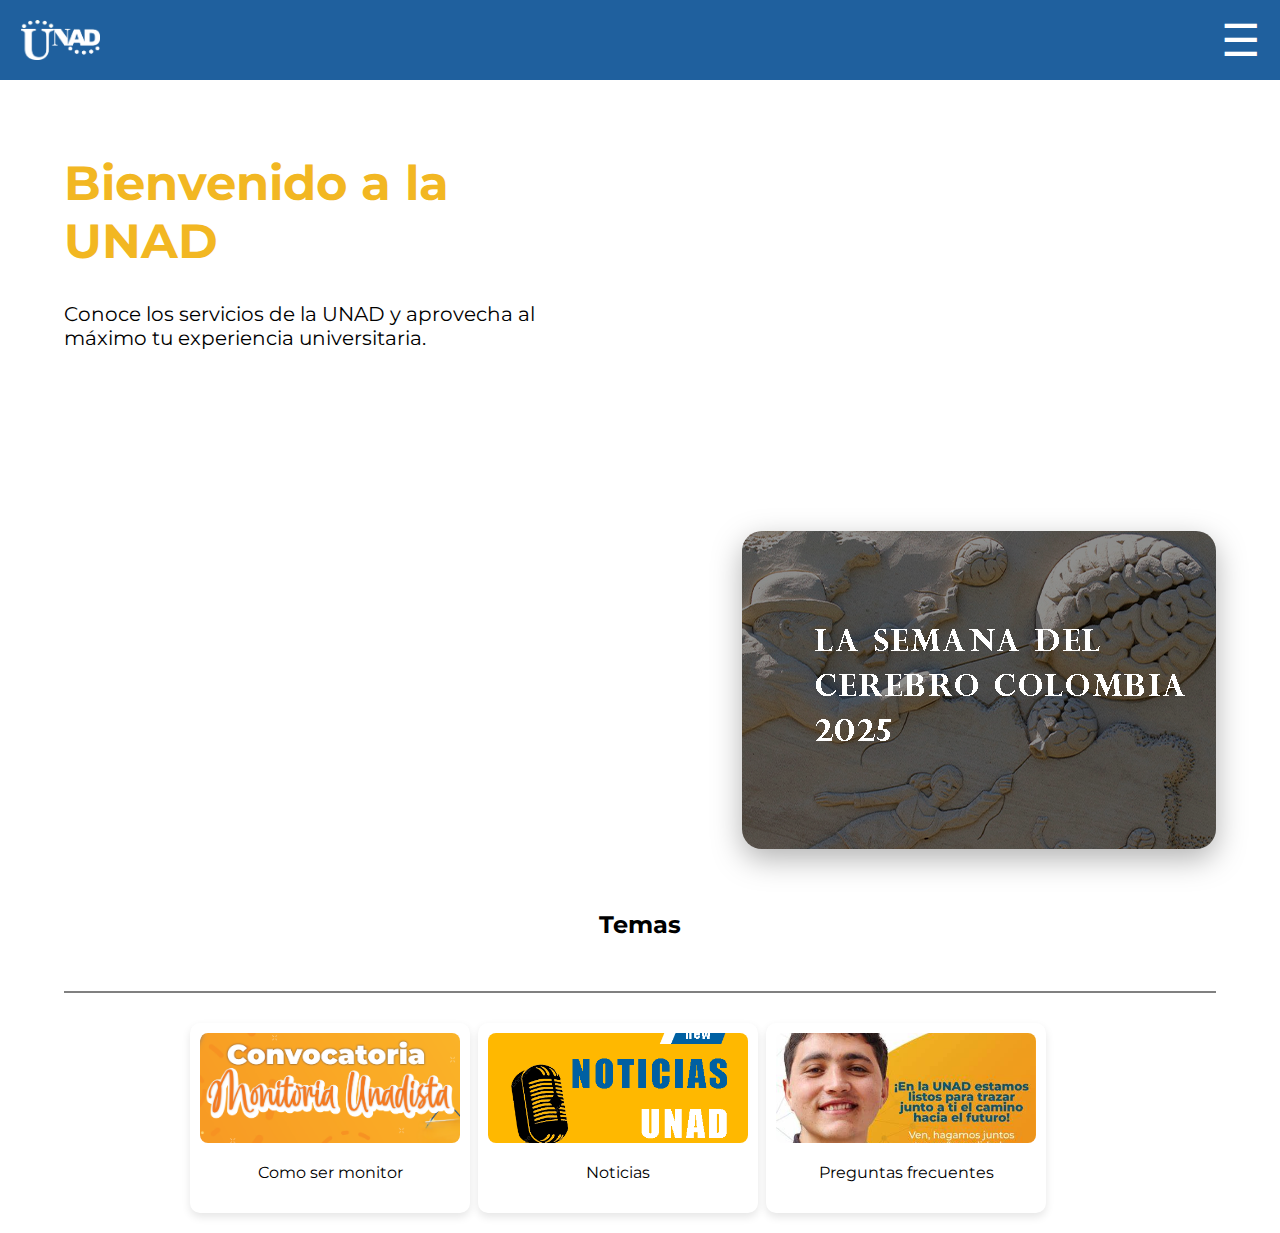
<file: Index.html>
<!DOCTYPE html>
<html lang="es">
<head>
    <meta charset="UTF-8">
    <meta name="viewport" content="width=device-width, initial-scale=1.0">
    <title>UNAD-inicio</title>
    <link rel="stylesheet" href="styles.css">
    <link href="https://fonts.googleapis.com/css2?family=Montserrat:wght@300;400;700&display=swap" rel="stylesheet">
    <link rel="icon" type="image/png" href="multimedia/U.png">

</head>
<body>
    <header class="barra-superior">
        <img src="multimedia/UNAD.png" alt="Logo UNAD" class="logo">
        <div class="menu-icon" onclick="toggleMenu()">&#9776;</div>
    </header>

    <!-- Barra lateral -->
    <div class="sidebar" id="sidebar">
        <header>
            <div class="header-container">
                <img src="multimedia/UNAD.png" alt="Logo de la página" class="logo">
            </div>
        </header>
        <div class="close-btn" onclick="toggleMenu()">✖</div>
        <ul>
            <li><img src="multimedia/inicio.svg" class="icon"> <a href="index.html">Inicio</a></li>
            <li><img src="multimedia/noticia.svg" class="icon"> <a href="Noticia.html">Noticias</a></li>
            <li>
                <img src="multimedia/contacto.svg" class="icon">
                <a href="https://api.whatsapp.com/send/?phone=5713759500&text&type=phone_number&app_absent=0" target="_blank" rel="noopener noreferrer">
                  Contacto
                </a>
              </li>
            <li><img src="multimedia/frec.svg" class="icon"> <a href="preguntas.html">Preguntas Frecuentes</a></li>
        </ul>
        <img src="multimedia/imagenes/decoracion.png" alt="Decoración" class="bottom-image">
    </div>

    <main class="contenido">
        <div class="bienvenida">
            <h1 style="color: #F2B722;">Bienvenido a la UNAD</h1>
            <p>Conoce los servicios de la UNAD y aprovecha al máximo tu experiencia universitaria.</p>
        </div>

        <!-- Imagen grande después del texto -->
        <div class="imagen-principal">
            <a href="encabezado.html">
            <img src="multimedia/imagenes/banner.png" alt="Imagen destacada">
        </a>
        </div>

        <!-- Separador con el título "Temas" -->
        <div class="seccion-temas">
            <h3>Temas</h3>
        </div>
        <div class="linea-divisoria"></div>
        <!-- Carrusel de tarjetas -->
        <div class="carousel">
            <div class="tarjeta">
                <a href="monitor.html">
                    <img src="multimedia/imagenes/monitor.png" alt="Como ser monitor">
                    <p>Como ser monitor</p>
                </a>
            </div>

            <div class="tarjeta">
                <a href="Noticia.html">
                    <img src="multimedia/imagenes/NoticiasU.png" alt="Noticias">
                    <p>Noticias</p>
                </a>
            </div>

            <div class="tarjeta">
                <a href="preguntas.html">
                    <img src="multimedia/imagenes/OIP (1).jpg" alt="Preguntas frecuentes">
                    <p>Preguntas frecuentes</p>
                </a>
            </div>
        </div>
    </main>

    <script src="script.js"></script>
</body>
</html>
</file>
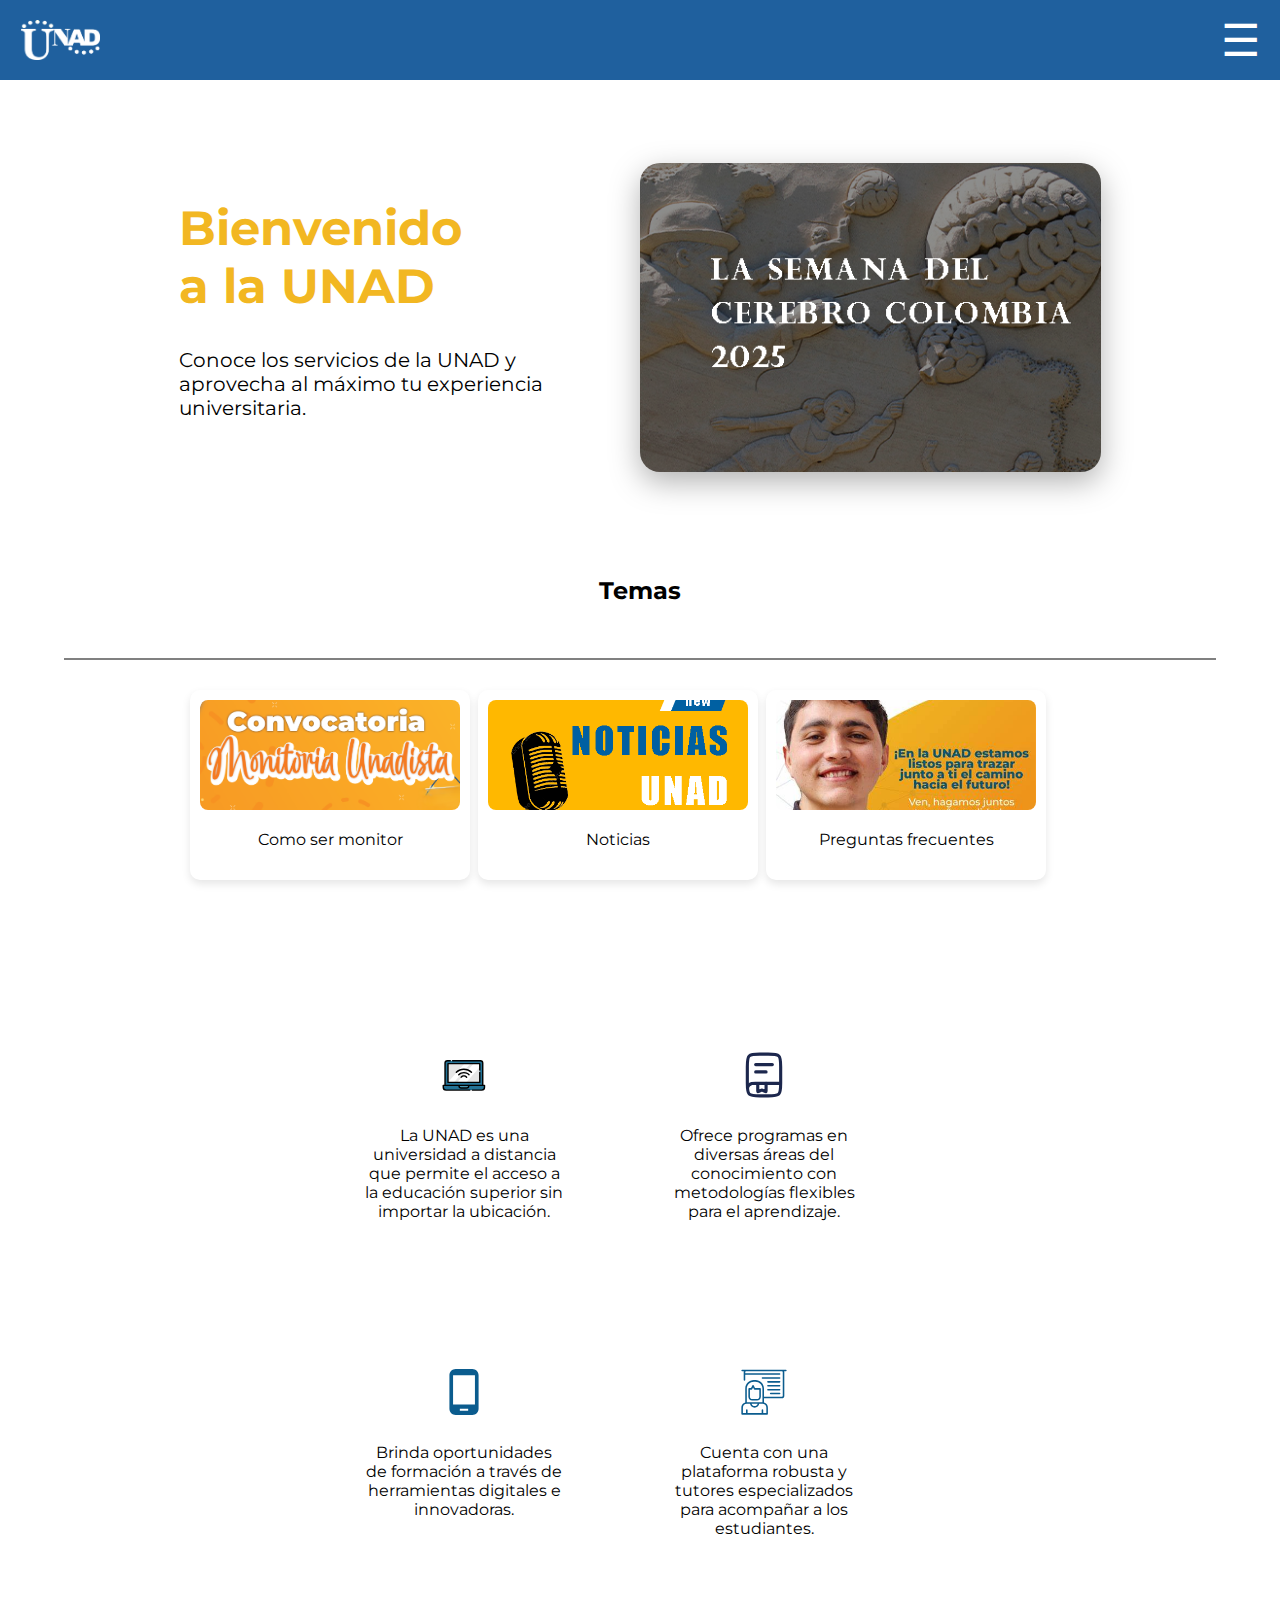
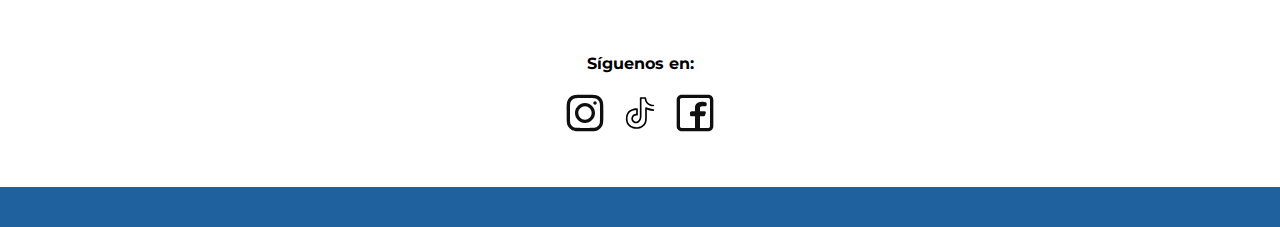
<file: index.html>
<!DOCTYPE html>
<html lang="es">
  <head>
    <meta charset="UTF-8" />
    <meta name="viewport" content="width=device-width, initial-scale=1.0" />
    <title>UNAD-inicio</title>
    <link rel="stylesheet" href="styles.css" />
    <link
      href="https://fonts.googleapis.com/css2?family=Montserrat:wght@300;400;700&display=swap"
      rel="stylesheet"
    />
    <link rel="icon" type="image/png" href="multimedia/U.png" />
  </head>
  <body>
    <header class="barra-superior">
      <img src="multimedia/UNAD.png" alt="Logo UNAD" class="logo" />
      <div class="menu-icon" onclick="toggleMenu()">&#9776;</div>
    </header>

    <!-- Barra lateral -->
    <div class="sidebar" id="sidebar">
      <header>
        <div class="header-container">
          <img src="multimedia/UNAD.png" alt="Logo de la página" class="logo" />
        </div>
      </header>
      <div class="close-btn" onclick="toggleMenu()">✖</div>
      <ul>
        
        <li>
          <img src="multimedia/inicio.svg" class="icon" />
          <a href="index.html">Inicio</a>
        </li>
        <li><img src="multimedia/tools.svg" class="icon"> <a href="seccion5.html">Servicios</a></li>
        <li>
          <img src="multimedia/noticia.svg" class="icon" />
          <a href="Noticia.html">Noticias</a>
        </li>
        <li>
          <img src="multimedia/contacto.svg" class="icon" />
          <a
            href="https://api.whatsapp.com/send/?phone=5713759500&text&type=phone_number&app_absent=0"
            target="_blank"
            rel="noopener noreferrer"
          >
            Contacto
          </a>
        </li>
        <li>
          <img src="multimedia/frec.svg" class="icon" />
          <a href="preguntas.html">Preguntas Frecuentes</a>
        </li>
      </ul>
      <img
        src="multimedia/imagenes/decoracion.png"
        alt="Decoración"
        class="bottom-image"
      />
    </div>

    <main class="contenido">
        <main class="io">
      <div class="bienvenida">
        <h1 style="color: #f2b722">Bienvenido a la UNAD</h1>
        <p>
          Conoce los servicios de la UNAD y aprovecha al máximo tu experiencia
          universitaria.
        </p>
      </div>

      <!-- Imagen grande después del texto -->
      <div class="imagen-principal">
        <a href="encabezado.html">
          <img src="multimedia/imagenes/banner.png" alt="Imagen destacada" />
        </a>
      </div>
    </main>
      <!-- Separador con el título "Temas" -->
      <div class="seccion-temas">
        <h3>Temas</h3>
      </div>
      <div class="linea-divisoria"></div>
      <!-- Carrusel de tarjetas -->
      <div class="carousel">
        <div class="tarjeta">
          <a href="monitor.html">
            <img src="multimedia/imagenes/monitor.png" alt="Como ser monitor" />
            <p>Como ser monitor</p>
          </a>
        </div>

        <div class="tarjeta">
          <a href="Noticia.html">
            <img src="multimedia/imagenes/NoticiasU.png" alt="Noticias" />
            <p>Noticias</p>
          </a>
        </div>

        <div class="tarjeta">
          <a href="preguntas.html">
            <img
              src="multimedia/imagenes/OIP (1).jpg"
              alt="Preguntas frecuentes"
            />
            <p>Preguntas frecuentes</p>
          </a>
        </div>
      </div>
    </main>
    <div class="info-container">
      <div class="info-item">
        <img src="multimedia/wifi.svg" alt="Imagen 1" />
        <p>
          La UNAD es una universidad a distancia que permite el acceso a la
          educación superior sin importar la ubicación.
        </p>
      </div>
      <div class="info-item">
        <img src="multimedia/book.svg" alt="Imagen 2" />
        <p>
          Ofrece programas en diversas áreas del conocimiento con metodologías
          flexibles para el aprendizaje.
        </p>
      </div>
      <div class="info-item">
        <img src="multimedia/mobile.svg" alt="Imagen 3" />
        <p>
          Brinda oportunidades de formación a través de herramientas digitales e
          innovadoras.
        </p>
      </div>
      <div class="info-item">
        <img src="multimedia/teacher.svg" alt="Imagen 4" />
        <p>
          Cuenta con una plataforma robusta y tutores especializados para
          acompañar a los estudiantes.
        </p>
      </div>
    </div>
    <footer>
      <p class="red">Síguenos en:</p>
      <div class="redes-sociales">
        <a
          href="https://www.instagram.com/universidadunad/"
          class="btn-red social-ig"
          target="_blank"
        >
          <img src="multimedia/insta.svg" alt="Instagram" />
        </a>
        <a
          href="https://www.tiktok.com/@universidadunad"
          class="btn-red social-tiktok"
          target="_blank"
        >
          <img src="multimedia/tiktok.svg" alt="TikTok" />
        </a>
        <a
          href="https://www.facebook.com/UniversidadUNAD/"
          class="btn-red social-fb"
          target="_blank"
        >
          <img src="multimedia/facebook.svg" alt="Facebook" />
        </a>
      </div>
      <div class="barra-inferior"></div>
    </footer>
    <script src="script.js"></script>
  </body>
</html>
</file>
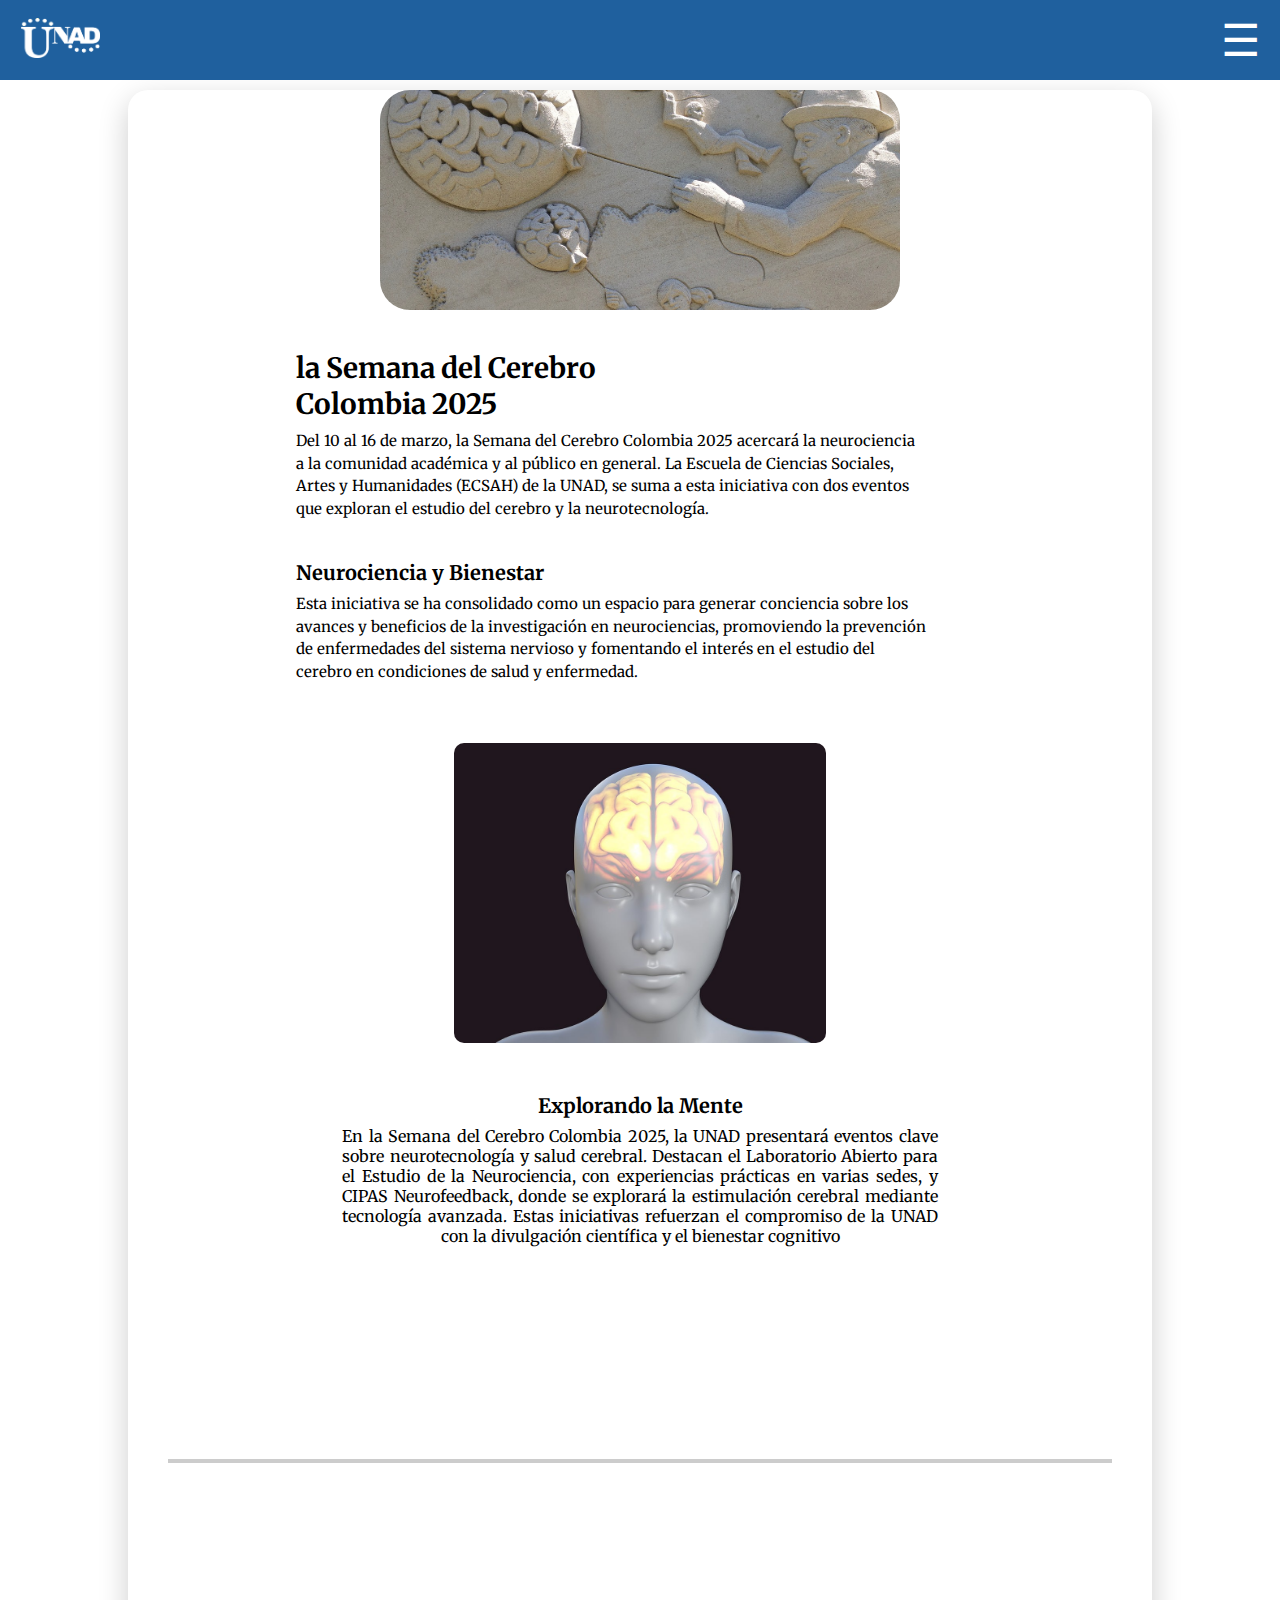
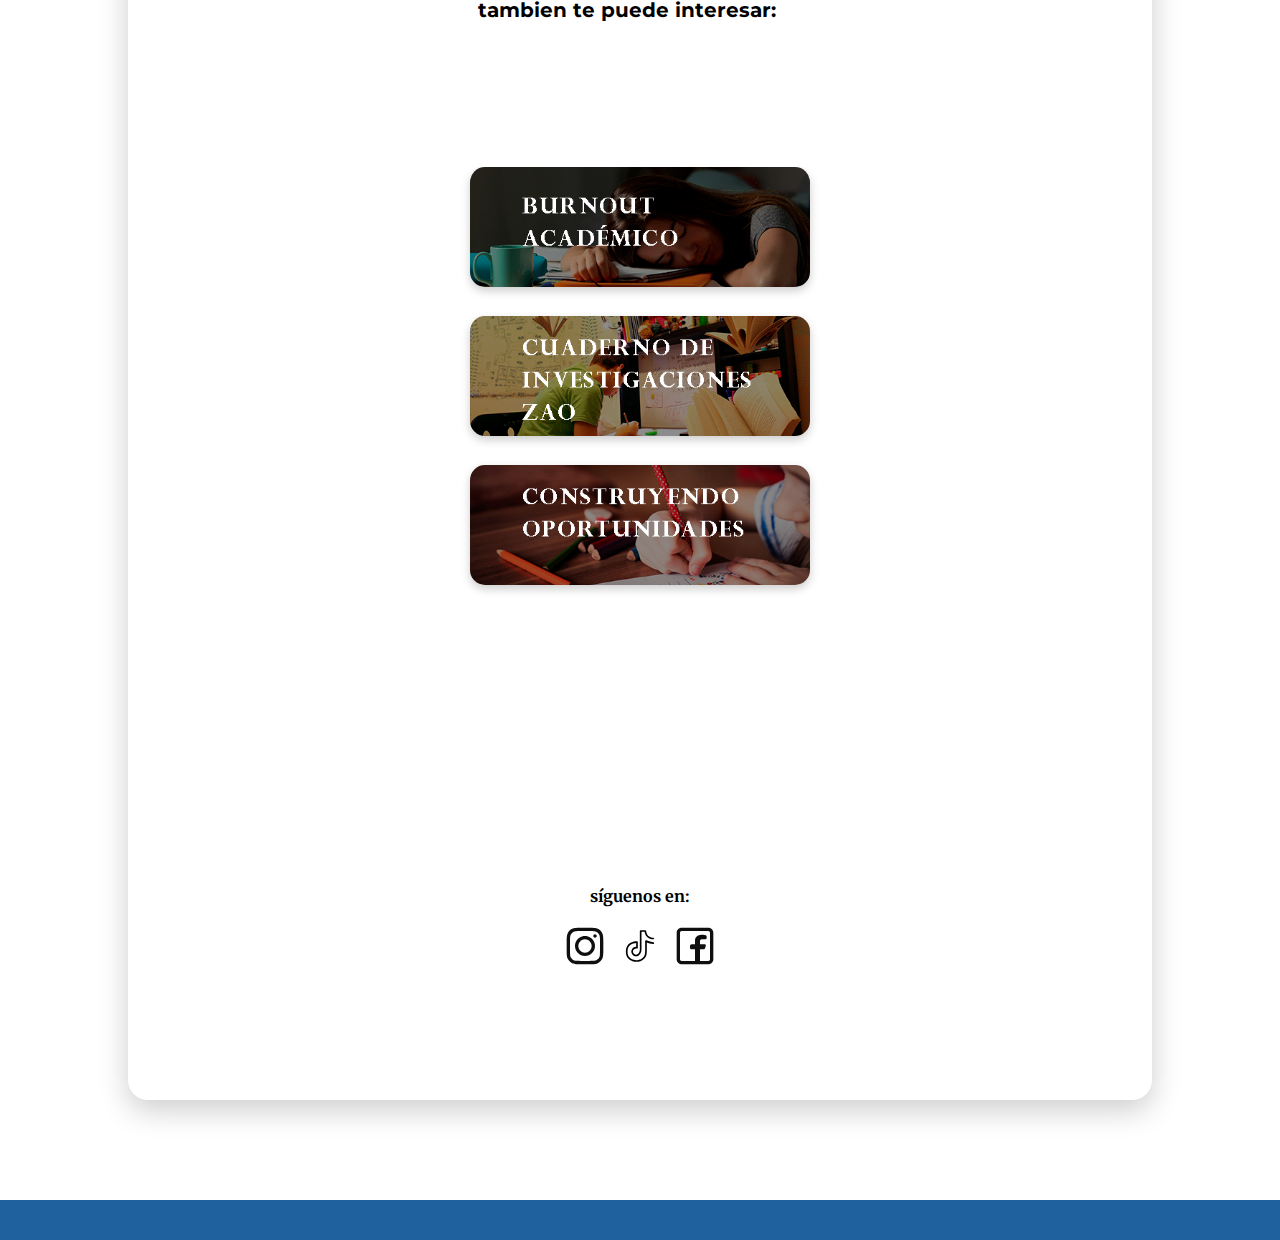
<file: encabezado.html>
<!DOCTYPE html>
<html lang="es">
<head>
    <meta charset="UTF-8">
    <meta name="viewport" content="width=device-width, initial-scale=1.0">
    <title>UNAD-NOTICIA1</title>
    <link rel="stylesheet" href="respuesta.css">
    <link href="https://fonts.googleapis.com/css2?family=Merriweather:wght@300;400;700&display=swap" rel="stylesheet">
    <link href="https://fonts.googleapis.com/css2?family=Montserrat:wght@300;400;700&display=swap" rel="stylesheet">
    <link rel="icon" type="image/png" href="multimedia/U.png">
</head>
<body>

     <!-- Encabezado -->
     <header class="barra-superior">
        <a href="index.html">
            <img src="multimedia/UNAD.png" alt="Logo UNAD" class="logo">
        </a>
        <div class="menu-icon" onclick="toggleMenu()">&#9776;</div>
        
        <!-- Barra lateral -->  
    <div class="sidebar" id="sidebar">
          <!-- Encabezado con logo y separación -->
    <header>
       <div class="header-container">
           <img src="multimedia/UNAD.png" alt="Logo de la página" class="logo">
       </div>
    </header> 
       <div class="close-btn" onclick="toggleMenu()">✖</div>
       <ul>
           <li><img src="multimedia/inicio.svg" class="icon"> <a href="index.html">Inicio</a></li>
           <li><img src="multimedia/tools.svg" class="icon"> <a href="seccion5.html">Servicios</a></li>
           <li><img src="multimedia/noticia.svg" class="icon"> <a href="Noticia.html">Noticias</a></li>
           <li>
            <img src="multimedia/contacto.svg" class="icon">
            <a href="https://api.whatsapp.com/send/?phone=5713759500&text&type=phone_number&app_absent=0" target="_blank" rel="noopener noreferrer">
              Contacto
            </a>
          </li>
           <li><img src="multimedia/frec.svg" class="icon"> <a href="preguntas.html">Preguntas Frecuentes</a></li>
       </ul>
       <img src="multimedia/imagenes/decoracion.png" alt="Decoración" class="bottom-image">
    </div>
    
       <script src="script.js"></script>
    </header>
<main class="to">
    <main class="contenidos">
        <!-- Imagen principal -->
        <section class="imagen-principal"></section>
        <div class="imagen-principal" style="background-image: url('multimedia/imagenes/mente.jpg');"></div>
        <!-- Sección de información -->
        <section class="contenido">
            <h2>la Semana del Cerebro<br> Colombia 2025</h2>
            <p class="texto">
                Del 10 al 16 de marzo, la Semana del Cerebro Colombia 2025 acercará la neurociencia a la comunidad académica y al público en general. La Escuela de Ciencias Sociales, Artes y Humanidades (ECSAH) de la UNAD, se suma a esta iniciativa con dos eventos que exploran el estudio del cerebro y la neurotecnología.
            </p>
        </section>
<br>
<br>
        <!-- Sección de temas -->
        <section class="contenido">
            <h3> Neurociencia y Bienestar</h3>
            <p class="texto">
                Esta iniciativa se ha consolidado como un espacio para generar conciencia sobre los avances y beneficios de la investigación en neurociencias, promoviendo la prevención de enfermedades del sistema nervioso y fomentando el interés en el estudio del cerebro en condiciones de salud y enfermedad.
            </p>
        </section>

        <!-- Caja gris -->
        <div class="caja-gri"></div>
        <div class="caja-gris" style="background-image: url('multimedia/imagenes/crebro.jpg');"></div>
        <!-- Sección de temas (segunda aparición) -->
        <section class="ultimo">
            <h4>Explorando la Mente</h4>
            <p class="text">
                En la Semana del Cerebro Colombia 2025, la UNAD presentará eventos clave sobre neurotecnología y salud cerebral. Destacan el Laboratorio Abierto para el Estudio de la Neurociencia, con experiencias prácticas en varias sedes, y CIPAS Neurofeedback, donde se explorará la estimulación cerebral mediante tecnología avanzada. Estas iniciativas refuerzan el compromiso de la UNAD con la divulgación científica y el bienestar cognitivo
            </p>
        </section>
    
    </main>
    
    <main class="abajo">
        <div class="divider"></div> <!-- Línea divisoria -->
<h4 class="tito">tambien te puede interesar:</h4>
    <div class="image-container">
        
        <a href="encabezado2.html">
            <img src="multimedia/imagenes/banners/Burnout.png" alt="Imagen 1" class="hover-image">
        </a>
        <a href="encabezado3.html">
            <img src="multimedia/imagenes/banners/ZAO.png" alt="Imagen 2" class="hover-image">
        </a>
        <a href="encabezado4.html">
            <img src="multimedia/imagenes/banners/oportunidades.png" alt="Imagen 3" class="hover-image">
        </a>
        
    </div>
</main>

    <!-- Footer -->
    <footer>
        <p class="siguenos">síguenos en:</p>
        <div class="redes">
            <a href="https://www.instagram.com/universidadunad/" class="btn-red social-ig" target="_blank">
                <img src="multimedia/insta.svg" alt="Instagram">
            </a>
            <a href="https://www.tiktok.com/@universidadunad" class="btn-red social-tiktok" target="_blank">
                <img src="multimedia/tiktok.svg" alt="TikTok">
            </a>
            <a href="https://www.facebook.com/UniversidadUNAD/" class="btn-red social-fb" target="_blank">
                <img src="multimedia/facebook.svg" alt="Facebook">
            </a>
            
        </div>
       
    </footer>
</main>
    <div class="barra-inferior"></div>
</body>
</html>
</file>
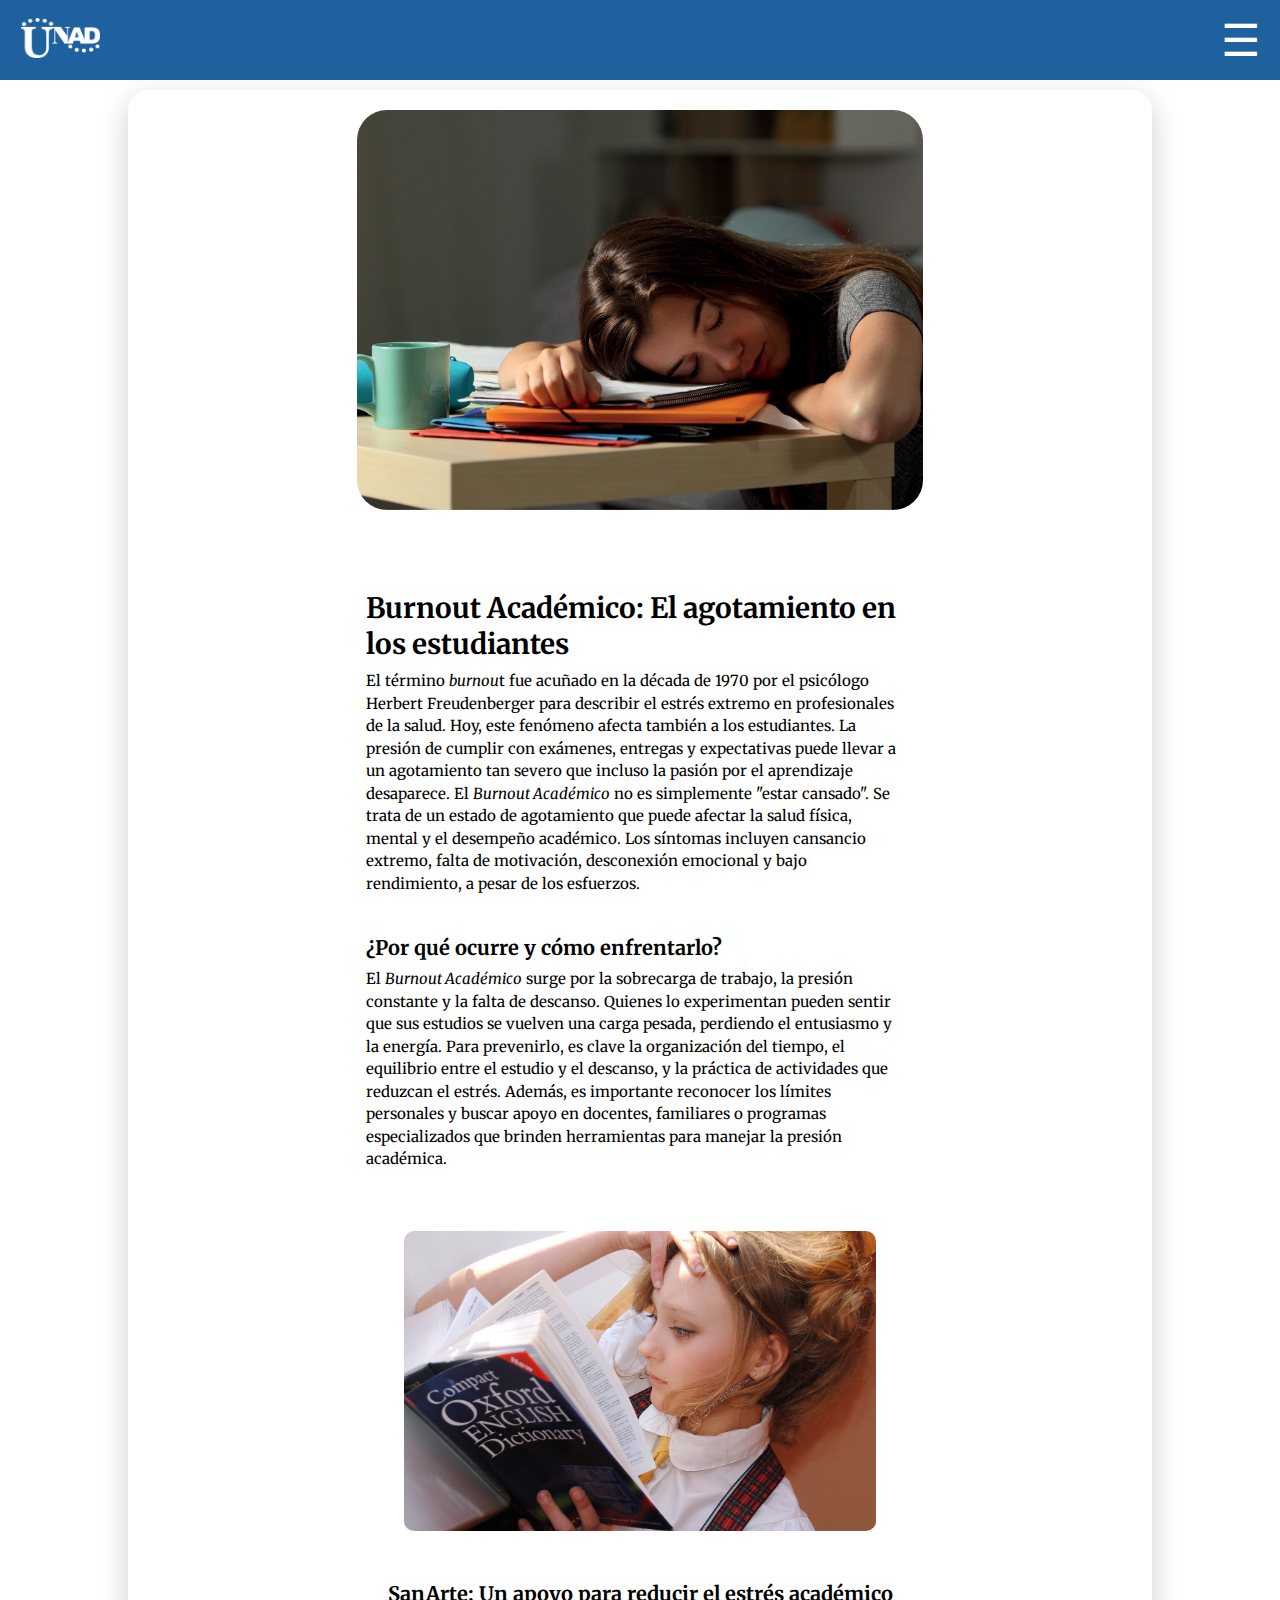
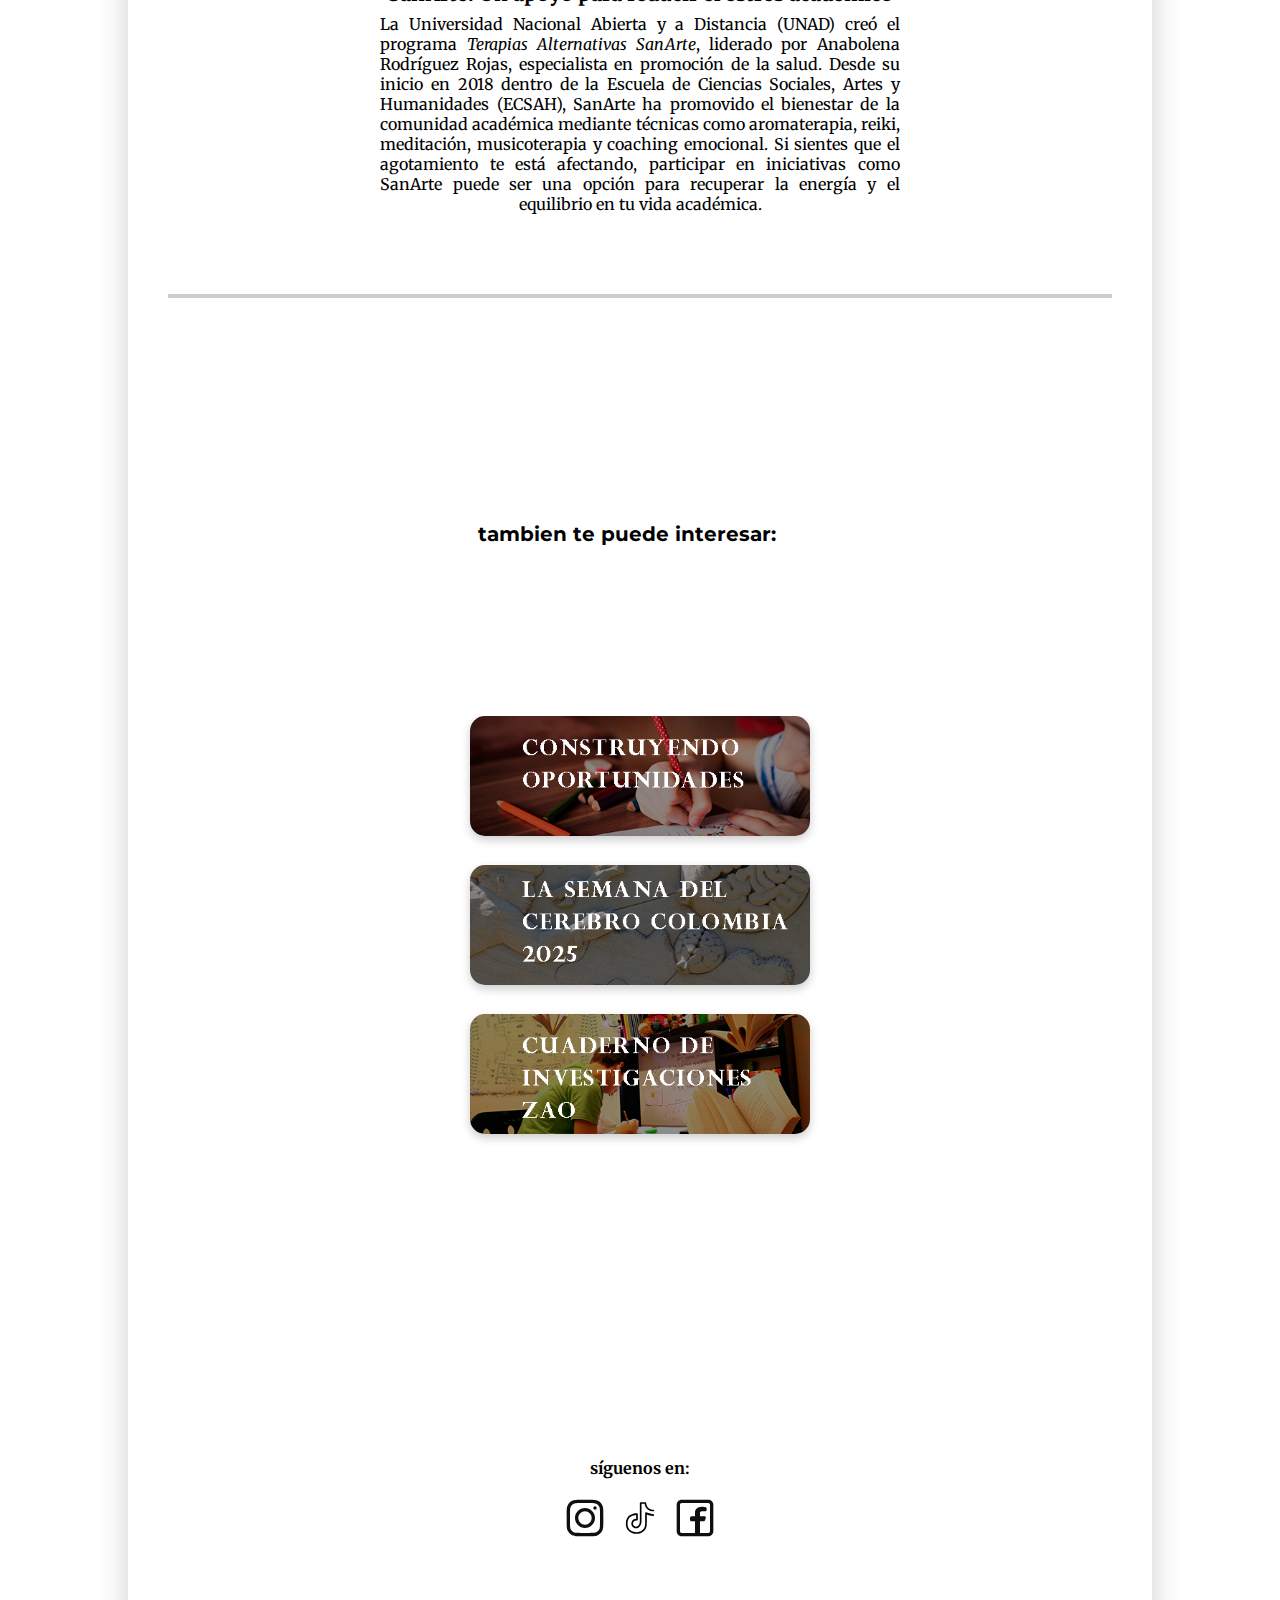
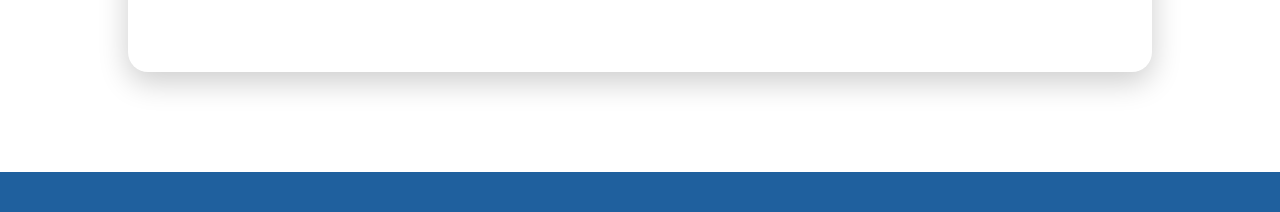
<file: encabezado2.html>
<!DOCTYPE html>
<html lang="es">
<head>
    <meta charset="UTF-8">
    <meta name="viewport" content="width=device-width, initial-scale=1.0">
    <title>UNAD-NOTICIA2</title>
    <link rel="stylesheet" href="encabezado2.css">
    <link href="https://fonts.googleapis.com/css2?family=Merriweather:wght@300;400;700&display=swap" rel="stylesheet">
    <link href="https://fonts.googleapis.com/css2?family=Montserrat:wght@300;400;700&display=swap" rel="stylesheet">
    <link rel="icon" type="image/png" href="multimedia/U.png">
</head>
<body>

     <!-- Encabezado -->
     <header class="barra-superior">
        <a href="index.html">
            <img src="multimedia/UNAD.png" alt="Logo UNAD" class="logo">
        </a>
        <div class="menu-icon" onclick="toggleMenu()">&#9776;</div>
        
        <!-- Barra lateral -->  
    <div class="sidebar" id="sidebar">
          <!-- Encabezado con logo y separación -->
    <header>
       <div class="header-container">
           <img src="multimedia/UNAD.png" alt="Logo de la página" class="logo">
       </div>
    </header>
       <div class="close-btn" onclick="toggleMenu()">✖</div>
       <ul>
           <li><img src="multimedia/inicio.svg" class="icon"> <a href="index.html">Inicio</a></li>
           <li><img src="multimedia/tools.svg" class="icon"> <a href="seccion5.html">Servicios</a></li>
           <li><img src="multimedia/noticia.svg" class="icon"> <a href="Noticia.html">Noticias</a></li>
           <li>
            <img src="multimedia/contacto.svg" class="icon">
            <a href="https://api.whatsapp.com/send/?phone=5713759500&text&type=phone_number&app_absent=0" target="_blank" rel="noopener noreferrer">
              Contacto
            </a>
          </li>
           <li><img src="multimedia/frec.svg" class="icon"> <a href="preguntas.html">Preguntas Frecuentes</a></li>
       </ul>
       <img src="multimedia/imagenes/decoracion.png" alt="Decoración" class="bottom-image">
    </div>
    
       <script src="script.js"></script>
    </header>
<main class="to">
    <main>
        <!-- Imagen principal -->
        <section class="imagen-principal"></section>
        <div class="imagen-principal" style="background-image: url('multimedia/imagenes/cansansio1.jpg');"></div>
        <!-- Sección de información -->
        <section class="contenido">
            <h2>Burnout Académico: El agotamiento en los estudiantes</h2>
            <p class="texto">
                El término <i>burnou</i>t fue acuñado en la década de 1970 por el psicólogo Herbert Freudenberger para describir el estrés extremo en profesionales de la salud. Hoy, este fenómeno afecta también a los estudiantes. La presión de cumplir con exámenes, entregas y expectativas puede llevar a un agotamiento tan severo que incluso la pasión por el aprendizaje desaparece.

                El <i>Burnout Académico</i>  no es simplemente "estar cansado". Se trata de un estado de agotamiento que puede afectar la salud física, mental y el desempeño académico. Los síntomas incluyen cansancio extremo, falta de motivación, desconexión emocional y bajo rendimiento, a pesar de los esfuerzos.
            </p>
        </section>
<br>
<br>
        <!-- Sección de temas -->
        <section class="contenido">
            <h3> ¿Por qué ocurre y cómo enfrentarlo?</h3>
            <p class="texto">
                El <i>Burnout Académico</i>  surge por la sobrecarga de trabajo, la presión constante y la falta de descanso. Quienes lo experimentan pueden sentir que sus estudios se vuelven una carga pesada, perdiendo el entusiasmo y la energía. Para prevenirlo, es clave la organización del tiempo, el equilibrio entre el estudio y el descanso, y la práctica de actividades que reduzcan el estrés.

                Además, es importante reconocer los límites personales y buscar apoyo en docentes, familiares o programas especializados que brinden herramientas para manejar la presión académica.
            </p>
        </section>

        <!-- Caja gris -->
        <div class="caja-gri"></div>
        <div class="caja-gris" style="background-image: url('multimedia/imagenes/cansado2.jpg');"></div>
        <!-- Sección de temas (segunda aparición) -->
        <section class="ultimo">
            <h4>SanArte: Un apoyo para reducir el estrés académico</h4>
            <p class="text">
                La Universidad Nacional Abierta y a Distancia (UNAD) creó el programa <i>Terapias Alternativas SanArte</i>, liderado por Anabolena Rodríguez Rojas, especialista en promoción de la salud. Desde su inicio en 2018 dentro de la Escuela de Ciencias Sociales, Artes y Humanidades (ECSAH), SanArte ha promovido el bienestar de la comunidad académica mediante técnicas como aromaterapia, reiki, meditación, musicoterapia y coaching emocional.

                Si sientes que el agotamiento te está afectando, participar en iniciativas como SanArte puede ser una opción para recuperar la energía y el equilibrio en tu vida académica.
            </p>
        </section>
    
    </main>
    <div class="divider"></div> <!-- Línea divisoria -->
    <main class="abajo">
<h4 class="tito">tambien te puede interesar:</h4>
    <div class="image-container">
        <a href="encabezado4.html">
            <img src="multimedia/imagenes/banners/oportunidades.png" alt="Imagen 1" class="hover-image">
        </a>
        <a href="encabezado.html">
            <img src="multimedia/imagenes/banner.png" alt="Imagen 2" class="hover-image">
        </a>
        <a href="encabezado3.html">
            <img src="multimedia/imagenes/banners/ZAO.png" alt="Imagen 3" class="hover-image">
        </a>
    </div>
</main>
    
    <!-- Footer -->
    <footer>
        <p class="siguenos">síguenos en:</p>
        <div class="redes">
            <a href="https://www.instagram.com/universidadunad/" class="btn-red social-ig" target="_blank">
                <img src="multimedia/insta.svg" alt="Instagram">
            </a>
            <a href="https://www.tiktok.com/@universidadunad" class="btn-red social-tiktok" target="_blank">
                <img src="multimedia/tiktok.svg" alt="TikTok">
            </a>
            <a href="https://www.facebook.com/UniversidadUNAD/" class="btn-red social-fb" target="_blank">
                <img src="multimedia/facebook.svg" alt="Facebook">
            </a>
        </div>
    </footer>
</main>
    <div class="barra-inferior"></div>
</body>
</html>
</file>
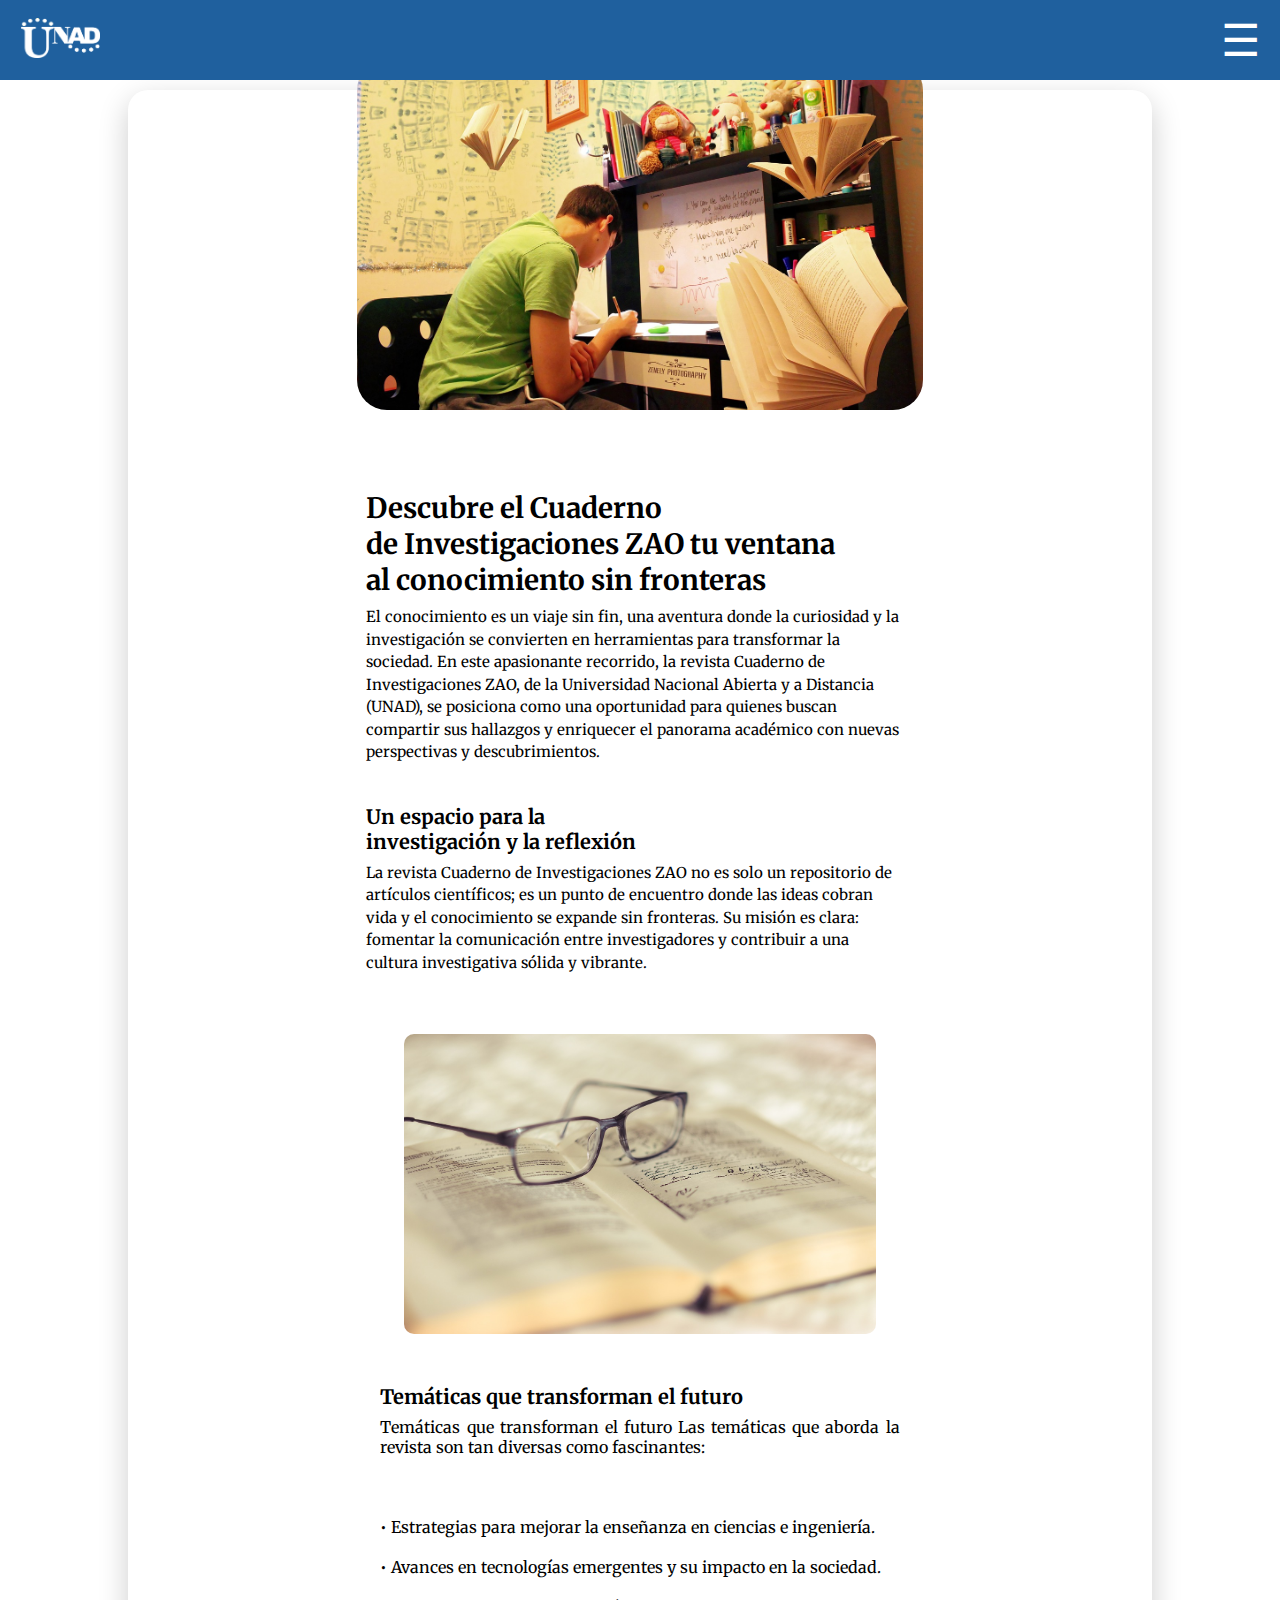
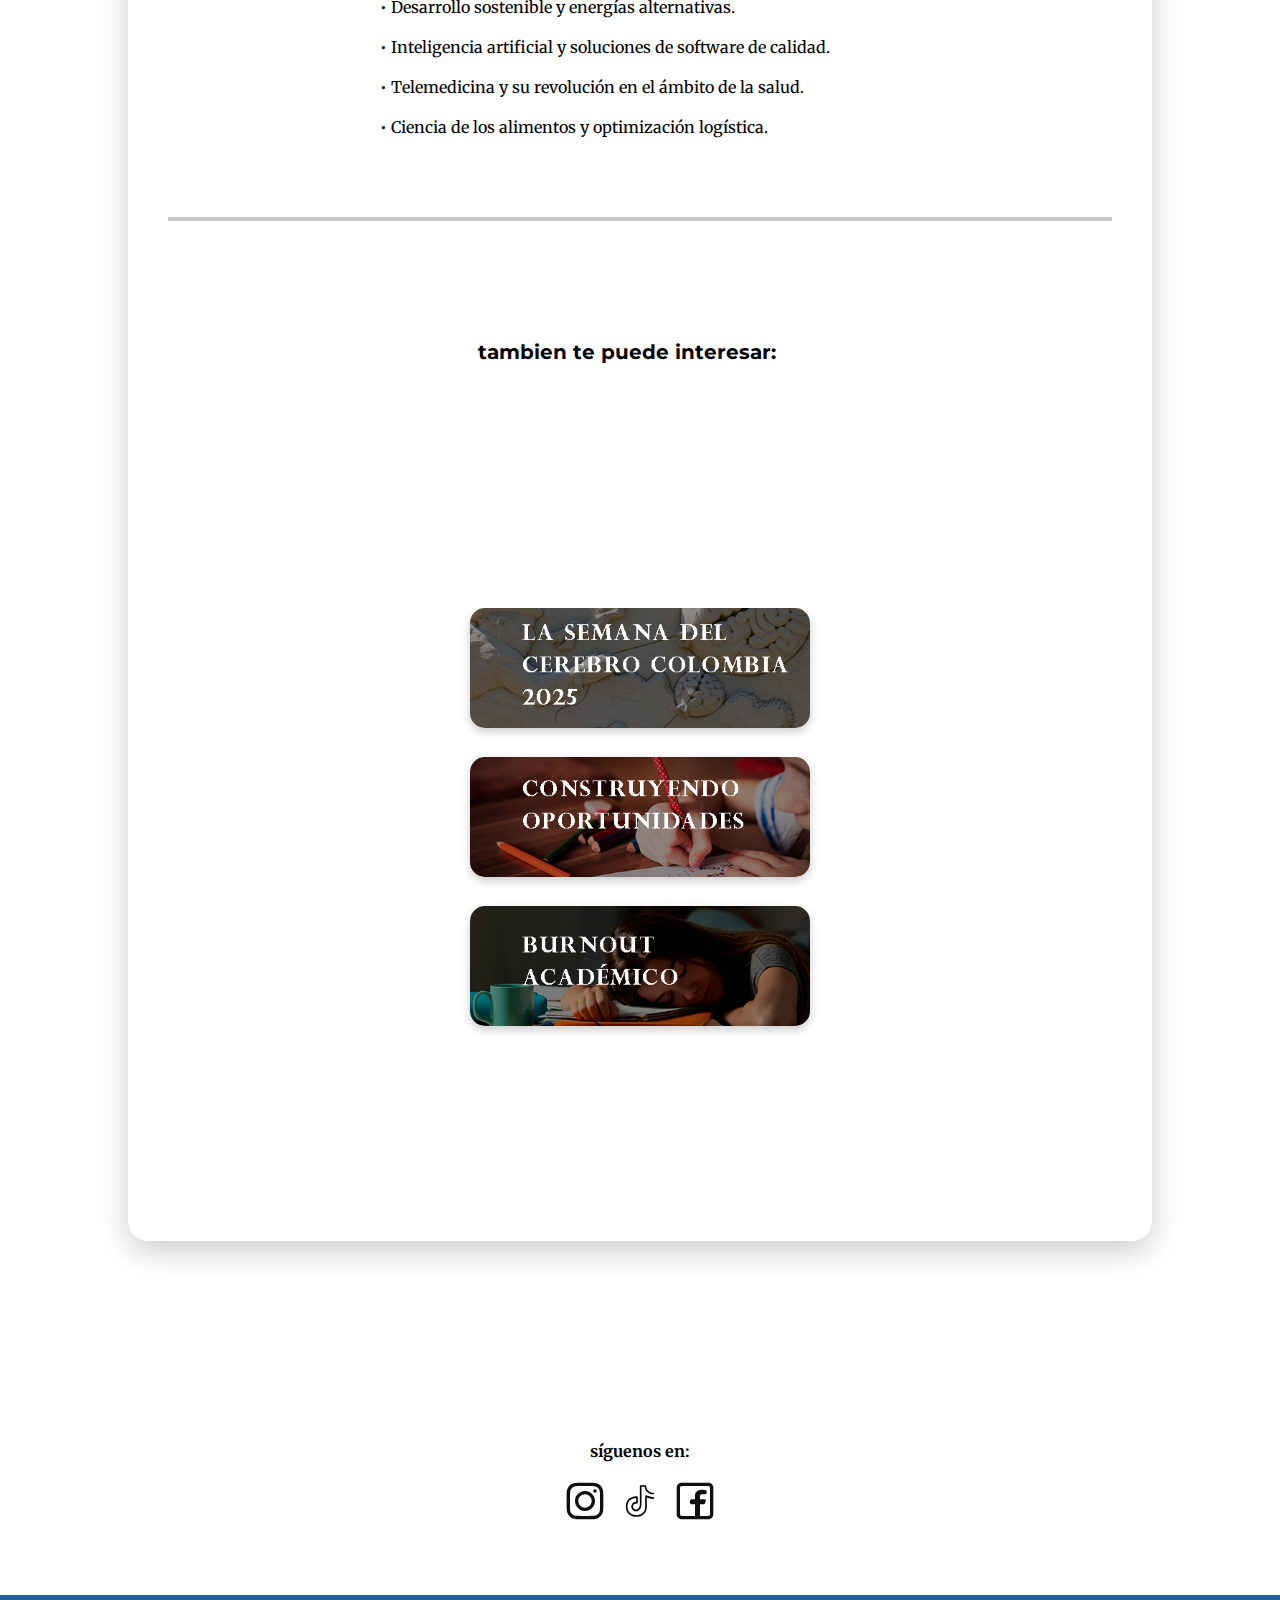
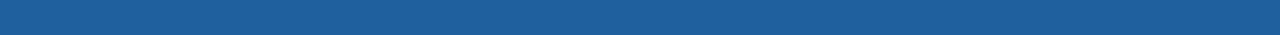
<file: encabezado3.html>
<!DOCTYPE html>
<html lang="es">
<head>
    <meta charset="UTF-8">
    <meta name="viewport" content="width=device-width, initial-scale=1.0">
    <title>UNAD-NOTICIA3</title>
    <link rel="stylesheet" href="encabezado3.css">
    <link href="https://fonts.googleapis.com/css2?family=Merriweather:wght@300;400;700&display=swap" rel="stylesheet">
    <link href="https://fonts.googleapis.com/css2?family=Montserrat:wght@300;400;700&display=swap" rel="stylesheet">
    <link rel="icon" type="image/png" href="multimedia/U.png">
</head>
<body>

     <!-- Encabezado -->
     <header class="barra-superior">
        <a href="Index.html">
            <img src="multimedia/UNAD.png" alt="Logo UNAD" class="logo">
        </a>
        <div class="menu-icon" onclick="toggleMenu()">&#9776;</div>
        
        <!-- Barra lateral -->  
    <div class="sidebar" id="sidebar">
          <!-- Encabezado con logo y separación -->
    <header>
       <div class="header-container">
           <img src="multimedia/UNAD.png" alt="Logo de la página" class="logo">
       </div>
    </header>
       <div class="close-btn" onclick="toggleMenu()">✖</div>
       <ul>
           <li><img src="multimedia/inicio.svg" class="icon"> <a href="index.html">Inicio</a></li>
           <li><img src="multimedia/tools.svg" class="icon"> <a href="seccion5.html">Servicios</a></li>
           <li><img src="multimedia/noticia.svg" class="icon"> <a href="Noticia.html">Noticias</a></li>
           <li>
            <img src="multimedia/contacto.svg" class="icon">
            <a href="https://api.whatsapp.com/send/?phone=5713759500&text&type=phone_number&app_absent=0" target="_blank" rel="noopener noreferrer">
              Contacto
            </a>
          </li>
           <li><img src="multimedia/frec.svg" class="icon"> <a href="preguntas.html">Preguntas Frecuentes</a></li>
       </ul>
       <img src="multimedia/imagenes/decoracion.png" alt="Decoración" class="bottom-image">
    </div>
    
       <script src="script.js"></script>
    </header>
<main class="to">
    <main>
        <!-- Imagen principal -->
        <section class="imagen-principal"></section>
        <div class="imagen-principal" style="background-image: url('multimedia/imagenes/libro2.jpg');"></div>
        <!-- Sección de información -->
        <section class="contenido">
            <h2>Descubre el Cuaderno <br>de Investigaciones ZAO
                tu ventana<br> al conocimiento sin fronteras</h2>
            <p class="texto">
                El conocimiento es un viaje sin fin, una aventura donde la curiosidad y la investigación se convierten en herramientas para transformar la sociedad. En este apasionante recorrido, la revista Cuaderno de Investigaciones ZAO, de la Universidad Nacional Abierta y a Distancia (UNAD), se posiciona como una oportunidad para quienes buscan compartir sus hallazgos y enriquecer el panorama académico con nuevas perspectivas y descubrimientos.
            </p>
        </section>
<br>
<br>
        <!-- Sección de temas -->
        <section class="contenido">
            <h3> Un espacio para la<br> investigación y la reflexión</h3>
            <p class="texto">
                La revista Cuaderno de Investigaciones ZAO no es solo un repositorio de artículos científicos; es un punto de encuentro donde las ideas cobran vida y el conocimiento se expande sin fronteras. Su misión es clara: fomentar la comunicación entre investigadores y contribuir a una cultura investigativa sólida y vibrante.
            </p>
        </section>

        <!-- Caja gris -->
        <div class="caja-gri"></div>
        <div class="caja-gris" style="background-image: url('multimedia/imagenes/libro.jpg');"></div>
        <!-- Sección de temas (segunda aparición) -->
        <section class="ultimo">
            <h4>Temáticas que transforman el futuro</h4>
            <p class="text">
                
                Temáticas que transforman el futuro
                Las temáticas que aborda la revista son tan diversas como fascinantes:<br><br><br>
                <br>
                &bull;
                Estrategias para mejorar la enseñanza en ciencias e ingeniería.<br><br>
                &bull;
                Avances en tecnologías emergentes y su impacto en la sociedad.<br><br>
                &bull;
                Desarrollo sostenible y energías alternativas.<br><br>
                &bull;
                Inteligencia artificial y soluciones de software de calidad.<br><br>
                &bull;
Telemedicina y su revolución en el ámbito de la salud.<br><br>
&bull;
Ciencia de los alimentos y optimización logística.
                
            </p>
        </section>
    
    </main>
    <div class="divider"></div> <!-- Línea divisoria -->
    <main class="abajo">
<h4 class="tito">tambien te puede interesar:</h4>
    <div class="image-container">
        <a href="encabezado.html">
            <img src="multimedia/imagenes/banner.png" alt="Imagen 1" class="hover-image">
        </a>
        <a href="encabezado4.html">
            <img src="multimedia/imagenes/banners/oportunidades.png" alt="Imagen 2" class="hover-image">
        </a>
        <a href="encabezado2.html">
            <img src="multimedia/imagenes/banners/Burnout.png" alt="Imagen 3" class="hover-image">
        </a>
    </div>
</main>
    
    <!-- Footer -->
    <footer>
    </main>
        <p class="siguenos">síguenos en:</p>
        <div class="redes">
            <a href="https://www.instagram.com/universidadunad/" class="btn-red social-ig" target="_blank">
                <img src="multimedia/insta.svg" alt="Instagram">
            </a>
            <a href="https://www.tiktok.com/@universidadunad" class="btn-red social-tiktok" target="_blank">
                <img src="multimedia/tiktok.svg" alt="TikTok">
            </a>
            <a href="https://www.facebook.com/UniversidadUNAD/" class="btn-red social-fb" target="_blank">
                <img src="multimedia/facebook.svg" alt="Facebook">
            </a>
        </div>
    </footer>
    <div class="barra-inferior"></div>
</body>
</html>
</file>
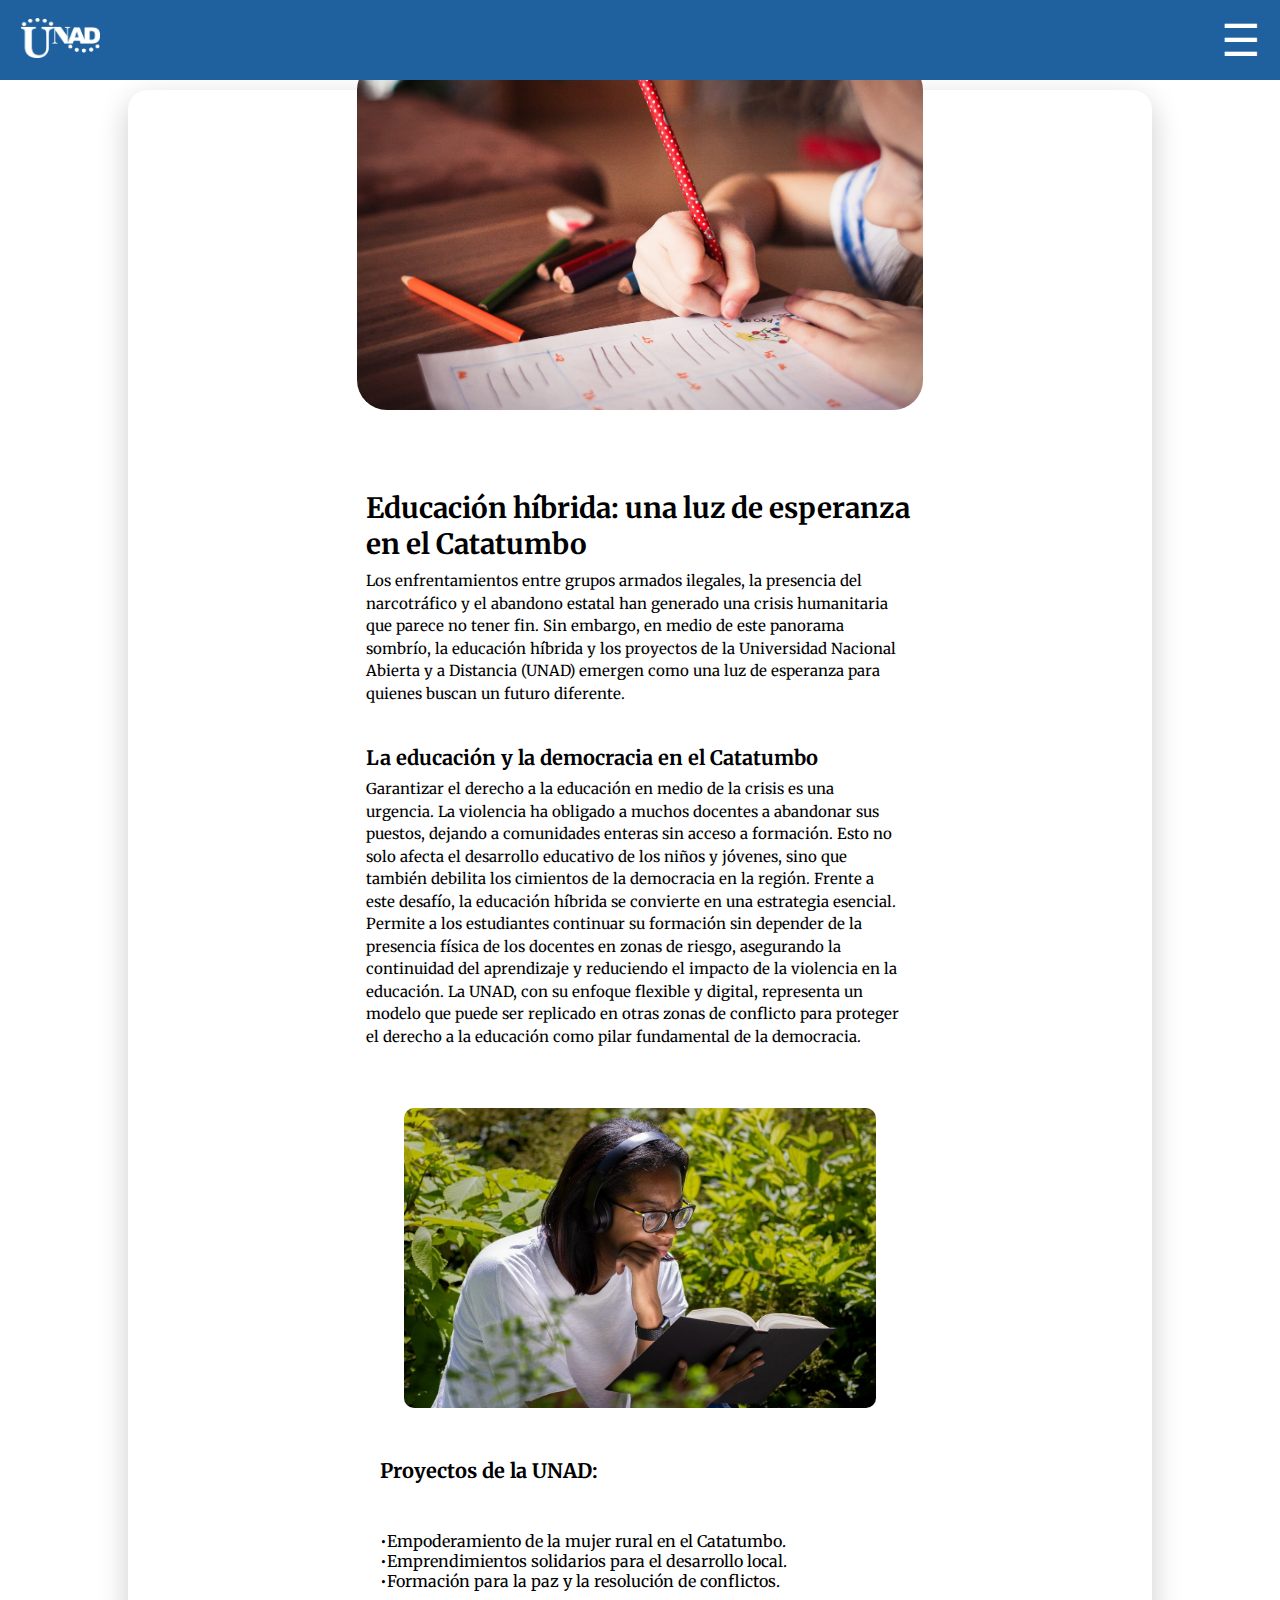
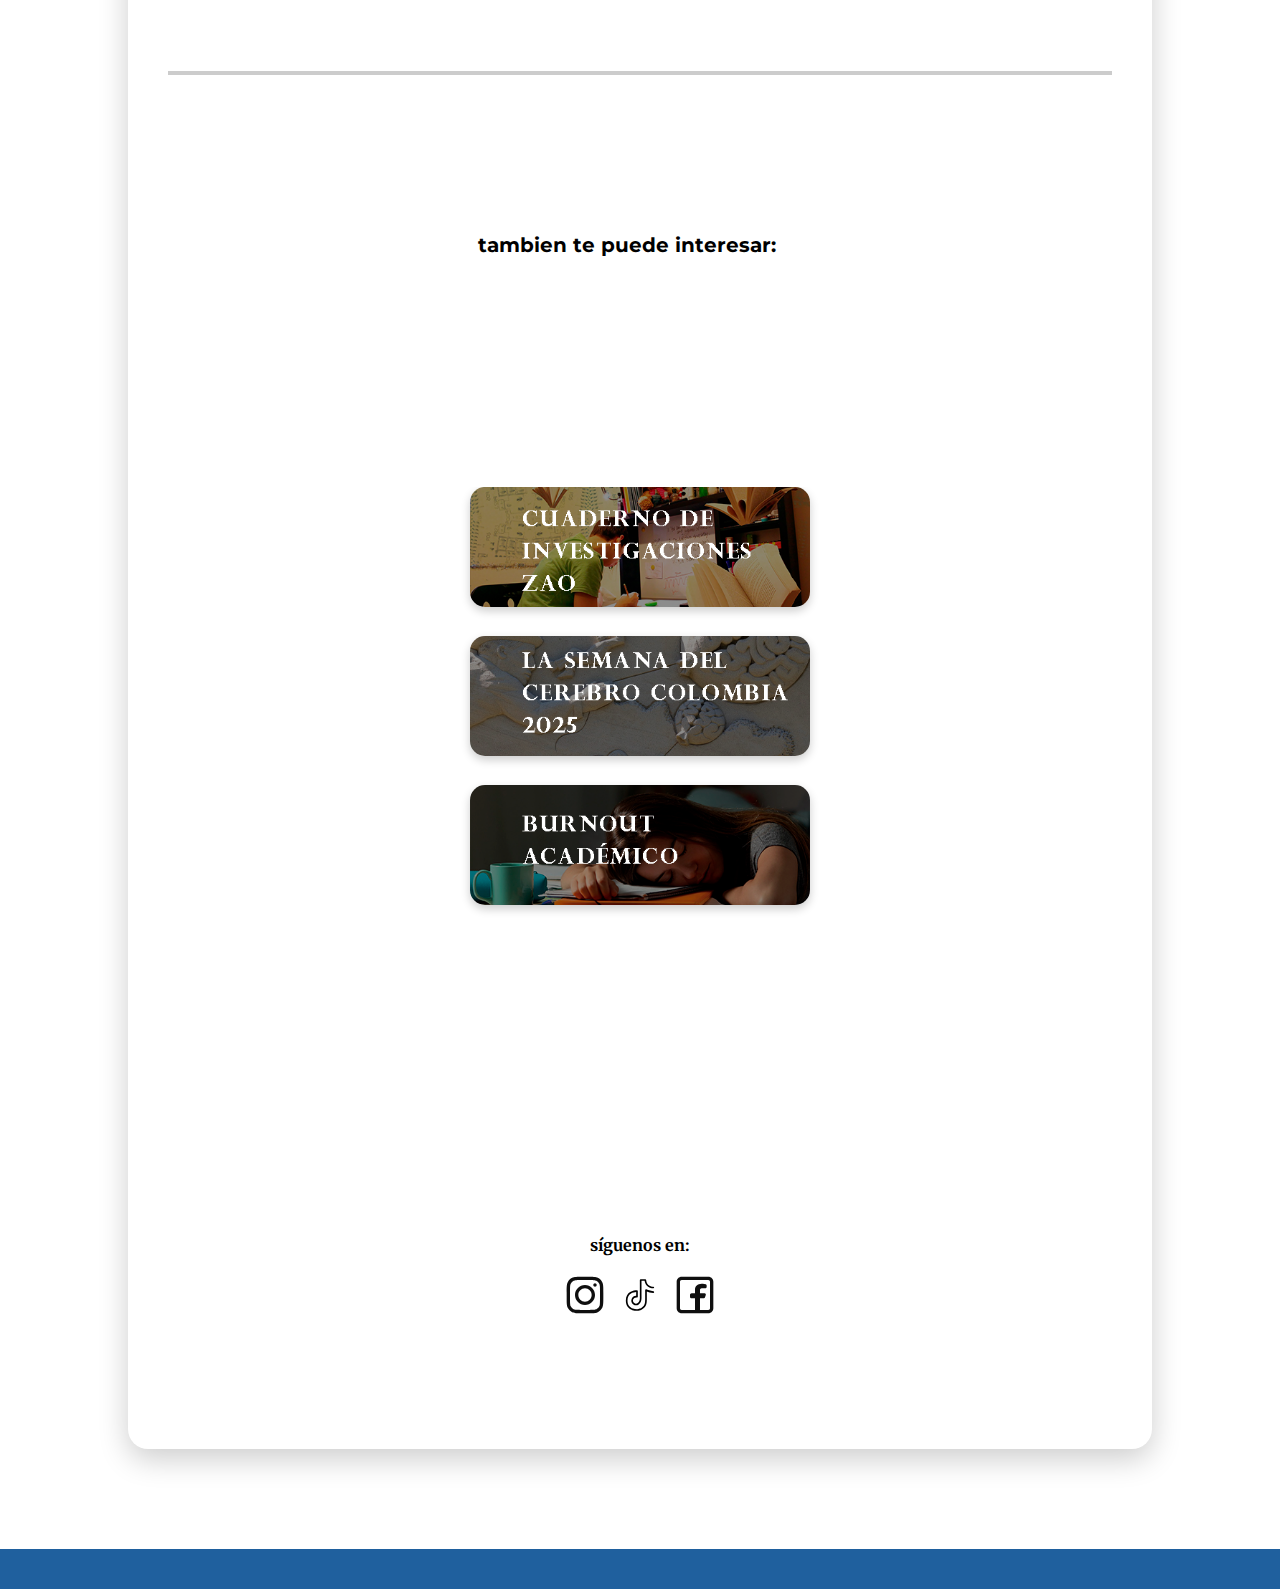
<file: encabezado4.html>
<!DOCTYPE html>
<html lang="es">
<head>
    <meta charset="UTF-8">
    <meta name="viewport" content="width=device-width, initial-scale=1.0">
    <title>UNAD-NOTICIA4</title>
    <link rel="stylesheet" href="encabezado4.css">
    <link href="https://fonts.googleapis.com/css2?family=Merriweather:wght@300;400;700&display=swap" rel="stylesheet">
    <link href="https://fonts.googleapis.com/css2?family=Montserrat:wght@300;400;700&display=swap" rel="stylesheet">
    <link rel="icon" type="image/png" href="multimedia/U.png">
</head>
<body>

     <!-- Encabezado -->
     <header class="barra-superior">
        <a href="index.html">
            <img src="multimedia/UNAD.png" alt="Logo UNAD" class="logo">
        </a>
        <div class="menu-icon" onclick="toggleMenu()">&#9776;</div>
        
        <!-- Barra lateral -->  
    <div class="sidebar" id="sidebar">
          <!-- Encabezado con logo y separación -->
    <header>
       <div class="header-container">
           <img src="multimedia/UNAD.png" alt="Logo de la página" class="logo">
       </div>
    </header>
       <div class="close-btn" onclick="toggleMenu()">✖</div>
       <ul>
           <li><img src="multimedia/inicio.svg" class="icon"> <a href="index.html">Inicio</a></li>
           <li><img src="multimedia/tools.svg" class="icon"> <a href="seccion5.html">Servicios</a></li>
           <li><img src="multimedia/noticia.svg" class="icon"> <a href="Noticia.html">Noticias</a></li>
           <li>
            <img src="multimedia/contacto.svg" class="icon">
            <a href="https://api.whatsapp.com/send/?phone=5713759500&text&type=phone_number&app_absent=0" target="_blank" rel="noopener noreferrer">
              Contacto
            </a>
          </li>
           <li><img src="multimedia/frec.svg" class="icon"> <a href="preguntas.html">Preguntas Frecuentes</a></li>
       </ul>
       <img src="multimedia/imagenes/decoracion.png" alt="Decoración" class="bottom-image">
    </div>
    
       <script src="script.js"></script>
    </header>
<main class="to">
    <main>
        <!-- Imagen principal -->
        <section class="imagen-principal"></section>
        <div class="imagen-principal" style="background-image: url('multimedia/imagenes/investiga2.jpg');"></div>
        <!-- Sección de información -->
        <section class="contenido">
            <h2>Educación híbrida: una luz de esperanza en el Catatumbo</h2>
            <p class="texto">
                Los enfrentamientos entre grupos armados ilegales, la presencia del narcotráfico y el abandono estatal han generado una crisis humanitaria que parece no tener fin. Sin embargo, en medio de este panorama sombrío, la educación híbrida y los proyectos de la Universidad Nacional Abierta y a Distancia (UNAD) emergen como una luz de esperanza para quienes buscan un futuro diferente.
            </p>
        </section>
<br>
<br>
        <!-- Sección de temas -->
        <section class="contenido">
            <h3>La educación y la democracia en el Catatumbo</h3>
            <p class="texto">
                Garantizar el derecho a la educación en medio de la crisis es una urgencia. La violencia ha obligado a muchos docentes a abandonar sus puestos, dejando a comunidades enteras sin acceso a formación. Esto no solo afecta el desarrollo educativo de los niños y jóvenes, sino que también debilita los cimientos de la democracia en la región.

                Frente a este desafío, la educación híbrida se convierte en una estrategia esencial. Permite a los estudiantes continuar su formación sin depender de la presencia física de los docentes en zonas de riesgo, asegurando la continuidad del aprendizaje y reduciendo el impacto de la violencia en la educación. La UNAD, con su enfoque flexible y digital, representa un modelo que puede ser replicado en otras zonas de conflicto para proteger el derecho a la educación como pilar fundamental de la democracia.
            </p>
        </section>

        <!-- Caja gris -->
        <div class="caja-gri"></div>
        <div class="caja-gris" style="background-image: url('multimedia/imagenes/investiga.png');"></div>
        <!-- Sección de temas (segunda aparición) -->
        <section class="ultimo">
            <h4>Proyectos de la UNAD:</h4>
            <p class="text">
               <br>
               <br>
               &bull;Empoderamiento de la mujer rural en el Catatumbo.<br>
                 &bull;Emprendimientos solidarios para el desarrollo local.<br>
                 &bull;Formación para la paz y la resolución de conflictos.<br>
            </p>
        </section>
    
    </main>
    <div class="divider"></div> <!-- Línea divisoria -->
    <main class="abajo">
<h4 class="tito">tambien te puede interesar:</h4>
    <div class="image-container">
        <a href="encabezado3.html">
            <img src="multimedia/imagenes/banners/ZAO.png" alt="Imagen 1" class="hover-image">
        </a>
        <a href="encabezado.html">
            <img src="multimedia/imagenes/banner.png" alt="Imagen 2" class="hover-image">
        </a>
        <a href="encabezado2.html">
            <img src="multimedia/imagenes/banners/Burnout.png" alt="Imagen 3" class="hover-image">
        </a>
    </div>
</main>
    
    <!-- Footer -->
    <footer>
        <p class="siguenos">síguenos en:</p>
        <div class="redes">
            <a href="https://www.instagram.com/universidadunad/" class="btn-red social-ig" target="_blank">
                <img src="multimedia/insta.svg" alt="Instagram">
            </a>
            <a href="https://www.tiktok.com/@universidadunad" class="btn-red social-tiktok" target="_blank">
                <img src="multimedia/tiktok.svg" alt="TikTok">
            </a>
            <a href="https://www.facebook.com/UniversidadUNAD/" class="btn-red social-fb" target="_blank">
                <img src="multimedia/facebook.svg" alt="Facebook">
            </a>
        </div>
    </footer>
</main>
    <div class="barra-inferior"></div>
</body>
</html>
</file>
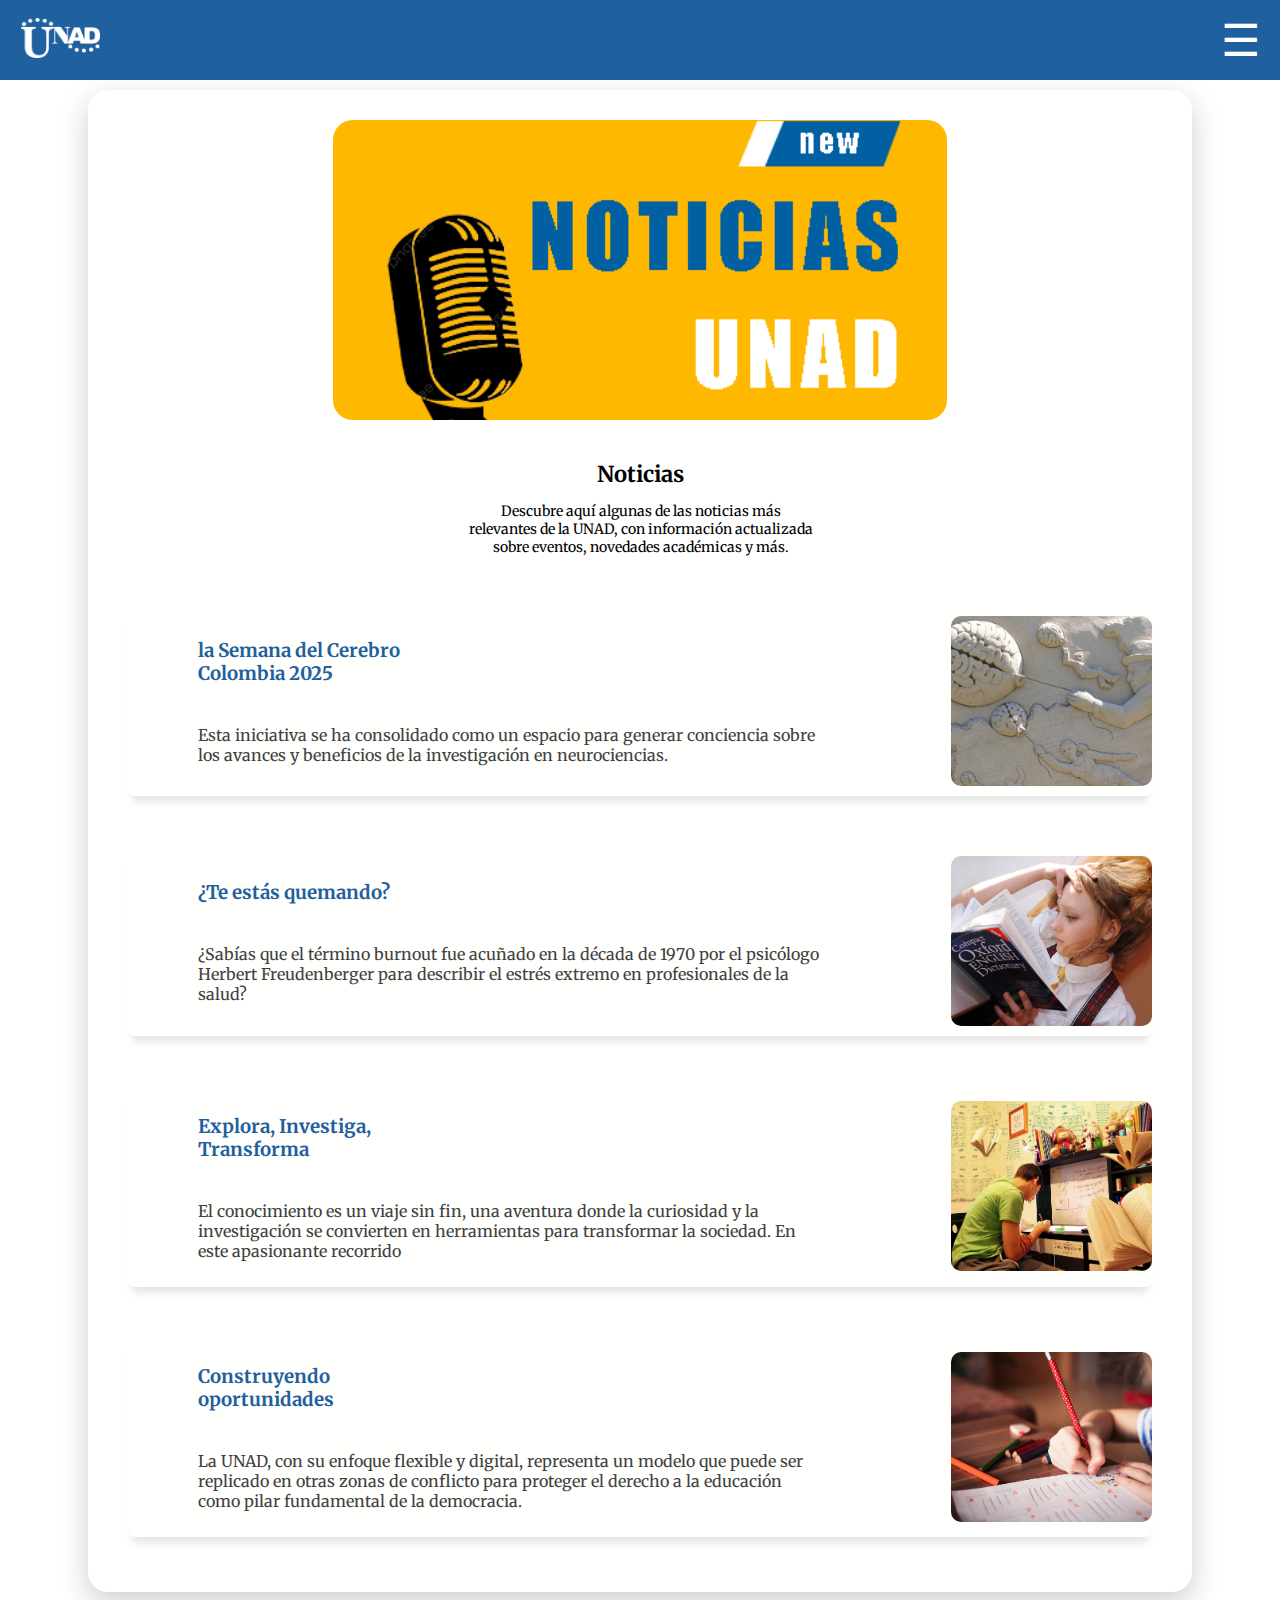
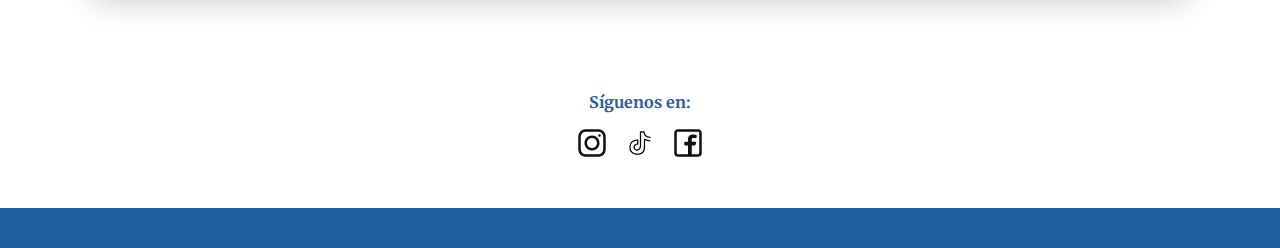
<file: Noticia.html>
<!DOCTYPE html>
<html lang="es">
<head>
    <meta charset="UTF-8">
    <meta name="viewport" content="width=device-width, initial-scale=1.0">
    <title>UNAD preguntas</title>
    <link rel="stylesheet" href="encabezado.css">
    <link href="https://fonts.googleapis.com/css2?family=Montserrat:wght@300;400;700&display=swap" rel="stylesheet">
    <link href="https://fonts.googleapis.com/css2?family=Merriweather:wght@300;400;700&display=swap" rel="stylesheet">
    <link rel="icon" type="image/png" href="multimedia/U.png">
</head>
<body>

    <!-- Barra Superior -->
    <header class="barra-superior">
        <a href="index.html">
        <img src="multimedia/UNAD.png" alt="Logo UNAD" class="logo" style="width: 80px; height: 40px;">
    </a>
    <div class="menu-icon" onclick="toggleMenu()">&#9776;</div>
        
    <!-- Barra lateral -->
<div class="sidebar" id="sidebar">
      <!-- Encabezado con logo y separación -->
<header>
   <div class="header-container">
       <img src="multimedia/UNAD.png" alt="Logo de la página" class="logo">
   </div>
</header>
   <div class="close-btn" onclick="toggleMenu()">✖</div>
   <ul>
       <li><img src="multimedia/inicio.svg" class="icon"> <a href="index.html">Inicio</a></li>
       <li><img src="multimedia/tools.svg" class="icon"> <a href="seccion5.html">Servicios</a></li>
       <li><img src="multimedia/noticia.svg" class="icon"> <a href="Noticia.html">Noticias</a></li>
       <li>
        <img src="multimedia/contacto.svg" class="icon">
        <a href="https://api.whatsapp.com/send/?phone=5713759500&text&type=phone_number&app_absent=0" target="_blank" rel="noopener noreferrer">
          Contacto
        </a>
      </li>
       <li><img src="multimedia/frec.svg" class="icon"> <a href="preguntas.html">Preguntas Frecuentes</a></li>
   </ul>
   <img src="multimedia/imagenes/decoracion.png" alt="Decoración" class="bottom-image">
</div>

   <script src="script.js"></script>
</header>
    <!-- Contenedor Principal -->
    <main class="contenedor">
        <div class="imagen-principal" style="background-image: url('multimedia/imagenes/NoticiasU.png');"></div>
        

        <h2 class="titulo">Noticias</h2>
        <p class="info">  Descubre aquí algunas de las noticias más relevantes de la UNAD, con información actualizada sobre eventos, novedades académicas y más. </p>

        <!-- Noticias (Cada noticia es un enlace) -->
        <div class="noticia" onclick="location.href='encabezado.html'">
            <div class="texto-lado">
                <h3 class="subtitulo"> la Semana del Cerebro<br> Colombia 2025</h3>
                <p class="texto">Esta iniciativa se ha consolidado como un espacio para generar conciencia sobre los avances y beneficios de la investigación en neurociencias.</p>
            </div>
            <div class="imagen-lateral"></div>
            <img class="imag" src="multimedia/imagenes/mente.jpg" alt="Imagen 1">
        </div>

        <div class="noticia" onclick="location.href='encabezado2.html'">
            <div class="texto-lado">
                <h3 class="subtitulo">¿Te estás quemando?</h3>
                <p class="texto">¿Sabías que el término burnout fue acuñado en la década de 1970 por el psicólogo Herbert Freudenberger para describir el estrés extremo en profesionales de la salud?</p>
            </div>
            <div class="imagen-lateral"></div>
            <img class="imag" src="multimedia/imagenes/cansado2.jpg" alt="Imagen 2">
        </div>

        <div class="noticia" onclick="location.href='encabezado3.html'">
            <div class="texto-lado">
                <h3 class="subtitulo">Explora, Investiga,<br> Transforma</h3>
                <p class="texto">El conocimiento es un viaje sin fin, una aventura donde la curiosidad y la investigación se convierten en herramientas para transformar la sociedad. En este apasionante recorrido</p>
            </div>
            <div class="imagen-lateral"></div>
            <img class="imag" src="multimedia/imagenes/libro2.jpg" alt="Imagen 3">
        </div>

        <div class="noticia" onclick="location.href='encabezado4.html'">
            <div class="texto-lado">
                <h3 class="subtitulo">Construyendo<br> oportunidades</h3>
                <p class="texto">La UNAD, con su enfoque flexible y digital, representa un modelo que puede ser replicado en otras zonas de conflicto para proteger el derecho a la educación como pilar fundamental de la democracia.</p>
            </div>
            <div class="imagen-lateral"></div>
            <img class="imag" src="multimedia/imagenes/investiga2.jpg" alt="Imagen 4">
        </div>

    </main>
    <script src="script.js"></script>
    <!-- Barra Inferior -->
    
        <p class="siguenos">Síguenos en:</p>
        <div class="redes">
            <a href="https://www.instagram.com/universidadunad/" class="btn-red social-ig" target="_blank">
                <img src="multimedia/insta.svg" alt="Instagram">
            </a>
            <a href="https://www.tiktok.com/@universidadunad" class="btn-red social-tiktok" target="_blank">
                <img src="multimedia/tiktok.svg" alt="TikTok">
            </a>
            <a href="https://www.facebook.com/UniversidadUNAD/" class="btn-red social-fb" target="_blank">
                <img src="multimedia/facebook.svg" alt="Facebook">
            </a>
            
        </div>
    </footer>
    <footer class="barra-inferior">
</body>
</html>
</file>
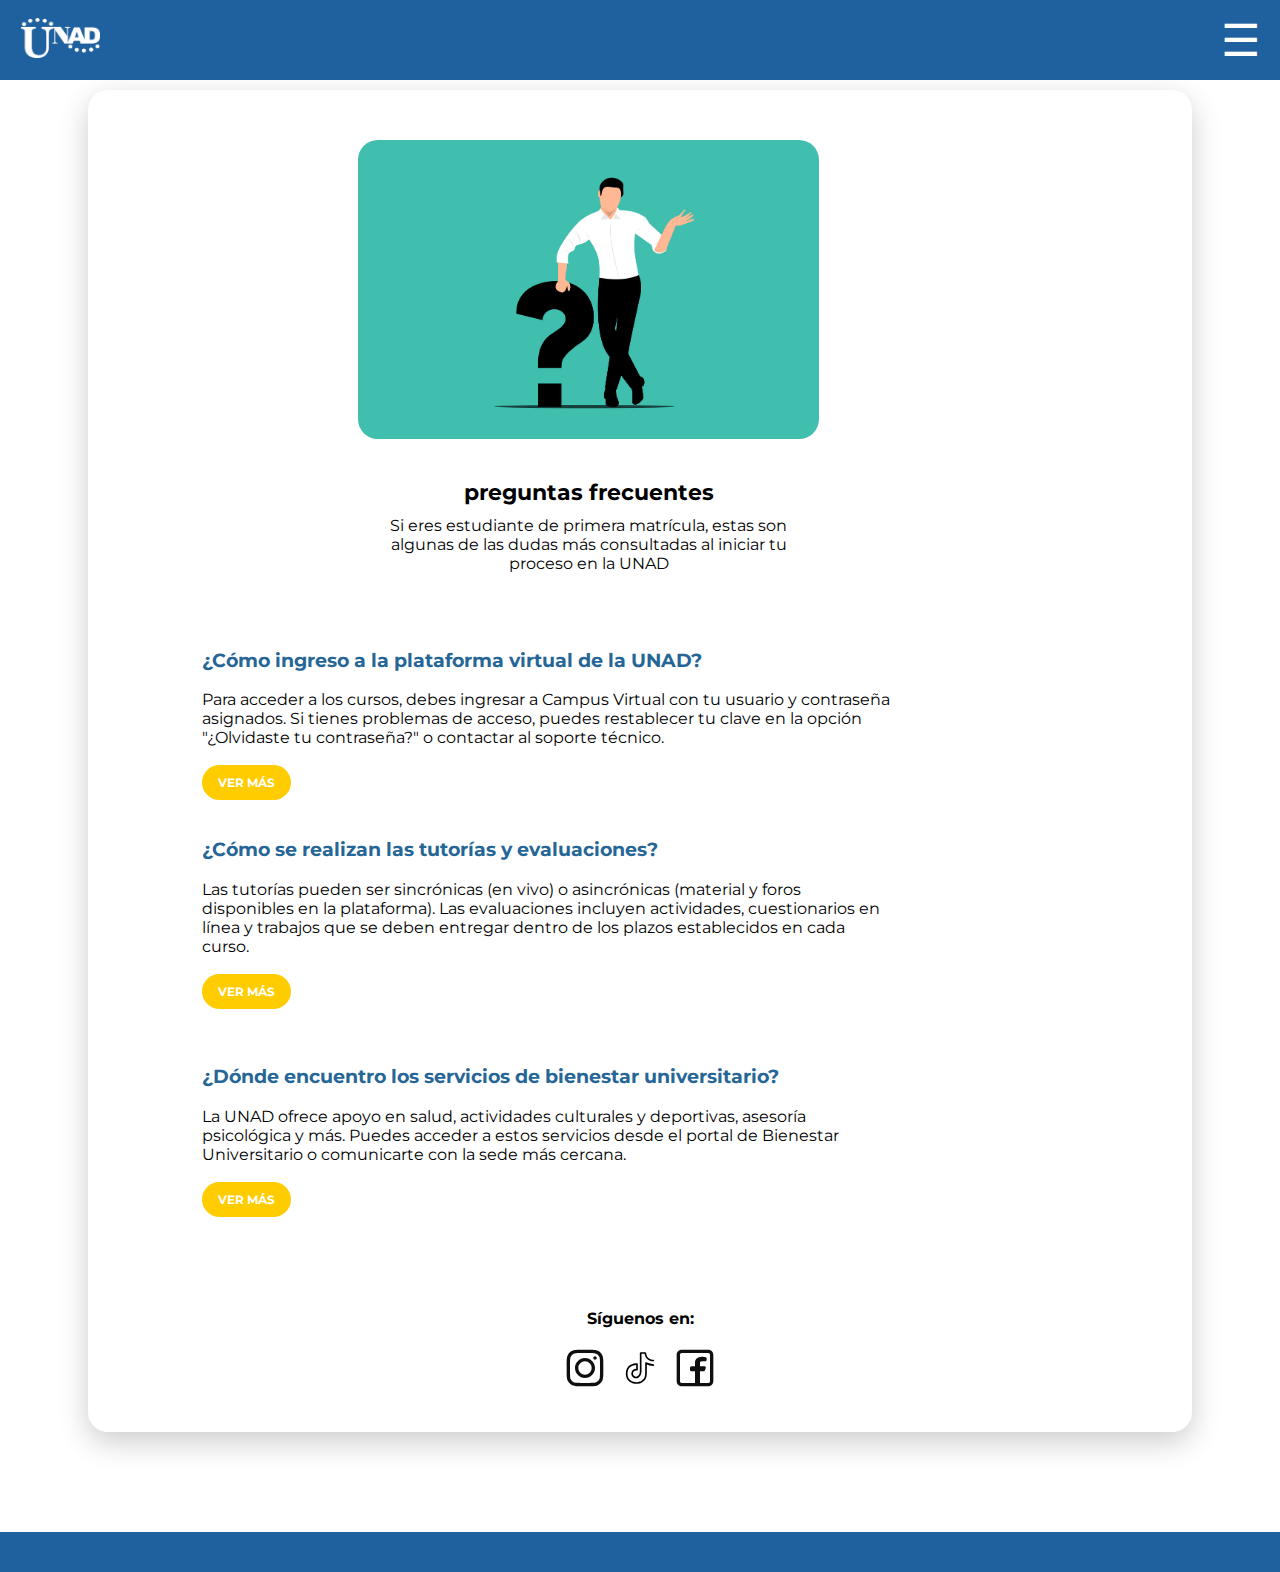
<file: preguntas.html>
<!DOCTYPE html>
<html lang="es">
<head>
    <meta charset="UTF-8">
    <meta name="viewport" content="width=device-width, initial-scale=1.0">
    <title>UNAD-Preguntas frecuentes</title>
    <link rel="stylesheet" href="preg.css">
    <link href="https://fonts.googleapis.com/css2?family=Montserrat:wght@300;400;700&display=swap" rel="stylesheet">
    <link rel="icon" type="image/png" href="multimedia/U.png">
</head>
<body>
    <header class="barra-superior">
        <a href="index.html">
            <img src="multimedia/UNAD.png" alt="Logo UNAD" class="logo">
        </a>
        <div class="menu-icon" onclick="toggleMenu()">&#9776;</div>
        
    <!-- Barra lateral -->
<div class="sidebar" id="sidebar">
      <!-- Encabezado con logo y separación -->
<header>
   <div class="header-container">
       <img src="multimedia/UNAD.png" alt="Logo de la página" class="logo">
   </div>
</header>
   <div class="close-btn" onclick="toggleMenu()">✖</div>
   <ul>
       <li><img src="multimedia/inicio.svg" class="icon"> <a href="index.html">Inicio</a></li>
       <li><img src="multimedia/tools.svg" class="icon"> <a href="seccion5.html">Servicios</a></li>
       <li><img src="multimedia/noticia.svg" class="icon"> <a href="Noticia.html">Noticias</a></li>
       <li>
        <img src="multimedia/contacto.svg" class="icon">
        <a href="https://api.whatsapp.com/send/?phone=5713759500&text&type=phone_number&app_absent=0" target="_blank" rel="noopener noreferrer">
          Contacto
        </a>
      </li>
       <li><img src="multimedia/frec.svg" class="icon"> <a href="preguntas.html">Preguntas Frecuentes</a></li>
   </ul>
   <img src="multimedia/imagenes/decoracion.png" alt="Decoración" class="bottom-image">
</div>

   <script src="script.js"></script>
</header>
<main class="to">
    <main>
        <section class="preguntas">
            <img src="multimedia/imagenes/pregunta.png" alt="Imagen principal" class="imagen-principal">
            <h2>preguntas frecuentes</h2>
            <p class="texto-intro">
                Si eres estudiante de primera matrícula, estas son algunas de las dudas más consultadas al iniciar tu proceso en la UNAD
              </p>
              <br>
              <br><br>
            
            <div class="pregunta">
                <h3>¿Cómo ingreso a la plataforma virtual de la UNAD?</h3>
                <p>Para acceder a los cursos, debes ingresar a Campus Virtual con tu usuario y contraseña
                     asignados. Si tienes problemas de
                     acceso, puedes restablecer tu clave en la 
                     opción "¿Olvidaste tu contraseña?" o contactar al soporte técnico.</p>
                     <a <button href="respuesta.html" class="boton"  ></button >VER MÁS</button></a>
                <br>
                <br>
                
            </div>

            <div class="pregunta">
                <h3>¿Cómo se realizan las tutorías y evaluaciones?</h3>
                <p>Las tutorías pueden ser sincrónicas (en vivo) o 
                    asincrónicas (material y foros disponibles en la plataforma). Las evaluaciones incluyen 
                    actividades, cuestionarios
                     en línea y trabajos que se deben entregar dentro de los plazos establecidos 
                     en cada curso.</p>
                     <a <button href="respuesta2.html" class="boton"  ></button >VER MÁS</button></a>
            </div>
            <br>
            <br>
            <div class="pregunta">
                <h3>¿Dónde encuentro los servicios de bienestar universitario?</h3>
                <p>La UNAD ofrece apoyo en salud, actividades culturales y deportivas, asesoría
                    psicológica y más. Puedes acceder a estos servicios desde el
                     portal de Bienestar Universitario o comunicarte con la sede más cercana.</p>
                     <a <button href="respuesta3.html" class="boton"  ></button >VER MÁS</button></a>
            </div>
        </section>
        <br>
        <br><br>
        <br>
        <footer>
            <p class="red">
                Síguenos en:</p>
            <div class="redes-sociales">
                <a href="https://www.instagram.com/universidadunad/" class="btn-red social-ig" target="_blank">
                    <img src="multimedia/insta.svg" alt="Instagram">
                </a>
                <a href="https://www.tiktok.com/@universidadunad" class="btn-red social-tiktok" target="_blank">
                    <img src="multimedia/tiktok.svg" alt="TikTok">
                </a>
                <a href="https://www.facebook.com/UniversidadUNAD/" class="btn-red social-fb" target="_blank">
                    <img src="multimedia/facebook.svg" alt="Facebook">
                </a>
                
            </div>
        </main>
    </main>
            <div class="barra-inferior"></div>

        </footer>
    

</body>
</html>
</file>
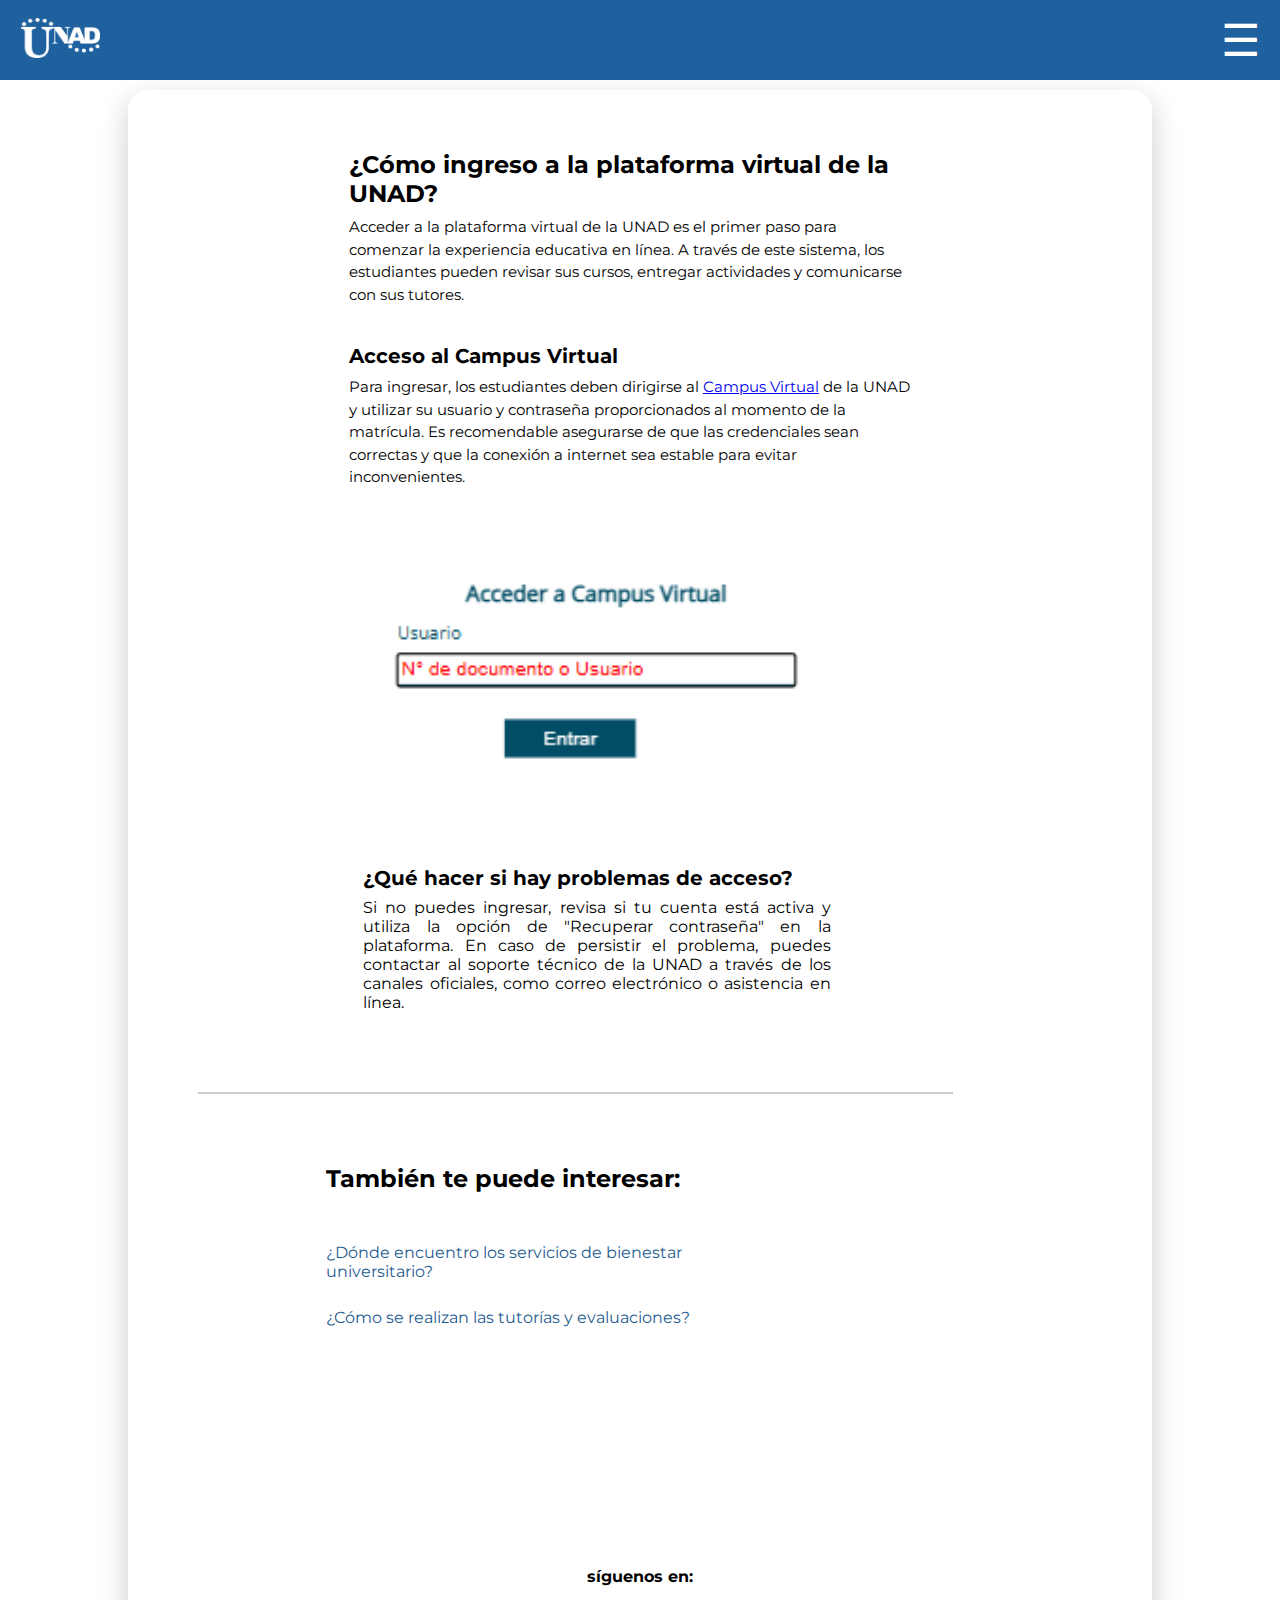
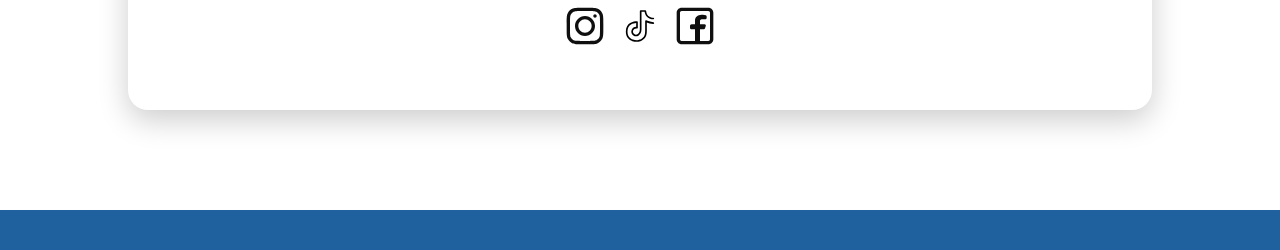
<file: respuesta.html>
<!DOCTYPE html>
<html lang="es">
  <head>
    <meta charset="UTF-8" />
    <meta name="viewport" content="width=device-width, initial-scale=1.0" />
    <title>UNAD-respuesta1</title>
    <link rel="stylesheet" href="Noti.css" />
    <link
      href="https://fonts.googleapis.com/css2?family=Merriweather:wght@300;400;700&display=swap"
      rel="stylesheet"
    />
    <link
      href="https://fonts.googleapis.com/css2?family=Montserrat:wght@300;400;700&display=swap"
      rel="stylesheet"
    />
    <link rel="icon" type="image/png" href="multimedia/U.png" />
  </head>
  <body>
    <!-- Encabezado -->
    <header class="barra-superior">
      <a href="index.html">
        <img src="multimedia/UNAD.png" alt="Logo UNAD" class="logo" />
      </a>
      <div class="menu-icon" onclick="toggleMenu()">&#9776;</div>

      <!-- Barra lateral -->
      <div class="sidebar" id="sidebar">
        <!-- Encabezado con logo y separación -->
        <header>
          <div class="header-container">
            <img
              src="multimedia/UNAD.png"
              alt="Logo de la página"
              class="logo"
            />
          </div>
        </header>
        <div class="close-btn" onclick="toggleMenu()">✖</div>
        <ul>
          <li>
            <img src="multimedia/inicio.svg" class="icon" />
            <a href="index.html">Inicio</a>
          </li>
          <li>
            <img src="multimedia/tools.svg" class="icon" />
            <a href="seccion5.html">Servicios</a>
          </li>
          <li>
            <img src="multimedia/noticia.svg" class="icon" />
            <a href="Noticia.html">Noticias</a>
          </li>
          <li>
            <img src="multimedia/contacto.svg" class="icon" />
            <a
              href="https://api.whatsapp.com/send/?phone=5713759500&text&type=phone_number&app_absent=0"
              target="_blank"
              rel="noopener noreferrer"
            >
              Contacto
            </a>
          </li>
          <li>
            <img src="multimedia/frec.svg" class="icon" />
            <a href="preguntas.html">Preguntas <br />Frecuentes</a>
          </li>
        </ul>
        <img
          src="multimedia/imagenes/decoracion.png"
          alt="Decoración"
          class="bottom-image"
        />
      </div>

      <script src="script.js"></script>
    </header>
    <main class="to">
      <main>
        <section class="vv">
          <!-- Sección de información -->
          <section class="contenido">
            <h2>¿Cómo ingreso a la plataforma virtual de la UNAD?</h2>
            <p class="texto">
              Acceder a la plataforma virtual de la UNAD es el primer paso para
              comenzar la experiencia educativa en línea. A través de este
              sistema, los estudiantes pueden revisar sus cursos, entregar
              actividades y comunicarse con sus tutores.
            </p>
          </section>
          <br />
          <br />
          <!-- Sección de temas -->
          <section class="contenido">
            <h3>Acceso al Campus Virtual</h3>
            <p class="texto">
              Para ingresar, los estudiantes deben dirigirse al
              <a href="https://campus.unad.edu.co" target="_blank"
                >Campus Virtual</a
              >
              de la UNAD y utilizar su usuario y contraseña proporcionados al
              momento de la matrícula. Es recomendable asegurarse de que las
              credenciales sean correctas y que la conexión a internet sea
              estable para evitar inconvenientes.
            </p>
          </section>

          <!-- Imagen principal -->
          <section class="imagen-principal"></section>
          <div
            class="imagen-principal"
            style="background-image: url('multimedia/imagenes/Campus.png')"
          ></div>
          <br />
          <br />
          <br />
          <!-- Sección de temas (segunda aparición) -->
          <section class="ultimo">
            <h4>¿Qué hacer si hay problemas de acceso?</h4>
            <p class="text">
              Si no puedes ingresar, revisa si tu cuenta está activa y utiliza
              la opción de "Recuperar contraseña" en la plataforma. En caso de
              persistir el problema, puedes contactar al soporte técnico de la
              UNAD a través de los canales oficiales, como correo electrónico o
              asistencia en línea.
            </p>
          </section>
        </section>
      </main>
      <section class="interes">
        <h2>También te puede interesar:</h2>
        <ul>
          <li>
            <a href="respuesta3.html"
              >¿Dónde encuentro los servicios de bienestar universitario?</a
            >
          </li>
          <br />
          <li>
            <a href="respuesta2.html"
              >¿Cómo se realizan las tutorías y evaluaciones?</a
            >
          </li>
        </ul>
      </section>

      <!-- Footer -->
      <footer>
        <p class="siguenos">síguenos en:</p>
        <div class="redes">
          <a
            href="https://www.instagram.com/universidadunad/"
            class="btn-red social-ig"
            target="_blank"
          >
            <img src="multimedia/insta.svg" alt="Instagram" />
          </a>
          <a
            href="https://www.tiktok.com/@universidadunad"
            class="btn-red social-tiktok"
            target="_blank"
          >
            <img src="multimedia/tiktok.svg" alt="TikTok" />
          </a>
          <a
            href="https://www.facebook.com/UniversidadUNAD/m"
            class="btn-red social-fb"
            target="_blank"
          >
            <img src="multimedia/facebook.svg" alt="Facebook" />
          </a>
        </div>
      </footer>
    </main>
    <div class="barra-inferior"></div>
  </body>
</html>
</file>
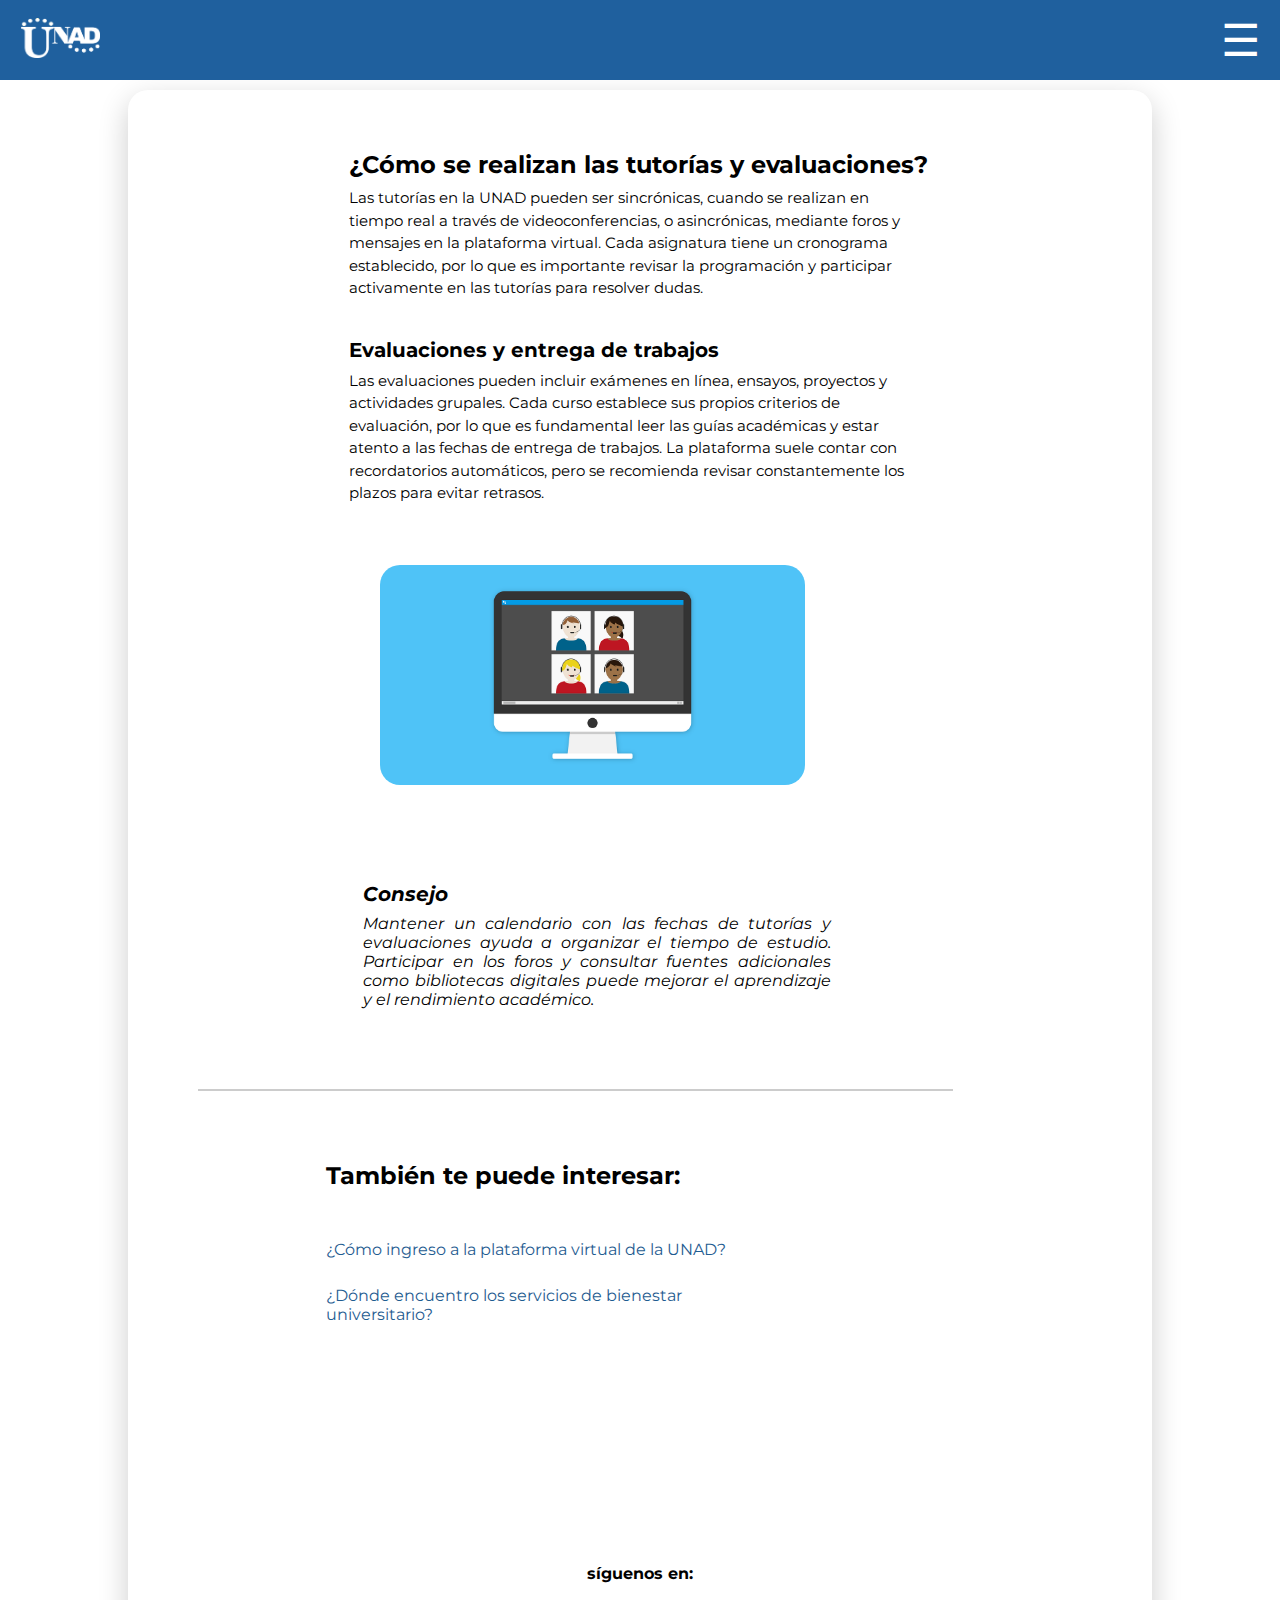
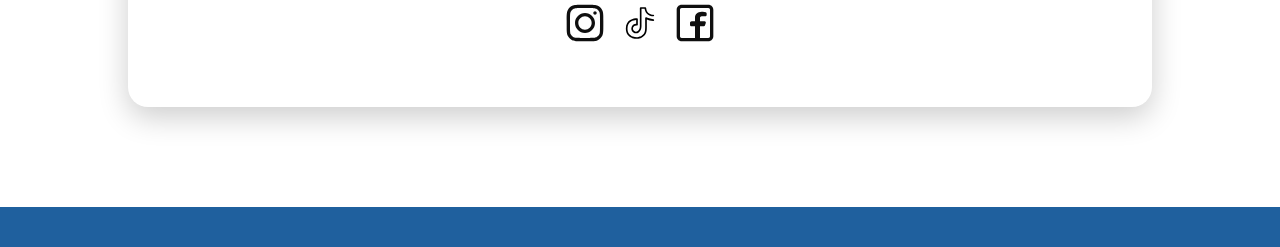
<file: respuesta2.html>
<!DOCTYPE html>
<html lang="es">
  <head>
    <meta charset="UTF-8" />
    <meta name="viewport" content="width=device-width, initial-scale=1.0" />
    <title>UNAD-respuesta2</title>
    <link rel="stylesheet" href="respuesta2.css" />
    <link
      href="https://fonts.googleapis.com/css2?family=Merriweather:wght@300;400;700&display=swap"
      rel="stylesheet"
    />
    <link
      href="https://fonts.googleapis.com/css2?family=Montserrat:wght@300;400;700&display=swap"
      rel="stylesheet"
    />
    <link rel="icon" type="image/png" href="multimedia/U.png" />
  </head>
  <body>
    <!-- Encabezado -->
    <header class="barra-superior">
      <a href="index.html">
        <img src="multimedia/UNAD.png" alt="Logo UNAD" class="logo" />
      </a>
      <div class="menu-icon" onclick="toggleMenu()">&#9776;</div>

      <!-- Barra lateral -->
      <div class="sidebar" id="sidebar">
        <!-- Encabezado con logo y separación -->
        <header>
          <div class="header-container">
            <img
              src="multimedia/UNAD.png"
              alt="Logo de la página"
              class="logo"
            />
          </div>
        </header>
        <div class="close-btn" onclick="toggleMenu()">✖</div>
        <ul>
          <li>
            <img src="multimedia/inicio.svg" class="icon" />
            <a href="index.html">Inicio</a>
          </li>
          <li>
            <img src="multimedia/tools.svg" class="icon" />
            <a href="seccion5.html">Servicios</a>
          </li>
          <li>
            <img src="multimedia/noticia.svg" class="icon" />
            <a href="Noticia.html">Noticias</a>
          </li>
          <li>
            <img src="multimedia/contacto.svg" class="icon" />
            <a
              href="https://api.whatsapp.com/send/?phone=5713759500&text&type=phone_number&app_absent=0"
              target="_blank"
              rel="noopener noreferrer"
            >
              Contacto
            </a>
          </li>
          <li>
            <img src="multimedia/frec.svg" class="icon" />
            <a href="preguntas.html"
              >Preguntas<br />
              Frecuentes</a
            >
          </li>
        </ul>
        <img
          src="multimedia/imagenes/decoracion.png"
          alt="Decoración"
          class="bottom-image"
        />
      </div>

      <script src="script.js"></script>
    </header>

    <main class="to">
      <main>
        <section class="vv">
          <!-- Sección de información -->
          <section class="contenido">
            <h2>¿Cómo se realizan las tutorías y evaluaciones?</h2>
            <p class="texto">
              Las tutorías en la UNAD pueden ser sincrónicas, cuando se realizan
              en tiempo real a través de videoconferencias, o asincrónicas,
              mediante foros y mensajes en la plataforma virtual. Cada
              asignatura tiene un cronograma establecido, por lo que es
              importante revisar la programación y participar activamente en las
              tutorías para resolver dudas.
            </p>
          </section>
          <br />
          <br />
          <!-- Sección de temas -->
          <section class="contenido">
            <h3>Evaluaciones y entrega de trabajos</h3>
            <p class="texto">
              Las evaluaciones pueden incluir exámenes en línea, ensayos,
              proyectos y actividades grupales. Cada curso establece sus propios
              criterios de evaluación, por lo que es fundamental leer las guías
              académicas y estar atento a las fechas de entrega de trabajos. La
              plataforma suele contar con recordatorios automáticos, pero se
              recomienda revisar constantemente los plazos para evitar retrasos.
            </p>
          </section>

          <!-- Imagen principal -->
          <section class="imagen-principal"></section>
          <div
            class="imagen-principal"
            style="background-image: url('multimedia/imagenes/tutoria.png')"
          ></div>
          <br />
          <br />
          <br />
          <!-- Sección de temas (segunda aparición) -->
          <section class="ultimo">
            <h4>Consejo</h4>
            <p class="text">
              Mantener un calendario con las fechas de tutorías y evaluaciones
              ayuda a organizar el tiempo de estudio. Participar en los foros y
              consultar fuentes adicionales como bibliotecas digitales puede
              mejorar el aprendizaje y el rendimiento académico.
            </p>
          </section>
        </section>
      </main>
      <section class="interes">
        <h2>También te puede interesar:</h2>
        <ul>
          <li>
            <a href="respuesta.html"
              >¿Cómo ingreso a la plataforma virtual de la UNAD?</a
            >
          </li>
          <br />
          <li>
            <a href="respuesta3.html"
              >¿Dónde encuentro los servicios de bienestar universitario?</a
            >
          </li>
        </ul>
      </section>

      <!-- Footer -->
      <footer>
        <p class="siguenos">síguenos en:</p>
        <div class="redes">
          <a
            href="https://www.instagram.com/universidadunad/"
            class="btn-red social-ig"
            target="_blank"
          >
            <img src="multimedia/insta.svg" alt="Instagram" />
          </a>
          <a
            href="https://www.tiktok.com/@universidadunad"
            class="btn-red social-tiktok"
            target="_blank"
          >
            <img src="multimedia/tiktok.svg" alt="TikTok" />
          </a>
          <a
            href="https://www.facebook.com/UniversidadUNAD/m"
            class="btn-red social-fb"
            target="_blank"
          >
            <img src="multimedia/facebook.svg" alt="Facebook" />
          </a>
        </div>
      </footer>
    </main>
    <div class="barra-inferior"></div>
  </body>
</html>
</file>
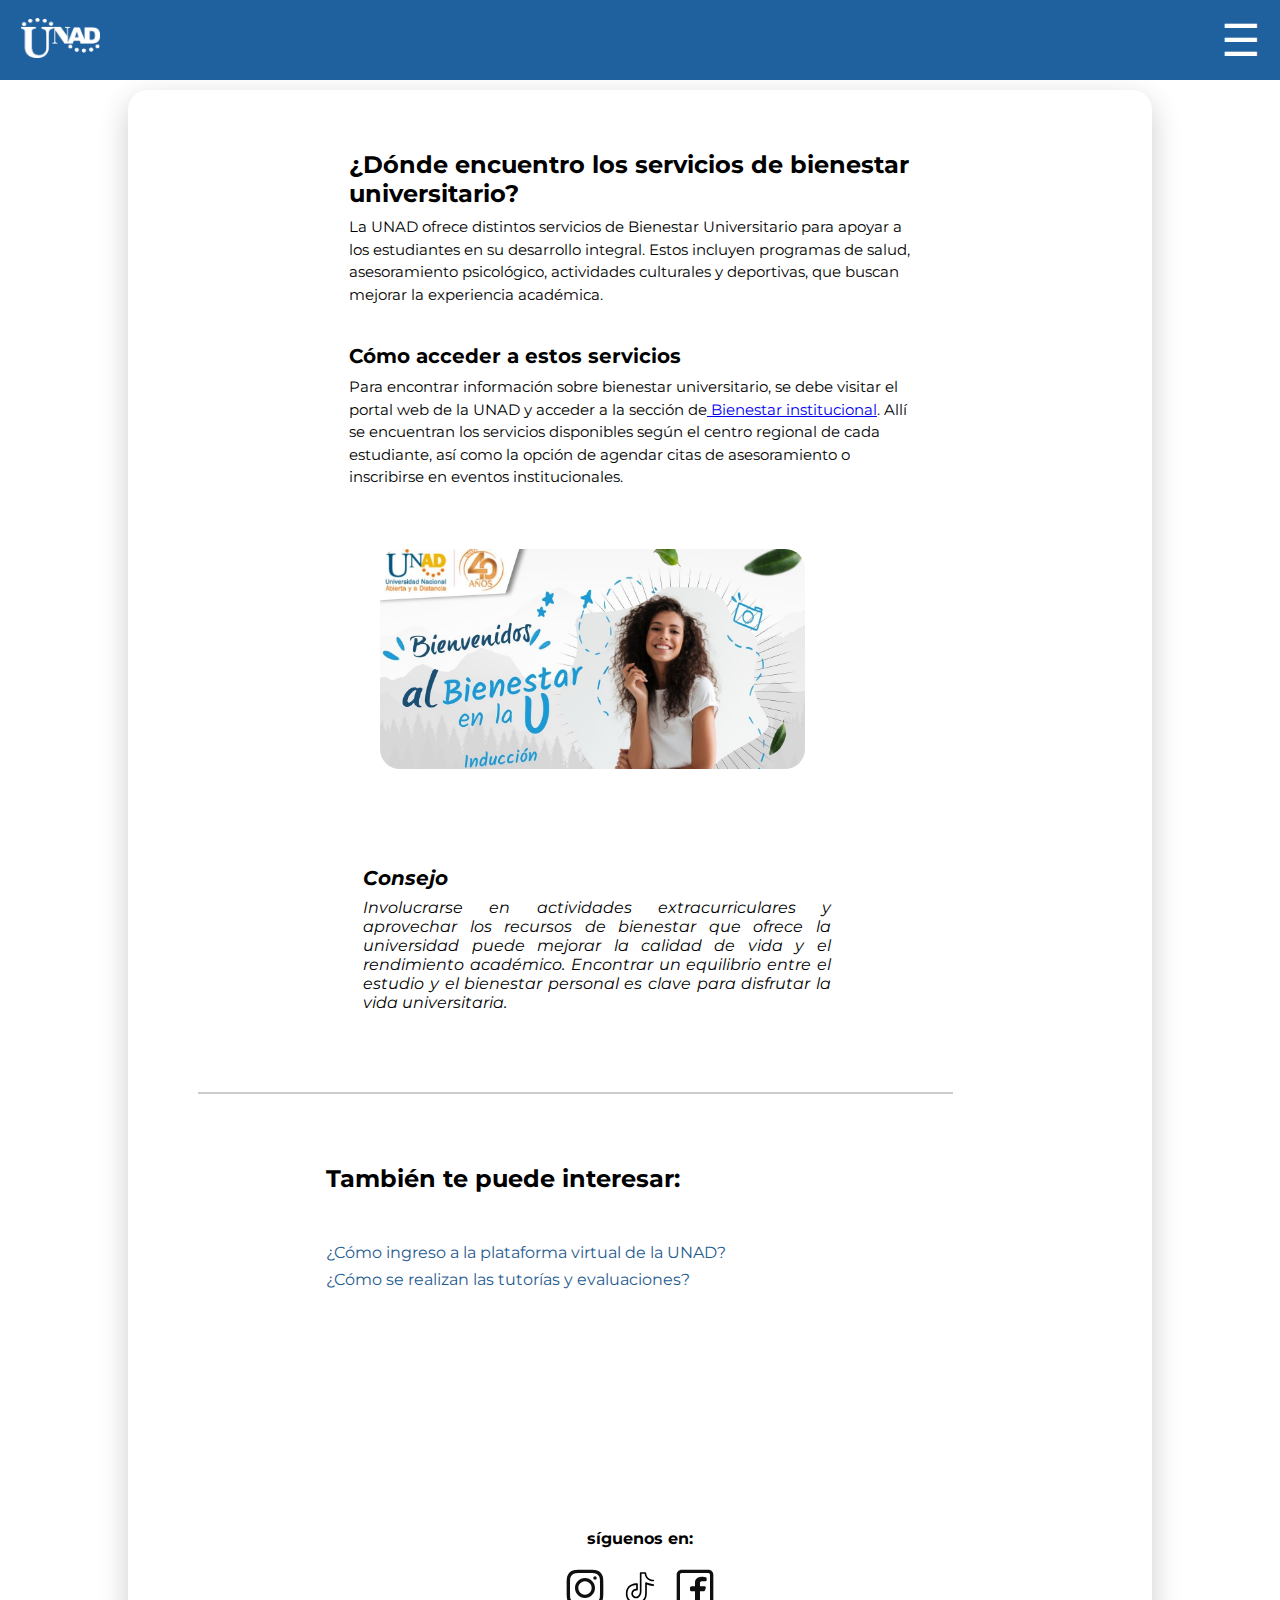
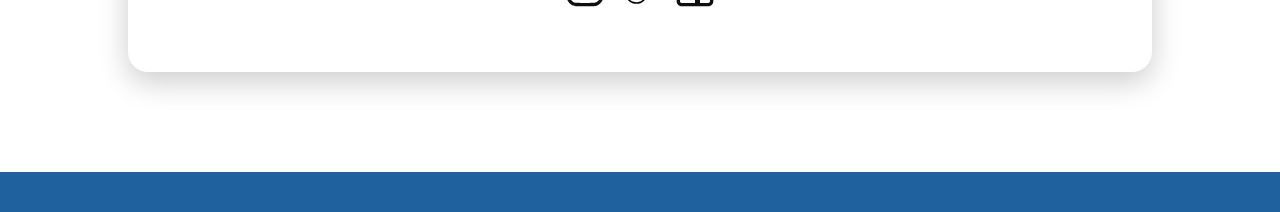
<file: respuesta3.html>
<!DOCTYPE html>
<html lang="es">
  <head>
    <meta charset="UTF-8" />
    <meta name="viewport" content="width=device-width, initial-scale=1.0" />
    <title>UNAD-respuesta3</title>
    <link rel="stylesheet" href="respuesta3.css" />
    <link
      href="https://fonts.googleapis.com/css2?family=Merriweather:wght@300;400;700&display=swap"
      rel="stylesheet"
    />
    <link
      href="https://fonts.googleapis.com/css2?family=Montserrat:wght@300;400;700&display=swap"
      rel="stylesheet"
    />
    <link rel="icon" type="image/png" href="multimedia/U.png" />
  </head>
  <body>
    <!-- Encabezado -->
    <header class="barra-superior">
      <a href="index.html">
        <img src="multimedia/UNAD.png" alt="Logo UNAD" class="logo" />
      </a>
      <div class="menu-icon" onclick="toggleMenu()">&#9776;</div>

      <!-- Barra lateral -->
      <div class="sidebar" id="sidebar">
        <!-- Encabezado con logo y separación -->
        <header>
          <div class="header-container">
            <img
              src="multimedia/UNAD.png"
              alt="Logo de la página"
              class="logo"
            />
          </div>
        </header>
        <div class="close-btn" onclick="toggleMenu()">✖</div>
        <ul>
          <li>
            <img src="multimedia/inicio.svg" class="icon" />
            <a href="index.html">Inicio</a>
          </li>
          <li>
            <img src="multimedia/tools.svg" class="icon" />
            <a href="seccion5.html">Servicios</a>
          </li>
          <li>
            <img src="multimedia/noticia.svg" class="icon" />
            <a href="Noticia.html">Noticias</a>
          </li>
          <li>
            <img src="multimedia/contacto.svg" class="icon" />
            <a
              href="https://api.whatsapp.com/send/?phone=5713759500&text&type=phone_number&app_absent=0"
              target="_blank"
              rel="noopener noreferrer"
            >
              Contacto
            </a>
          </li>
          <li>
            <img src="multimedia/frec.svg" class="icon" />
            <a href="preguntas.html"
              >Preguntas<br />
              Frecuentes</a
            >
          </li>
        </ul>
        <img
          src="multimedia/imagenes/decoracion.png"
          alt="Decoración"
          class="bottom-image"
        />
      </div>

      <script src="script.js"></script>
    </header>
    <main class="to">
      <main>
        <section class="vv">
          <!-- Sección de información -->
          <section class="contenido">
            <h2>¿Dónde encuentro los servicios de bienestar universitario?</h2>
            <p class="texto">
              La UNAD ofrece distintos servicios de Bienestar Universitario para
              apoyar a los estudiantes en su desarrollo integral. Estos incluyen
              programas de salud, asesoramiento psicológico, actividades
              culturales y deportivas, que buscan mejorar la experiencia
              académica.
            </p>
          </section>
          <br />
          <br />
          <!-- Sección de temas -->
          <section class="contenido">
            <h3>Cómo acceder a estos servicios</h3>
            <p class="texto">
              Para encontrar información sobre bienestar universitario, se debe
              visitar el portal web de la UNAD y acceder a la sección de<a
                href="https://visae.unad.edu.co/bienestar/"
                target="_blank"
              >
                Bienestar institucional</a
              >. Allí se encuentran los servicios disponibles según el centro
              regional de cada estudiante, así como la opción de agendar citas
              de asesoramiento o inscribirse en eventos institucionales.
            </p>
          </section>

          <!-- Imagen principal -->
          <section class="imagen-principal"></section>
          <div
            class="imagen-principal"
            style="background-image: url('multimedia/imagenes/bienestar.jpg')"
          ></div>
          <br />
          <br />
          <br />
          <!-- Sección de temas (segunda aparición) -->
          <section class="ultimo">
            <h4>Consejo</h4>
            <p class="text">
              Involucrarse en actividades extracurriculares y aprovechar los
              recursos de bienestar que ofrece la universidad puede mejorar la
              calidad de vida y el rendimiento académico. Encontrar un
              equilibrio entre el estudio y el bienestar personal es clave para
              disfrutar la vida universitaria.
            </p>
          </section>
        </section>
      </main>
      <section class="interes">
        <h2>También te puede interesar:</h2>
        <ul>
          <li>
            <a href="respuesta.html"
              >¿Cómo ingreso a la plataforma virtual de la UNAD?</a
            >
          </li>
          <li>
            <a href="respuesta2.html"
              >¿Cómo se realizan las tutorías y evaluaciones?</a
            >
          </li>
        </ul>
      </section>

      <!-- Footer -->
      <footer>
        <p class="siguenos">síguenos en:</p>
        <div class="redes">
          <a
            href="https://www.instagram.com/universidadunad/"
            class="btn-red social-ig"
            target="_blank"
          >
            <img src="multimedia/insta.svg" alt="Instagram" />
          </a>
          <a
            href="https://www.tiktok.com/@universidadunad"
            class="btn-red social-tiktok"
            target="_blank"
          >
            <img src="multimedia/tiktok.svg" alt="TikTok" />
          </a>
          <a
            href="https://www.facebook.com/UniversidadUNAD/m"
            class="btn-red social-fb"
            target="_blank"
          >
            <img src="multimedia/facebook.svg" alt="Facebook" />
          </a>
        </div>
      </footer>
    </main>
    <div class="barra-inferior"></div>
  </body>
</html>
</file>
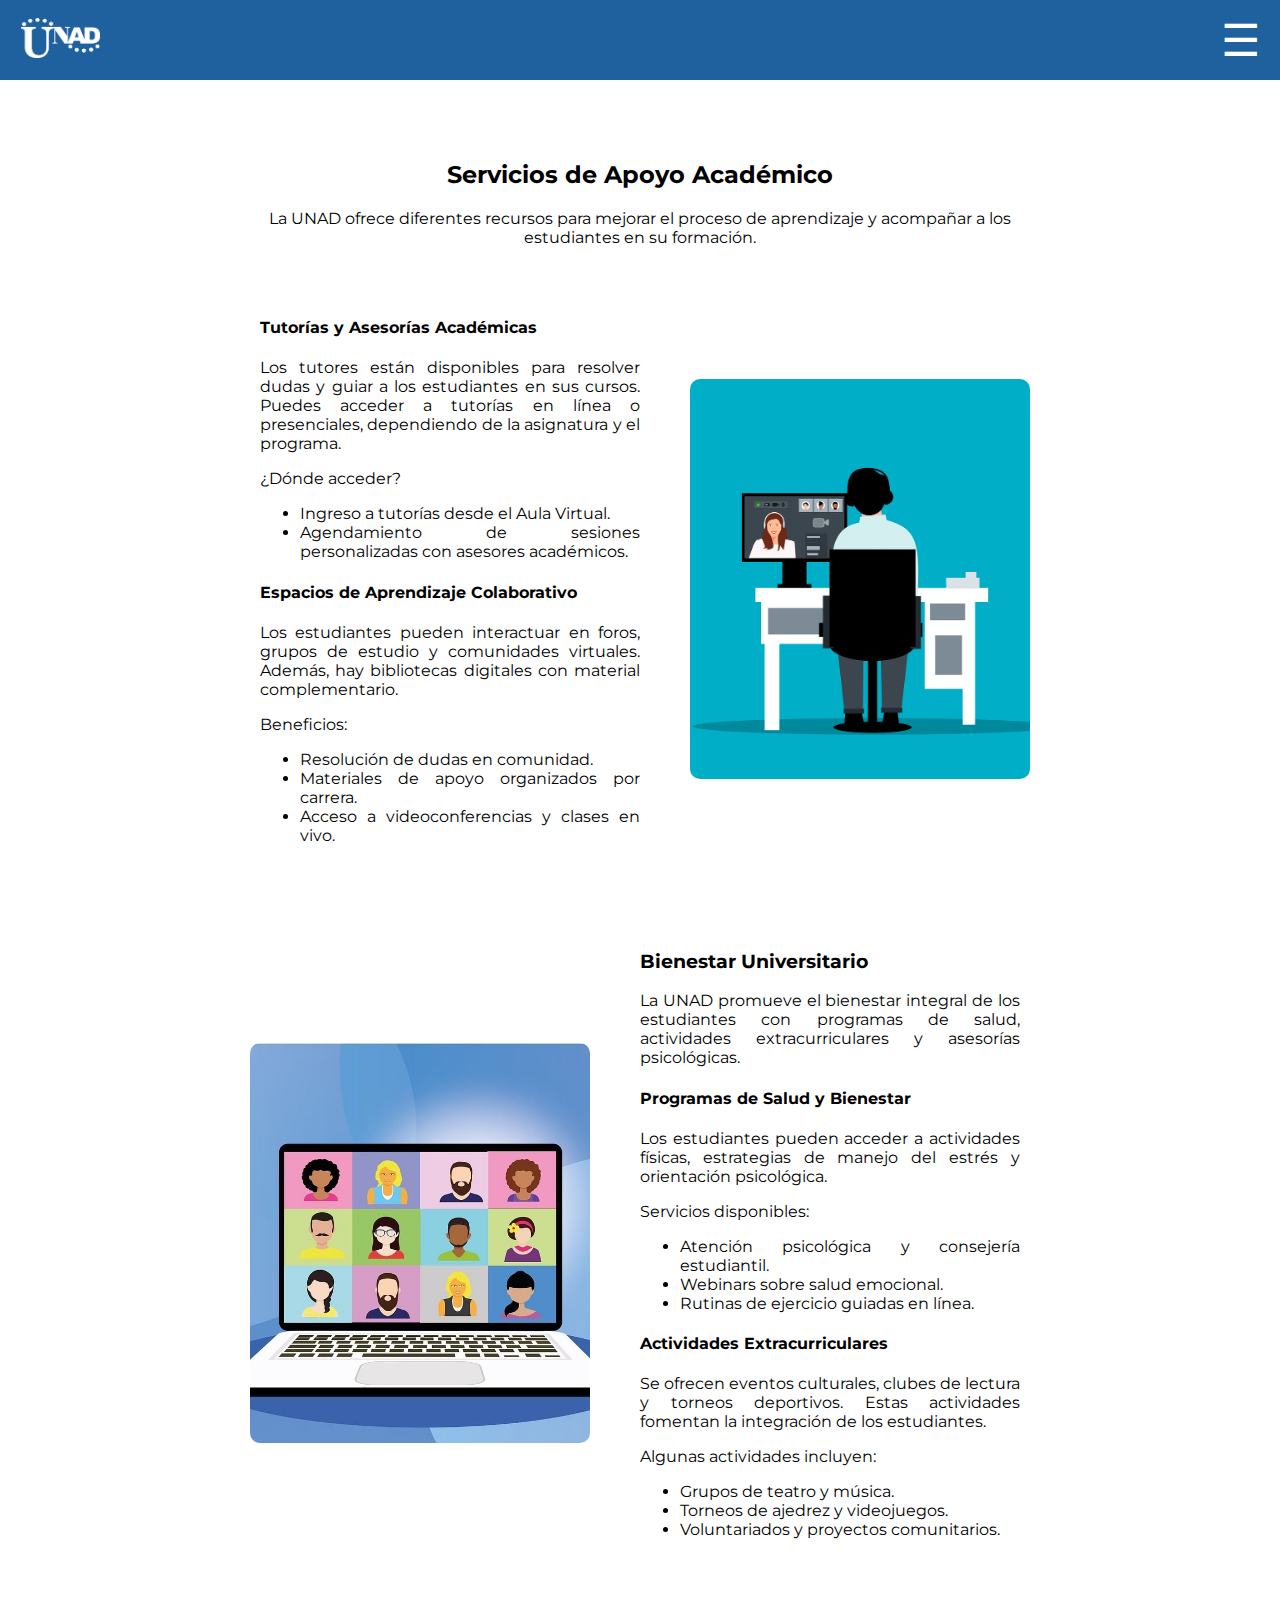
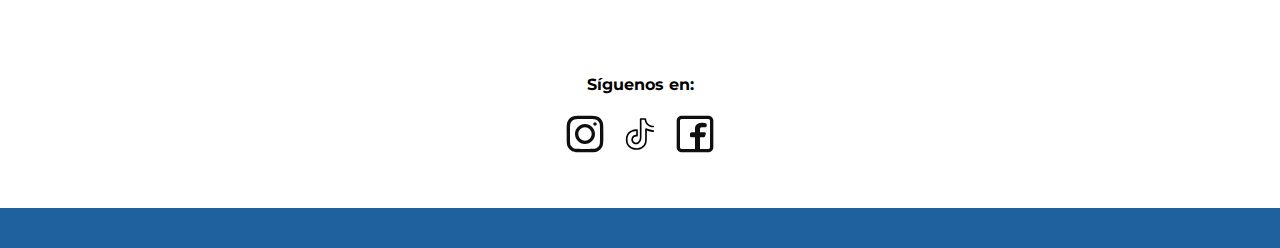
<file: seccion5.html>
<!DOCTYPE html>
<html lang="es">
  <head>
    <meta charset="UTF-8" />
    <meta name="viewport" content="width=device-width, initial-scale=1.0" />
    <title>Servicios UNAD</title>
    <link
      href="https://fonts.googleapis.com/css2?family=Merriweather:wght@300;400;700&display=swap"
      rel="stylesheet"
    />
    <link
      href="https://fonts.googleapis.com/css2?family=Montserrat:wght@300;400;700&display=swap"
      rel="stylesheet"
    />
    <link rel="icon" type="image/png" href="multimedia/U.png" />
    <link rel="stylesheet" href="seccion5.css" />
  </head>
  <body>
    <!-- Encabezado -->
    <header class="barra-superior">
      <a href="index.html">
        <img src="multimedia/UNAD.png" alt="Logo UNAD" class="logo" />
      </a>
      <div class="menu-icon" onclick="toggleMenu()">&#9776;</div>
    </header>

    <!-- Barra lateral -->
    <div class="sidebar" id="sidebar">
      <header>
        <div class="header-container">
          <img src="multimedia/UNAD.png" alt="Logo de la página" class="logo" />
        </div>
      </header>
      <div class="close-btn" onclick="toggleMenu()">✖</div>
      <ul>
        <li>
          <img src="multimedia/inicio.svg" class="icon" />
          <a href="index.html">Inicio</a>
        </li>
        <li>
          <img src="multimedia/tools.svg" class="icon" />
          <a href="seccion5.html">Servicios</a>
        </li>
        <li>
          <img src="multimedia/noticia.svg" class="icon" />
          <a href="Noticia.html">Noticias</a>
        </li>
        <li>
          <img src="multimedia/contacto.svg" class="icon" />
          <a
            href="https://api.whatsapp.com/send/?phone=5713759500&text&type=phone_number&app_absent=0"
            target="_blank"
            rel="noopener noreferrer"
            >Contacto</a
          >
        </li>
        <li>
          <img src="multimedia/frec.svg" class="icon" />
          <a href="preguntas.html">Preguntas Frecuentes</a>
        </li>
      </ul>
      <img
        src="multimedia/imagenes/decoracion.png"
        alt="Decoración"
        class="bottom-image"
      />
    </div>

    <!-- Contenido principal -->
    <main class="contenido">
      <section class="info">
        <h2>Servicios de Apoyo Académico</h2>
        <p>
          La UNAD ofrece diferentes recursos para mejorar el proceso de
          aprendizaje y acompañar a los estudiantes en su formación.
        </p>
      </section>

      <section class="pasos">
        <div class="texto">
          
          <h4>Tutorías y Asesorías Académicas</h4>
          <p>
            Los tutores están disponibles para resolver dudas y guiar a los
            estudiantes en sus cursos. Puedes acceder a tutorías en línea o
            presenciales, dependiendo de la asignatura y el programa.
          </p>
          <p>¿Dónde acceder?</p>
          <ul>
            <li>Ingreso a tutorías desde el Aula Virtual.</li>
            <li>
              Agendamiento de sesiones personalizadas con asesores académicos.
            </li>
          </ul>

          <h4>Espacios de Aprendizaje Colaborativo</h4>
          <p>
            Los estudiantes pueden interactuar en foros, grupos de estudio y
            comunidades virtuales. Además, hay bibliotecas digitales con
            material complementario.
          </p>
          <p>Beneficios:</p>
          <ul>
            <li>Resolución de dudas en comunidad.</li>
            <li>Materiales de apoyo organizados por carrera.</li>
            <li>Acceso a videoconferencias y clases en vivo.</li>
          </ul>
        </div>
        <div class="imagen">
          <img src="multimedia/imagenes/ima1.png" alt="Servicios Académicos" />
        </div>
      </section>

      <section class="pasos">
        <div class="ima">
        <div class="imagen">
          <img src="multimedia/imagenes/ima2.jpg" alt="Bienestar Universitario" />
        </div>
      </div>
        <div class="texto">
          <h3>Bienestar Universitario</h3>
          <p>
            La UNAD promueve el bienestar integral de los estudiantes con
            programas de salud, actividades extracurriculares y asesorías
            psicológicas.
          </p>

          <h4>Programas de Salud y Bienestar</h4>
          <p>
            Los estudiantes pueden acceder a actividades físicas, estrategias de
            manejo del estrés y orientación psicológica.
          </p>
          <p>Servicios disponibles:</p>
          <ul>
            <li>Atención psicológica y consejería estudiantil.</li>
            <li>Webinars sobre salud emocional.</li>
            <li>Rutinas de ejercicio guiadas en línea.</li>
          </ul>

          <h4>Actividades Extracurriculares</h4>
          <p>
            Se ofrecen eventos culturales, clubes de lectura y torneos
            deportivos. Estas actividades fomentan la integración de los
            estudiantes.
          </p>
          <p>Algunas actividades incluyen:</p>
          <ul>
            <li>Grupos de teatro y música.</li>
            <li>Torneos de ajedrez y videojuegos.</li>
            <li>Voluntariados y proyectos comunitarios.</li>
          </ul>
        </div>
      </section>
    </main>

    <footer>
      <p class="red">Síguenos en:</p>
      <div class="redes-sociales">
        <a
          href="https://www.instagram.com/universidadunad/"
          class="btn-red social-ig"
          target="_blank"
        >
          <img src="multimedia/insta.svg" alt="Instagram" />
        </a>
        <a
          href="https://www.tiktok.com/@universidadunad"
          class="btn-red social-tiktok"
          target="_blank"
        >
          <img src="multimedia/tiktok.svg" alt="TikTok" />
        </a>
        <a
          href="https://www.facebook.com/UniversidadUNAD/"
          class="btn-red social-fb"
          target="_blank"
        >
          <img src="multimedia/facebook.svg" alt="Facebook" />
        </a>
      </div>
      <div class="barra-inferior"></div>
    </footer>

    <script src="script.js"></script>
  </body>
</html>
</file>
<file: styles.css>
/* --- Estilos Generales --- */
body {
  font-family: "Montserrat", sans-serif;
  margin: 0;
  padding: 0;

  background-size: cover; /* Ajusta la imagen sin deformarla */
  background-position: center; /* Centra la imagen */
}

/* --- Barra Superior con Logo e Icono de Opciones --- */

.barra-superior {
  position: fixed;
  top: 0;
  left: 0;
  width: 100%;
  background-color: #1f609e;
  display: flex;
  justify-content: space-between;
  align-items: center;
  padding: 10px 20px;
  color: white;
  z-index: 4;
  height: 60px;
}

/* Logo */
.logo {
  height: 40px;
}

/* Icono del menú */
.menu-icon {
  font-size: 44px;
  cursor: pointer;
  margin-right: 40px;
}
/* --- Estilo de la sección de bienvenida --- */
.bienvenida {
  margin-top: 120px;
  margin-left: 20px; /* Margen a la izquierda */
  text-align: left; /* Asegura que el texto esté alineado a la izquierda */
}

/* --- Estilo del título --- */
.bienvenida h1 {
  color: #f2b722;
  width: 65%; /* Ocupa el 60% del ancho disponible */
  font-size: 48px; /* Ajusta el tamaño si es necesario */
}

/* --- Estilo del párrafo --- */
.bienvenida p {
  width: 86%; /* Ocupa el 80% del ancho disponible */
  font-size: 20px;
}

/* --- Contenedor de la imagen --- */
.imagen-principal {
  width: 95%;
  max-width: 90%;
  height: 250px;
  margin: 20px auto; /* Centrado */
  margin-top: 50px;
  justify-content: center;
  align-items: center;
  z-index: 3;
}


@media (min-width: 768px) {
  /* Contenedor principal (Bienvenida + Banner) */
  .io {
    width: 80%;
    display: flex;
    
    flex-direction: row;
    align-items: center;
    justify-content: space-between; /* Separa bienvenida y banner */
    max-width: 1200px;
    margin: 0 auto;
    padding: 20px;
    
  }

  /* Bienvenida a la izquierda */
  .bienvenida {
    margin-left: 5%;
    margin-top: 12%;
    flex: 1;
    max-width: 50%;
    text-align: left;
  }
  .seccion-temas{
padding: 3%;

  }
  /* Imagen del banner completamente a la derecha */
  .imagen-principal {
    margin-right: 5%;
    margin-top: 17%;
    flex: 1;
    max-width: 50%;
    display: flex;
    justify-content: right; /* Alinea la imagen a la derecha */
  }

  .imagen-principal img {
    width: 100%;
    height: auto;
  }

  /* Sección de temas y línea divisoria */
  .seccion-temas {
    text-align: center;
    margin: 30px 0;
  }

  .linea-divisoria {
    width: 80%;
    height: 2px;
    background-color: #ccc;
    margin: 20px auto;
  }

  /* Carrusel de tarjetas centrado */
  .carousel {
    display: flex;
    justify-content: center;
    flex-wrap: wrap;
    gap: 20px;
    max-width: 900px;
    margin: 0 auto;
  }

  /* Ajuste de tarjetas */
  .tarjeta {
    flex: 1;
    max-width: 250px;
    text-align: center;
  }

  .tarjeta img {
    width: 100%;
    height: auto;
  }
  .info-container {
    margin-left: 23%;
 width: 50%;
    margin-top: 80px;
    margin-bottom: 60px;
    display: flex;
    flex-wrap: wrap;
    justify-content: center;
    gap: 20px;
    text-align: center;
  }
  
  .info-item {
    padding: 40px;
    margin-top: 30px;
    max-width: 200px;
    display: flex;
    flex-direction: column;
    align-items: center;
  }
}



/* --- Imagen con sombra y bordes redondeados --- */
.imagen-principal img {
  width: 100%;
  height: 100%;
  object-fit: cover;
  border-radius: 20px;
  filter: drop-shadow(0px 10px 15px rgba(0, 0, 0, 0.3));
}

/* --- Efecto de hover y clic en la imagen --- */
.imagen-principal:hover img {
  transform: scale(1.02); /* Pequeño zoom al pasar el mouse */
  filter: drop-shadow(0px 15px 20px rgba(0, 0, 0, 0.4));
}

.imagen-principal:active img {
  transform: scale(0.98); /* Ligera reducción al hacer clic */
}

/* --- Centrar la Sección "Temas" --- */
.seccion-temas {
  display: flex;
  justify-content: center; /* Centrar horizontalmente */
  align-items: center; /* Centrar verticalmente si es necesario */
  text-align: center;
  margin-bottom: -20px; /* Espaciado superior e inferior */
}

/* --- Estilo del Título "Temas" --- */
.seccion-temas h3 {
  font-size: 24px;
  font-weight: bold;
}

/* --- Línea Divisoria Debajo del Título --- */
.linea-divisoria {
  width: 90%;
  height: 2px;
  background: gray;
  margin: 10px auto; /* Espaciado y centrado */
}

/* --- Sección de Texto Principal --- */
.texto-superpuesto {
  margin-left: 20px;
  max-width: 80%;
}

.texto-superpuesto h1 {
  font-size: 26px;
  max-width: 50%;
  font-weight: bold;
  margin-left: 20px;
}

.texto-superpuesto span {
  font-size: 18px;
  max-width: 80%;
  display: block;
  margin-left: 20px;
}

/* --- Sección "Temas" con Imagen de Fondo y Línea Divisoria --- */
.tema {
  text-align: center;
  margin-top: 20px;
  font-size: 20px;
  font-weight: bold;
  padding: 20px;
  position: relative;
  background: url("multimedia/temas-fondo.jpg") center/cover no-repeat;
  color: white;
}

/* Línea divisoria */
.tema::after {
  content: "";
  display: block;
  width: 80%;
  height: 2px;
  background: linear-gradient(to right, transparent, #ccc, transparent);
  margin: 15px auto 0;
}

/* --- Banner --- */
.fondo {
  width: 90%;
  height: 190px; /* Altura corregida */
  background: url("multimedia/imagenes/am.jpg") center/cover no-repeat;
  margin: 20px auto;
  border-radius: 10px;
  overflow: hidden;
  display: flex;
  justify-content: center;
  align-items: center;
}

.fondo img {
  width: 100%;
  height: 100%;
  object-fit: cover; /* Recorta la imagen sin distorsionarla */
}
/* --- Carrusel --- */
.carousel {
  display: flex;
  overflow-x: auto;
  scroll-snap-type: x mandatory;
  -webkit-overflow-scrolling: touch;
  padding: 20px;
  gap: 8px; /* Reducido el espacio entre tarjetas */
  justify-content: flex-start;
  scroll-behavior: smooth;
}

/* Ocultar scrollbar en móviles */
.carousel::-webkit-scrollbar {
  display: none;
}

/* --- Tarjetas del Carrusel --- */
.tarjeta {
  flex: 0 0 auto;
  width: 260px;
  min-width: 260px;
  height: 170px;
  scroll-snap-align: start;
  background: white;
  padding: 10px;
  border-radius: 10px;
  box-shadow: 0px 4px 8px rgba(0, 0, 0, 0.1);
  transition: transform 0.3s ease-in-out;
}

/* --- Imágenes del Carrusel --- */
.tarjeta img {
  width: 100%;
  height: 110px;
  object-fit: cover;
  border-radius: 8px;
}

/* --- Texto dentro de cada Tarjeta --- */
.tete {
  text-align: left;
  font-size: 16px;
  margin-left: 10px;
}

/* --- Quitar Decoración de Enlaces --- */
a {
  text-decoration: none;
  color: inherit;
}

header {
  padding: 15px 0;
  text-align: center;
}
/* Barra lateral */
.sidebar {
  width: 250px;
  height: 100%;
  position: fixed;
  top: 0;
  right: -250px;
  background: #003366;
  transition: 0.3s;
  padding-top: 60px;
  z-index: 5;
}

/* Botón de cerrar */
.close-btn {
  position: absolute;
  top: 10px;
  right: 10px;
  cursor: pointer;
  font-size: 25px;
  color: white;
}

/* Lista del menú */
.sidebar ul {
  list-style: none;
  padding: 30px;
  text-align: left;
  margin-right: 30px;
}

.sidebar ul li {
  display: flex;
  align-items: center;
  padding: 15px 0;
}

.sidebar ul li img.icon {
  width: 20px;
  margin-right: 25px;
}

.sidebar ul li a {
  color: white;
  text-decoration: none;
  display: block;
}

.sidebar ul li a:hover {
  padding-left: 10px;
}

/* Imagen en la parte inferior */
.bottom-image {
  width: 100%;
  margin-top: 20px;
  position: absolute;
  bottom: 0;
  left: 0;
  z-index: -1;
  opacity: 0.3;
}

/* Mostrar barra lateral cuando está activa */
.sidebar.active {
  right: 0;
}

.info-container {
 
  margin-top: 80px;
  margin-bottom: 60px;
  display: flex;
  flex-wrap: wrap;
  justify-content: center;
  gap: 20px;
  text-align: center;
}

.info-item {
  margin-top: 30px;
  max-width: 200px;
  display: flex;
  flex-direction: column;
  align-items: center;
}

.info-item img {
  width: 50px; /* Ajusta el tamaño según necesites */
  height: 50px;
  margin-bottom: 10px;
}

/* Contenedor de redes sociales */
.redes-sociales {
  display: flex;
  justify-content: center;
  gap: 15px;
  margin-top: 20px;
}
.red {
  display: flex;
  justify-content: center;
  gap: 15px;
  font-weight: bold;
}
/* Iconos de redes sociales */
.redes-sociales img {
  width: 40px;
  height: 40px;
}

/* Texto "Síguenos en" */
.sigueme-texto {
  text-align: center;
  font-size: 16px;
  font-weight: bold;
  margin-top: 30px;
}

/* Espaciado adicional al final */
.barra-inferior {
  width: 100%;
  height: 40px;
  background-color: #1f609e;
  margin-top: 50px; /* Espacio antes de la barra */
}
</file>
<file: encabezado.css>
/* Fuente y estilos generales */
body {
  font-family: 'Merriweather', serif;
    margin: 0;
    padding: 0;
    background-color: white;
}

/* Barra superior */
.barra-superior {
    position: fixed;
    top: 0;
    left: 0;
    width: 100%;
    background-color: #1f609e;
    display: flex;
    justify-content: space-between;
    align-items: center;
    padding: 10px 20px;
    color: white;
    z-index: 1000;
    height: 60px;
  }
  .logo {
    height: 40px;
  }
  
  /* Icono del menú */
  .menu-icon {
    font-size: 44px;
    cursor: pointer;
    margin-right: 40px;
  }
 /* Espacio para evitar que el contenido quede oculto por la barra */
 .espacio-barra {
    height: 70px;
  }
  
  /* Contenedor principal */
  .contenedor {
    padding: 0 20px;
    
  }

/* Imagen principal */
.imagen-principal {
  
    width: 100%;
    height: 220px;
    background-size: cover;
    background-position: center;
    background-repeat: no-repeat;
    margin: 100px auto 40px; /* Se agregó margen superior para separarla de la barra */
    border-radius: 20px;
    display: block;
  }
  h2 {
    font-size: 22px;
    margin: 20px 0 10px;
    text-align: center;
    font-weight: bold;
  }
  .info{
    text-align: center;
    font-size: 14px;
    font-weight: medium;
    margin-bottom: 20px;
    margin-left: 20PX;
    width: 350px;
    word-wrap: break-word;
   
   
   
  }
  h3{
    margin-left: -20px;
  }
  .noticia {
    margin-top: 50px;
    display: flex;
    justify-content: space-between;
    align-items: center;
    padding: 10px;
    cursor: pointer;
    transition: background 0.2s, box-shadow 0.2s;
    
    box-shadow: 0px 10px 7px -4px rgba(0, 0, 0, 0.1); /* Sombra inferior */
    border-radius: 8px; /* Bordes redondeados para mejor estética */
    margin-bottom: 15px; /* Espacio entre noticias */
    background: rgb(255, 255, 253);
    
}
.noticia:hover {
    transform: scale(1.02);
  }
  
  .noticia:active {
    transform: scale(1);
    transition: transform 0.1s ease-in-out;
  }




.texto-lado {
    flex: 1;
    text-align: left;
  margin-left: 10px;
  margin-right: -100px;
  padding: right 30px;
  
}
.texto{
   margin-left: -20px;
    width: 210px;
    word-wrap: break-word;
    color: #414141;
}
.subtitulo{
  color: #1f609e;
}
.imagen-lateral {
    width: 130px;
    height: 150px;
    
    border-radius: 5px;
    margin-right: -10px;
}
.imag{
  width: 155px;
    height: 170px;
    border-radius: 10px;
    margin-right: -10px;
    object-fit: cover; /* Recorta para que siempre encaje bien sin deformarse */
}
/* Barra inferior */
.barra-inferior {
    width: 100%;
    height: 40px;
    background-color: #1f609e;
    margin-top: 50px; /* Espacio antes de la barra */
    
  }

  .redes {
    display: flex;
    justify-content: center;
    gap: 18px; /* Espacio entre los iconos */
}

.redes a {
    display: flex;
    align-items: center;
    justify-content: center;
}

.redes a img {
    width: 30px; /* Ajusta el tamaño de los iconos según necesites */
    height: auto;
}

.siguenos {
    margin-top: 100px;
    text-align: center;
    display: flex;
    font-weight: bold;
    color: #1f609e;
    flex-direction: column;
    align-items: center;
    justify-content: center;
}



  




header {
 
  padding: 15px 0;
  text-align: center;
  font-family: 'Montserrat', sans-serif;
}
/* Barra lateral */
.sidebar {
  width: 250px;
  height: 100%;
  position: fixed;
  top: 0;
  right: -250px;
  background: #003366;
  transition: 0.3s;
  padding-top: 60px;
}

/* Botón de cerrar */
.close-btn {
  position: absolute;
  top: 10px;
  right: 10px;
  cursor: pointer;
  font-size: 25px;
  color: white;
  
}

/* Lista del menú */
.sidebar ul {
  list-style: none;
  padding: 30px;
  text-align: left;
  margin-right: 30px;
  

}

.sidebar ul li {
  display: flex;
  align-items: center;
  padding: 15px 0;
}

.sidebar ul li img.icon {
  width: 20px;
  margin-right: 25px;
}

.sidebar ul li a {
  color: white;
  text-decoration: none;
  display: block;
}

.sidebar ul li a:hover {
 
  padding-left: 10px;
}

/* Imagen en la parte inferior */
.bottom-image {
  width: 100%;
  margin-top: 20px;
  position: absolute; 
  bottom: 0; 
  left: 0;
  z-index: -1;
  opacity: 0.3; 
}

/* Mostrar barra lateral cuando está activa */
.sidebar.active {
  right: 0;
}



@media (min-width: 768px) { /* Para tablet y escritorio */
  .contenedor {
      
      margin-left: 30%;
      margin-right: 30%;
  justify-content: center; /* Centrado horizontal */
  align-items: center; /* Centrado vertical */
 
  text-align: center; /* Asegura que el texto esté alineado en el centro */
  max-width: 80%; /* Controla el ancho */
  margin: 10vh auto; /* Centrado vertical y horizontal */
  padding: 40px; /* Espaciado interno */
  background: white; /* Fondo del cuadro */
  border-radius: 20px; /* Bordes redondeados */
  box-shadow: 0px 10px 30px rgba(0, 0, 0, 0.2); /* Sombra */
  text-align: center; /* Centrar contenido */
  }
  .info{
    text-align: center;
    margin-left: 33%;
  }
  .texto{
    width: 80%;
   margin-left: 50px;
  }
  .imag{
    width: 20%;
  }
  
  .subtitulo{
    margin-left: 50px;
    margin-bottom: 40px;
  }
  .imagen-principal{
    width: 60%;
    height: 300px;
    margin-top: -10px;
  }
  .siguenos{
    position: relative;
    left: 0;  /* Vuelve al contenedor en escritorio */
  }
}
</file>
<file: preg.css>
/* Estilos generales */
body {
    font-family: 'Montserrat', sans-serif;
    margin: 0;
    padding: 0;
    background-color: white;
    color: black;
  }
  
  /* Barra superior */
  .barra-superior {
    position: fixed;
    top: 0;
    left: 0;
    width: 100%;
    background-color: #1f609e;
    display: flex;
    justify-content: space-between;
    align-items: center;
    padding: 10px 20px;
    color: white;
    z-index: 1000;
    height: 60px;
  }
  
  /* Logo */
  .logo {
    height: 40px;
  }
  
  /* Icono del menú */
  .menu-icon {
    font-size: 44px;
    cursor: pointer;
    margin-right: 40px;
  }
  
  /* Espacio para evitar que el contenido quede oculto por la barra */
  .espacio-barra {
    height: 70px;
  }
  
  /* Contenedor principal */
  .contenedor {
    padding: 0 20px;
  }
  
 /* Espacio para evitar que el contenido quede oculto por la barra */
.espacio-barra {
    height: 70px; /* Ajusta este valor si es necesario */
  }
  
  /* Imagen principal */
  .imagen-principal {
    width: 90%;
    height: 10%px;
   
    margin: 110px auto 40px; /* Se agregó margen superior para separarla de la barra */
    border-radius: 20px;
    display: block;
  }
  /* Título principal y texto descriptivo */
  h2 {
    font-size: 22px;
    margin: 20px 0 10px;
    text-align: center;
    font-weight: bold;
  }
  
  .texto-descriptivo {
    text-align: center;
    font-size: 14px;
    font-weight: medium;
    margin-bottom: 20px;
  }
  .texto-intro {
    text-align: center;
    font-size: 16px; /* Ajusta el tamaño según sea necesario */
    margin: 0 auto;
    width: 90%; /* Asegura que no ocupe todo el ancho */
  }
  
  /* Preguntas y respuestas */
  .pregunta {
    text-align: left;
    margin-left: 20px;
    font-size: 16px;
    font-weight: medium;
    color: #000000; /* Azul */
    margin-top: 10px;
    width: 90%;
   
  }
 h3{
    color: #266697;
    
 }
 p {
  font-weight: 400; /* Regular */
}
  
  
  
  /* Botones amarillos */
  .boton {
    display: inline-block;
    background-color: #ffcc00;
    color: white;
    padding: 10px 16px;
    margin-top: 2px;
    text-decoration: none;
    font-size: 12px;
    font-weight: bold;
    text-align: center;
    border-radius: 30px;
    border: none;
    
  }
  .boton:hover {
    transform: scale(1.05);
  }
  
  .boton:active {
    transform: scale(1);
    transition: transform 0.1s ease-in-out;
  }
  
  /* Contenedor de redes sociales */
  .redes-sociales {
    display: flex;
    justify-content: center;
    gap: 15px;
    margin-top: 20px;
  }
  .red{
    display: flex;
    justify-content: center;
    gap: 15px;
    font-weight: bold;
  }
  /* Iconos de redes sociales */
  .redes-sociales img {
    width: 40px;
    height: 40px;
  }
  
  /* Texto "Síguenos en" */
  .sigueme-texto {
    text-align: center;
    font-size: 16px;
    font-weight: bold;
    margin-top: 30px;
  }
  
  /* Espaciado adicional al final */
  .barra-inferior {
    width: 100%;
    height: 40px;
    background-color: #1f609e;
    margin-top: 50px; /* Espacio antes de la barra */
  }
  
  





  
header {
 
  padding: 15px 0;
  text-align: center;

}
/* Barra lateral */
.sidebar {
  width: 250px;
  height: 100%;
  position: fixed;
  top: 0;
  right: -250px;
  background: #003366;
  transition: 0.3s;
  padding-top: 60px;
}

/* Botón de cerrar */
.close-btn {
  position: absolute;
  top: 10px;
  right: 10px;
  cursor: pointer;
  font-size: 25px;
  color: white;
  
}

/* Lista del menú */
.sidebar ul {
  list-style: none;
  padding: 30px;
  text-align: left;
  margin-right: 30px;
  

}

.sidebar ul li {
  display: flex;
  align-items: center;
  padding: 15px 0;
}

.sidebar ul li img.icon {
  width: 20px;
  margin-right: 25px;
}

.sidebar ul li a {
  color: white;
  text-decoration: none;
  display: block;
}

.sidebar ul li a:hover {

  padding-left: 10px;
}

/* Imagen en la parte inferior */
.bottom-image {
  width: 100%;
  margin-top: 20px;
  position: absolute; 
  bottom: 0; 
  left: 0;
  z-index: -1;
  opacity: 0.3; 
}

/* Mostrar barra lateral cuando está activa */
.sidebar.active {
  right: 0;
}





@media (min-width: 768px) { /* Para tablet y escritorio */
  .to{
    max-width: 80%; /* Controla el ancho */
    margin: 10vh auto; /* Centrado vertical y horizontal */
    padding: 40px; /* Espaciado interno */
    background: white; /* Fondo del cuadro */
    border-radius: 20px; /* Bordes redondeados */
    box-shadow: 0px 10px 30px rgba(0, 0, 0, 0.2); /* Sombra */
    text-align: center; /* Centrar contenido */
    margin-bottom: 100px;

  }
.preguntas{
  width: 90%;
}
.imagen-principal{
      
  width: 50%;
  margin-top: 10px;
  
}
.pregunta{
  width: 75%;
  margin-left: 8%;
}
.texto-intro{
  width: 50%;
}
}
</file>
<file: seccion5.css>
/* Estilos generales */
body {
    font-family: 'Montserrat', sans-serif;
    margin: 0;
    padding: 0;
    background-color: #ffffff;
    text-align: center;
}

/* Barra superior */
.barra-superior {
    position: fixed;
    top: 0;
    left: 0;
    width: 100%;
    background-color: #1f609e;
    display: flex;
    justify-content: space-between;
    align-items: center;
    padding: 10px 20px;
    color: white;
    height: 60px;
    z-index: 1000;
}

.logo {
    height: 40px;
}

.menu-icon {
    font-size: 44px;
    cursor: pointer;
    margin-right: 40px;
}

header {
    padding: 15px 0;
    text-align: center;
}

/* Barra lateral */
.sidebar {
    width: 250px;
    height: 100%;
    position: fixed;
    top: 0;
    right: -250px;
    background: #003366;
    transition: 0.3s;
    padding-top: 60px;
    z-index: 1100;
}

/* Botón de cerrar */
.close-btn {
    position: absolute;
    top: 10px;
    right: 10px;
    cursor: pointer;
    font-size: 25px;
    color: white;
}

/* Lista del menú */
.sidebar ul {
    list-style: none;
    padding: 30px;
    text-align: left;
    margin-right: 30px;
}

.sidebar ul li {
    display: flex;
    align-items: center;
    padding: 15px 0;
}

.sidebar ul li img.icon {
    width: 20px;
    margin-right: 25px;
}

.sidebar ul li a {
    color: white;
    text-decoration: none;
    display: block;
}

.sidebar ul li a:hover {
    padding-left: 10px;
}

/* Imagen en la parte inferior */
.bottom-image {
    width: 100%;
    margin-top: 20px;
    position: absolute;
    bottom: 0;
    left: 0;
    z-index: -1;
    opacity: 0.3;
}

/* Mostrar barra lateral cuando está activa */
.sidebar.active {
    right: 0;
}

/* Estilos para la estructura de contenido */
.contenido {
    max-width: 800px;
    margin: 120px auto 50px;
    padding: 20px;
}

.info {
    text-align: center;
    margin-bottom: 30px;
}

.pasos {
    display: flex;
    align-items: center;
    justify-content: center;
    flex-wrap: wrap;
    margin-bottom: 30px;
    gap: 20px;
}

.texto {
    flex: 1;
    padding: 20px;
    text-align: justify;
    max-width: 400px;
}

.imagen {
    flex: 1;
    max-width: 300px;
    display: flex;
    justify-content: center;
    padding: 30px;
   
}

.imagen img {
    width: 100%;
    border-radius: 10px;
    height: 400px;
    width: 340px;
    border-radius: 10px;
    object-fit: cover;
    object-position: center;
}
/* Contenedor de redes sociales */
.redes-sociales {
    display: flex;
    justify-content: center;
    gap: 15px;
    margin-top: 20px;
  }
  .red {
    display: flex;
    justify-content: center;
    gap: 15px;
    font-weight: bold;
  }
  /* Iconos de redes sociales */
  .redes-sociales img {
    width: 40px;
    height: 40px;
  }
  
  /* Texto "Síguenos en" */
  .sigueme-texto {
    text-align: center;
    font-size: 16px;
    font-weight: bold;
    margin-top: 30px;
  }
  
  /* Espaciado adicional al final */
  .barra-inferior {
    width: 100%;
    height: 40px;
    background-color: #1f609e;
    margin-top: 50px; /* Espacio antes de la barra */
  }
/* Estilos para móviles */
@media (max-width: 768px) {
    .pasos {
        display: flex;
        flex-direction: column; /* Los elementos estarán en columna */
        justify-content: center; /* Centramos el contenido horizontalmente */
        align-items: center; /* Centramos los elementos verticalmente */
        gap: 20px; /* Espaciado entre los elementos */
    }

    /* Para el texto */
    .texto {
        
        margin-left: -10px;
        text-align: left; /* Centrado de texto */
        max-width: 90%; /* El texto no se saldrá de la pantalla */
        padding:20px;
        display: block;
    }

    /* Para la imagen */
    .imagen {
        max-width: 90%; /* Imagen no ocupará más del 90% del contenedor */
        display: block;
        
        justify-content: center;
        align-items: center;
        
    }

    .imagen img {
        width: 100%; /* La imagen se adapta al 100% de su contenedor */
        border-radius: 10px;
        height: 200px;
    }

    /* Centramos la sección de información */
    .info {
        text-align: center;
        padding: 20px;
    }

    /* Aquí ajustamos la intercalación para que cada imagen y texto se balanceen */
    .pasos:nth-child(odd) {
        flex-direction: row-reverse; /* Imágenes y texto intercalados */
    }
    .ima{ display: none;}
}
</file>
<file: respuesta.css>
/* Reset */
* {
  margin: 0;
  padding: 0;
  box-sizing: border-box;
}

body {
  font-family: 'Merriweather', serif;
  background-color: #fff;
  text-align: center;
}

/* Barra superior */
.barra-superior {
  position: fixed;
  top: 0;
  left: 0;
  width: 100%;
  background-color: #1f609e;
  display: flex;
  justify-content: space-between;
  align-items: center;
  padding: 10px 20px;
  color: white;
  height: 80px;
}

.logo {
  height: 40px;
}

.menu-icon {
  font-size: 44px;
  cursor: pointer;
}


/* Imagen principal */
.imagen-principal {
  
  width: 100%;
  height: 220px;
  background-size: cover;
  background-position: center;
  background-repeat: no-repeat;
  margin: -100px auto 40px; /* Se agregó margen superior para separarla de la barra */
  border-radius: 30px;
  display: block;
}
/* Contenido */
.contenido {
  text-align: left;
  padding: 0 28px;
  width: 95%;
  word-wrap: break-word;
  overflow-wrap: break-word;

}

h2 {
  font-size: 28px;
  font-weight: bold;
  margin-bottom: 8px;
}
h3{
  font-size: 20px;
  font-weight: bold;
  margin-bottom: 8px;
}
h4{
  font-size: 20px;
  font-weight: bold;
  margin-bottom: 8px;

}
.ultimo {
  width: 80%;
  white-space: normal;
  word-break: break-word;
  text-align: justify; /* Justifica el texto */
  text-align-last: center; /* Centra la última línea */
  margin: 0 auto; /* Centra el contenedor si es bloque */
}


.texto {
  font-size: 15px;
  line-height: 1.5;
  text-align: left;
  margin-right: 20px;
}

/* Caja gris */
.caja-gris {
  width: 70%;
  height: 190px;
  background-color: red;
  margin: 60px auto 50px; /* Se agregó margen superior para separarla de la barra */
  border-radius: 10px;
  display: block;
  align-items: center;
  background-size: cover;
  background-position: center;
  background-repeat: no-repeat;
}

/* Footer */
footer {
  margin-top: 20px;
  padding: 20px 0;
}


.siguenos{
margin-top: 200px;
  display: flex;
  justify-content: center;
  
  font-weight: bold;
}
.redes {
  display: flex;
  justify-content: center;
  gap: 15px;
  margin-top: 20px;
}

/* Espaciado adicional al final */
.barra-inferior {
  width: 100%;
  height: 40px;
  background-color: #1f609e;
  margin-top: 50px; /* Espacio antes de la barra */
  
}
/*recomendaciones*/

 /* Línea divisoria */
.divider {
    margin-top: 80px;
    width: 100%;
    height: 4px;
    background-color: #ccc;
    margin-bottom: 20px;
}
.tito{
  text-align: left;
  margin-left: 30px;
  margin-top: 50px;
  font-family: 'Montserrat', sans-serif;
  font-weight: medium;
}
/* Contenedor de imágenes */
.image-container {
  display: flex;
  margin-top: 30px;
  flex-direction: column; /* Apila las imágenes verticalmente */
  align-items: center;
  width: 100%;
  overflow: hidden; 
}

/* Asegura que los enlaces no afecten el diseño */
.image-container a {
  display: block; /* Hace que el enlace ocupe el tamaño de la imagen */
  width: 90%;
}

/* Imágenes con sombra y efectos */
.image-container a img {
  width: 100%; /* Ajusta la imagen al tamaño del contenedor */
  height: 120px;
  object-fit: cover;
  border-radius: 15px; /* Bordes redondeados */
  transition: all 0.3s ease;
  cursor: pointer;
  margin-bottom: 25px; /* Espacio entre imágenes */
  box-shadow: 0px 4px 10px rgba(0, 0, 0, 0.2); /* Sombra */
}

/* Efecto hover: aumenta el brillo */
.image-container a img:hover {
  filter: brightness(1.2);
}

/* Efecto al hacer clic: reduce opacidad */
.image-container a img:active {
  opacity: 0.7;
}


 /* Contenedor de redes sociales */
  .redes {
    display: flex;
    justify-content: center;
    gap: 15px;
    margin-top: 20px;
  }
  .red{
    display: flex;
    justify-content: center;
    gap: 15px;
    font-weight: bold;
  }
  /* Iconos de redes sociales */
  .redes img {
    width: 40px;
    height: 40px;
  }
  
  /* Texto "Síguenos en" */
  .sigueme-texto {
    text-align: center;
    font-size: 16px;
    font-weight: bold;
    margin-top: 30px;
  }
  
  /* Espaciado adicional al final */
  .barra-inferior {
    width: 100%;
    height: 40px;
    background-color: #1f609e;
    margin-top: 50px; /* Espacio antes de la barra */
  }







header {
 
    padding: 15px 0;
    text-align: center;
    font-family: 'Montserrat', sans-serif;
  }
  /* Barra lateral */
  .sidebar {
    width: 250px;
    height: 100%;
    position: fixed;
    top: 0;
    right: -250px;
    background: #003366;
    transition: 0.3s;
    padding-top: 60px;
  }
  
  /* Botón de cerrar */
  .close-btn {
    position: absolute;
    top: 10px;
    right: 10px;
    cursor: pointer;
    font-size: 25px;
    color: white;
    
  }
  
  /* Lista del menú */
  .sidebar ul {
    list-style: none;
    padding: 30px;
    text-align: left;
    margin-right: 30px;
    
  
  }
  
  .sidebar ul li {
    display: flex;
    align-items: center;
    padding: 15px 0;
  }
  
  .sidebar ul li img.icon {
    width: 20px;
    margin-right: 25px;
  }
  
  .sidebar ul li a {
    color: white;
    text-decoration: none;
    display: block;
  }
  
  .sidebar ul li a:hover {
   
    padding-left: 10px;
  }
  
 /* Imagen en la parte inferior */
.bottom-image {
  width: 100%;
  margin-top: 20px;
  position: absolute; 
  bottom: 0; 
  left: 0;
  z-index: -1;
  opacity: 0.3; 
}
  
  /* Mostrar barra lateral cuando está activa */
  .sidebar.active {
    right: 0;
  }
  @media (min-width: 768px) { /* Para tablet y escritorio */
    .contenidos {
      text-align: center;
      flex-direction: column;
      padding: 100px;
      align-items: center
    }
    .abajo {
      display: grid;
  place-items: center; /* Centra el contenido en ambas direcciones */
  height: 100vh;   
 
    }
    .image-container{
      width: 40%;
      
    }
  .imagen-principal{
margin-top: -200px;
width: 70%;
  }
.caja-gris{

width: 50%;
height: 300px;
}
.tito{
  margin-bottom: 50px;
  margin-right: 6% ;
}

.redes{
  margin-bottom: 70px;
}
.to{
 
  max-width: 80%; /* Controla el ancho */
  margin: 10vh auto; /* Centrado vertical y horizontal */
  padding: 40px; /* Espaciado interno */
  background: white; /* Fondo del cuadro */
  border-radius: 20px; /* Bordes redondeados */
  box-shadow: 0px 10px 30px rgba(0, 0, 0, 0.2); /* Sombra */
  text-align: center; /* Centrar contenido */
  margin-bottom: 100px;
}
}
</file>
<file: encabezado2.css>
/* Reset */
* {
  margin: 0;
  padding: 0;
  box-sizing: border-box;
}

body {
  font-family: 'Merriweather', serif;
  background-color: #fff;
  text-align: center;
}

/* Barra superior */
.barra-superior {
  position: fixed;
  top: 0;
  left: 0;
  width: 100%;
  background-color: #1f609e;
  display: flex;
  justify-content: space-between;
  align-items: center;
  padding: 10px 20px;
  color: white;
  height: 80px;
}

.logo {
  height: 40px;
}

.menu-icon {
  font-size: 44px;
  cursor: pointer;
}


/* Imagen principal */
.imagen-principal {
  
  width: 100%;
  height: 220px;
  background-size: cover;
  background-position: center;
  background-repeat: no-repeat;
  margin: -100px auto 40px; /* Se agregó margen superior para separarla de la barra */
  border-radius: 30px;
  display: block;
}
/* Contenido */
.contenido {
  text-align: left;
  padding: 0 28px;
  width: 95%;
  word-wrap: break-word;
  overflow-wrap: break-word;

}

h2 {
  font-size: 28px;
  font-weight: bold;
  margin-bottom: 8px;
}
h3{
  font-size: 20px;
  font-weight: bold;
  margin-bottom: 8px;
}
h4{
  font-size: 20px;
  font-weight: bold;
  margin-bottom: 8px;

}
.ultimo {
  width: 80%;
  white-space: normal;
  word-break: break-word;
  text-align: justify; /* Justifica el texto */
  text-align-last: center; /* Centra la última línea */
  margin: 0 auto; /* Centra el contenedor si es bloque */
}


.texto {
  font-size: 15px;
  line-height: 1.5;
  text-align: left;
  margin-right: 20px;
}

/* Caja gris */
.caja-gris {
  width: 70%;
  height: 190px;
  background-color: red;
  margin: 60px auto 50px; /* Se agregó margen superior para separarla de la barra */
  border-radius: 10px;
  display: block;
  align-items: center;
  background-size: cover;
  background-position: center;
  background-repeat: no-repeat;
}

/* Footer */
footer {
  margin-top: 20px;
  padding: 20px 0;
}


.siguenos{
margin-top: 200px;
  display: flex;
  justify-content: center;
  
  font-weight: bold;
}
.redes {
  display: flex;
  justify-content: center;
  gap: 15px;
  margin-top: 20px;
}

/* Espaciado adicional al final */
.barra-inferior {
  width: 100%;
  height: 40px;
  background-color: #1f609e;
  margin-top: 50px; /* Espacio antes de la barra */
  
}
/*recomendaciones*/

 /* Línea divisoria */
.divider {
    margin-top: 80px;
    width: 100%;
    height: 4px;
    background-color: #ccc;
    margin-bottom: 20px;
}
.tito{
  text-align: left;
  margin-left: 30px;
  margin-top: 50px;
  font-family: 'Montserrat', sans-serif;
  font-weight: medium;
}
/* Contenedor de imágenes */
.image-container {
  display: flex;
  margin-top: 30px;
  flex-direction: column; /* Apila las imágenes verticalmente */
  align-items: center;
  width: 100%;
  overflow: hidden; 
}

/* Asegura que los enlaces no afecten el diseño */
.image-container a {
  display: block; /* Hace que el enlace ocupe el tamaño de la imagen */
  width: 90%;
}

/* Imágenes con sombra y efectos */
.image-container a img {
  width: 100%; /* Ajusta la imagen al tamaño del contenedor */
  height: 120px;
  object-fit: cover;
  border-radius: 15px; /* Bordes redondeados */
  transition: all 0.3s ease;
  cursor: pointer;
  margin-bottom: 25px; /* Espacio entre imágenes */
  box-shadow: 0px 4px 10px rgba(0, 0, 0, 0.2); /* Sombra */
}

/* Efecto hover: aumenta el brillo */
.image-container a img:hover {
  filter: brightness(1.2);
}

/* Efecto al hacer clic: reduce opacidad */
.image-container a img:active {
  opacity: 0.7;
}


 /* Contenedor de redes sociales */
  .redes {
    display: flex;
    justify-content: center;
    gap: 15px;
    margin-top: 20px;
  }
  .red{
    display: flex;
    justify-content: center;
    gap: 15px;
    font-weight: bold;
  }
  /* Iconos de redes sociales */
  .redes img {
    width: 40px;
    height: 40px;
  }
  
  /* Texto "Síguenos en" */
  .sigueme-texto {
    text-align: center;
    font-size: 16px;
    font-weight: bold;
    margin-top: 30px;
  }
  
  /* Espaciado adicional al final */
  .barra-inferior {
    width: 100%;
    height: 40px;
    background-color: #1f609e;
    margin-top: 50px; /* Espacio antes de la barra */
  }







header {
 
    padding: 15px 0;
    text-align: center;
    font-family: 'Montserrat', sans-serif;
  }
  /* Barra lateral */
  .sidebar {
    width: 250px;
    height: 100%;
    position: fixed;
    top: 0;
    right: -250px;
    background: #003366;
    transition: 0.3s;
    padding-top: 60px;
  }
  
  /* Botón de cerrar */
  .close-btn {
    position: absolute;
    top: 10px;
    right: 10px;
    cursor: pointer;
    font-size: 25px;
    color: white;
    
  }
  
  /* Lista del menú */
  .sidebar ul {
    list-style: none;
    padding: 30px;
    text-align: left;
    margin-right: 30px;
    
  
  }
  
  .sidebar ul li {
    display: flex;
    align-items: center;
    padding: 15px 0;
  }
  
  .sidebar ul li img.icon {
    width: 20px;
    margin-right: 25px;
  }
  
  .sidebar ul li a {
    color: white;
    text-decoration: none;
    display: block;
  }
  
  .sidebar ul li a:hover {
   
    padding-left: 10px;
  }
  
 /* Imagen en la parte inferior */
.bottom-image {
  width: 100%;
  margin-top: 20px;
  position: absolute; 
  bottom: 0; 
  left: 0;
  z-index: -1;
  opacity: 0.3; 
}
  
  /* Mostrar barra lateral cuando está activa */
  .sidebar.active {
    right: 0;
  }


  @media (min-width: 768px) { /* Para tablet y escritorio */
    .to{
      max-width: 80%; /* Controla el ancho */
      margin: 10vh auto; /* Centrado vertical y horizontal */
      padding: 40px; /* Espaciado interno */
      background: white; /* Fondo del cuadro */
      border-radius: 20px; /* Bordes redondeados */
      box-shadow: 0px 10px 30px rgba(0, 0, 0, 0.2); /* Sombra */
      text-align: center; /* Centrar contenido */
      margin-bottom: 100px;

    }
    .abajo {
      display: grid;
  place-items: center; /* Centra el contenido en ambas direcciones */
  height: 100vh;   
 
    }
    .image-container{
      margin-top: -190px;
      width: 40%;
      margin-bottom: -100px;
    }
    .caja-gris{

      width: 50%;
      height: 300px;
      }
    .redes{
      margin-bottom: 70px;
    }
    .tito{
      margin-bottom: 50px;
      margin-right: 6% ;
    }
    .contenido{
      width: 65%;
      margin-left: 18%;
    }
    .ultimo{
      width: 55%;
    }
    .imagen-principal{
      width: 60%;
      margin-top: -250px;
      height: 400px;
      margin-bottom: 80px;
      
    }
    }
</file>
<file: encabezado3.css>
/* Reset */
* {
  margin: 0;
  padding: 0;
  box-sizing: border-box;
}

body {
  font-family: 'Merriweather', serif;
  background-color: #fff;
  text-align: center;
}

/* Barra superior */
.barra-superior {
  position: fixed;
  top: 0;
  left: 0;
  width: 100%;
  background-color: #1f609e;
  display: flex;
  justify-content: space-between;
  align-items: center;
  padding: 10px 20px;
  color: white;
  height: 80px;
}

.logo {
  height: 40px;
}

.menu-icon {
  font-size: 44px;
  cursor: pointer;
}


/* Imagen principal */
.imagen-principal {
  
  width: 100%;
  height: 220px;
  background-size: cover;
  background-position: center;
  background-repeat: no-repeat;
  margin: -100px auto 40px; /* Se agregó margen superior para separarla de la barra */
  border-radius: 30px;
  display: block;
}
/* Contenido */
.contenido {
  text-align: left;
  padding: 0 28px;
  width: 95%;
  word-wrap: break-word;
  overflow-wrap: break-word;

}

h2 {
  font-size: 28px;
  font-weight: bold;
  margin-bottom: 8px;
}
h3{
  font-size: 20px;
  font-weight: bold;
  margin-bottom: 8px;
}
h4{
  font-size: 20px;
  font-weight: bold;
  margin-bottom: 8px;

}
.ultimo {
  width: 80%;
  white-space: normal;
  word-break: break-word;
  text-align: justify; /* Justifica el texto */
  margin: 0 auto; /* Centra el contenedor */
  display: block; /* Asegura que se comporte como un bloque */
}



.texto {
  font-size: 15px;
  line-height: 1.5;
  text-align: left;
  margin-right: 20px;
}

/* Caja gris */
.caja-gris {
  width: 70%;
  height: 190px;
  background-color: red;
  margin: 60px auto 50px; /* Se agregó margen superior para separarla de la barra */
  border-radius: 10px;
  display: block;
  align-items: center;
  background-size: cover;
  background-position: center;
  background-repeat: no-repeat;
}

/* Footer */
footer {
  margin-top: 20px;
  padding: 20px 0;
}


.siguenos{
margin-top: 200px;
  display: flex;
  justify-content: center;
  
  font-weight: bold;
}
.redes {
  display: flex;
  justify-content: center;
  gap: 15px;
  margin-top: 20px;
}

/* Espaciado adicional al final */
.barra-inferior {
  width: 100%;
  height: 40px;
  background-color: #1f609e;
  margin-top: 50px; /* Espacio antes de la barra */
  
}
/*recomendaciones*/

 /* Línea divisoria */
.divider {
    margin-top: 80px;
    width: 100%;
    height: 4px;
    background-color: #ccc;
    margin-bottom: 20px;
}
.tito{
  text-align: left;
  margin-left: 30px;
  margin-top: 50px;
  font-family: 'Montserrat', sans-serif;
  font-weight: medium;
}
/* Contenedor de imágenes */
.image-container {
  display: flex;
  margin-top: 30px;
  flex-direction: column; /* Apila las imágenes verticalmente */
  align-items: center;
  width: 100%;
  overflow: hidden; 
}

/* Asegura que los enlaces no afecten el diseño */
.image-container a {
  display: block; /* Hace que el enlace ocupe el tamaño de la imagen */
  width: 90%;
}

/* Imágenes con sombra y efectos */
.image-container a img {
  width: 100%; /* Ajusta la imagen al tamaño del contenedor */
  height: 120px;
  object-fit: cover;
  border-radius: 15px; /* Bordes redondeados */
  transition: all 0.3s ease;
  cursor: pointer;
  margin-bottom: 25px; /* Espacio entre imágenes */
  box-shadow: 0px 4px 10px rgba(0, 0, 0, 0.2); /* Sombra */
}

/* Efecto hover: aumenta el brillo */
.image-container a img:hover {
  filter: brightness(1.2);
}

/* Efecto al hacer clic: reduce opacidad */
.image-container a img:active {
  opacity: 0.7;
}


 /* Contenedor de redes sociales */
  .redes {
    display: flex;
    justify-content: center;
    gap: 15px;
    margin-top: 20px;
  }
  .red{
    display: flex;
    justify-content: center;
    gap: 15px;
    font-weight: bold;
  }
  /* Iconos de redes sociales */
  .redes img {
    width: 40px;
    height: 40px;
  }
  
  /* Texto "Síguenos en" */
  .sigueme-texto {
    text-align: center;
    font-size: 16px;
    font-weight: bold;
    margin-top: 30px;
  }
  
  /* Espaciado adicional al final */
  .barra-inferior {
    width: 100%;
    height: 40px;
    background-color: #1f609e;
    margin-top: 50px; /* Espacio antes de la barra */
  }







header {
 
    padding: 15px 0;
    text-align: center;
    font-family: 'Montserrat', sans-serif;
  }
  /* Barra lateral */
  .sidebar {
    width: 250px;
    height: 100%;
    position: fixed;
    top: 0;
    right: -250px;
    background: #003366;
    transition: 0.3s;
    padding-top: 60px;
  }
  
  /* Botón de cerrar */
  .close-btn {
    position: absolute;
    top: 10px;
    right: 10px;
    cursor: pointer;
    font-size: 25px;
    color: white;
    
  }
  
  /* Lista del menú */
  .sidebar ul {
    list-style: none;
    padding: 30px;
    text-align: left;
    margin-right: 30px;
    
  
  }
  
  .sidebar ul li {
    display: flex;
    align-items: center;
    padding: 15px 0;
  }
  
  .sidebar ul li img.icon {
    width: 20px;
    margin-right: 25px;
  }
  
  .sidebar ul li a {
    color: white;
    text-decoration: none;
    display: block;
  }
  
  .sidebar ul li a:hover {
   
    padding-left: 10px;
  }
  
 /* Imagen en la parte inferior */
.bottom-image {
  width: 100%;
  margin-top: 20px;
  position: absolute; 
  bottom: 0; 
  left: 0;
  z-index: -1;
  opacity: 0.3; 
}
  
  /* Mostrar barra lateral cuando está activa */
  .sidebar.active {
    right: 0;
  }

  @media (min-width: 768px) { /* Para tablet y escritorio */
    .to{
      max-width: 80%; /* Controla el ancho */
      margin: 10vh auto; /* Centrado vertical y horizontal */
      padding: 40px; /* Espaciado interno */
      background: white; /* Fondo del cuadro */
      border-radius: 20px; /* Bordes redondeados */
      box-shadow: 0px 10px 30px rgba(0, 0, 0, 0.2); /* Sombra */
      text-align: center; /* Centrar contenido */
      margin-bottom: 100px;

    }
    .abajo {
      display: grid;
  place-items: center; /* Centra el contenido en ambas direcciones */
  height: 100vh;   
 
    }
    .image-container{
      margin-top: -190px;
      width: 40%;
      margin-bottom: -100px;
    }
    .caja-gris{

      width: 50%;
      height: 300px;
      }
    .redes{
      margin-bottom: 70px;
    }
    .tito{
      margin-bottom: 50px;
      margin-right: 6% ;
      margin-top: -100px;
    }
    .contenido{
      width: 65%;
      margin-left: 18%;
    }
    .ultimo{
      width: 55%;
    }
    .imagen-principal{
      width: 60%;
      margin-top: -250px;
      height: 350px;
      margin-bottom: 80px;
      
    }
    }
</file>
<file: encabezado4.css>
/* Reset */
* {
  margin: 0;
  padding: 0;
  box-sizing: border-box;
}

body {
  font-family: 'Merriweather', serif;
  background-color: #fff;
  text-align: center;
}

/* Barra superior */
.barra-superior {
  position: fixed;
  top: 0;
  left: 0;
  width: 100%;
  background-color: #1f609e;
  display: flex;
  justify-content: space-between;
  align-items: center;
  padding: 10px 20px;
  color: white;
  height: 80px;
}

.logo {
  height: 40px;
}

.menu-icon {
  font-size: 44px;
  cursor: pointer;
}


/* Imagen principal */
.imagen-principal {
  
  width: 100%;
  height: 220px;
  background-size: cover;
  background-position: center;
  background-repeat: no-repeat;
  margin: -100px auto 40px; /* Se agregó margen superior para separarla de la barra */
  border-radius: 30px;
  display: block;
}
/* Contenido */
.contenido {
  text-align: left;
  padding: 0 28px;
  width: 100%;
  word-wrap: break-word;
  overflow-wrap: break-word;

}

h2 {
  font-size: 28px;
  font-weight: bold;
  margin-bottom: 8px;
}
h3{
  font-size: 20px;
  font-weight: bold;
  margin-bottom: 8px;
}
h4{
  font-size: 20px;
  font-weight: bold;
  margin-bottom: 8px;

}
.ultimo {
  width: 80%;
  white-space: normal;
  word-break: break-word;
  text-align: justify; /* Justifica el texto */
  margin: 0 auto; /* Centra el contenedor */
  display: block; /* Asegura que se comporte como un bloque */
}



.texto {
  font-size: 15px;
  line-height: 1.5;
  text-align: left;
  margin-right: 20px;
}

/* Caja gris */
.caja-gris {
  width: 70%;
  height: 190px;
  background-color: red;
  margin: 60px auto 50px; /* Se agregó margen superior para separarla de la barra */
  border-radius: 10px;
  display: block;
  align-items: center;
  background-size: cover;
  background-position: center;
  background-repeat: no-repeat;
}

/* Footer */
footer {
  margin-top: 20px;
  padding: 20px 0;
}


.siguenos{
margin-top: 200px;
  display: flex;
  justify-content: center;
  
  font-weight: bold;
}
.redes {
  display: flex;
  justify-content: center;
  gap: 15px;
  margin-top: 20px;
}

/* Espaciado adicional al final */
.barra-inferior {
  width: 100%;
  height: 40px;
  background-color: #1f609e;
  margin-top: 50px; /* Espacio antes de la barra */
  
}
/*recomendaciones*/

 /* Línea divisoria */
.divider {
    margin-top: 80px;
    width: 100%;
    height: 4px;
    background-color: #ccc;
    margin-bottom: 20px;
}
.tito{
  text-align: left;
  margin-left: 30px;
  margin-top: 50px;
  font-family: 'Montserrat', sans-serif;
  font-weight: medium;
}
/* Contenedor de imágenes */
.image-container {
  display: flex;
  margin-top: 30px;
  flex-direction: column; /* Apila las imágenes verticalmente */
  align-items: center;
  width: 100%;
  overflow: hidden; 
}

/* Asegura que los enlaces no afecten el diseño */
.image-container a {
  display: block; /* Hace que el enlace ocupe el tamaño de la imagen */
  width: 90%;
}

/* Imágenes con sombra y efectos */
.image-container a img {
  width: 100%; /* Ajusta la imagen al tamaño del contenedor */
  height: 120px;
  object-fit: cover;
  border-radius: 15px; /* Bordes redondeados */
  transition: all 0.3s ease;
  cursor: pointer;
  margin-bottom: 25px; /* Espacio entre imágenes */
  box-shadow: 0px 4px 10px rgba(0, 0, 0, 0.2); /* Sombra */
}

/* Efecto hover: aumenta el brillo */
.image-container a img:hover {
  filter: brightness(1.2);
}

/* Efecto al hacer clic: reduce opacidad */
.image-container a img:active {
  opacity: 0.7;
}


 /* Contenedor de redes sociales */
  .redes {
    display: flex;
    justify-content: center;
    gap: 15px;
    margin-top: 20px;
  }
  .red{
    display: flex;
    justify-content: center;
    gap: 15px;
    font-weight: bold;
  }
  /* Iconos de redes sociales */
  .redes img {
    width: 40px;
    height: 40px;
  }
  
  /* Texto "Síguenos en" */
  .sigueme-texto {
    text-align: center;
    font-size: 16px;
    font-weight: bold;
    margin-top: 30px;
  }
  
  /* Espaciado adicional al final */
  .barra-inferior {
    width: 100%;
    height: 40px;
    background-color: #1f609e;
    margin-top: 50px; /* Espacio antes de la barra */
  }







header {
 
    padding: 15px 0;
    text-align: center;
    font-family: 'Montserrat', sans-serif;
  }
  /* Barra lateral */
  .sidebar {
    width: 250px;
    height: 100%;
    position: fixed;
    top: 0;
    right: -250px;
    background: #003366;
    transition: 0.3s;
    padding-top: 60px;
  }
  
  /* Botón de cerrar */
  .close-btn {
    position: absolute;
    top: 10px;
    right: 10px;
    cursor: pointer;
    font-size: 25px;
    color: white;
    
  }
  
  /* Lista del menú */
  .sidebar ul {
    list-style: none;
    padding: 30px;
    text-align: left;
    margin-right: 30px;
    
  
  }
  
  .sidebar ul li {
    display: flex;
    align-items: center;
    padding: 15px 0;
  }
  
  .sidebar ul li img.icon {
    width: 20px;
    margin-right: 25px;
  }
  
  .sidebar ul li a {
    color: white;
    text-decoration: none;
    display: block;
  }
  
  .sidebar ul li a:hover {
   
    padding-left: 10px;
  }
  
 /* Imagen en la parte inferior */
.bottom-image {
  width: 100%;
  margin-top: 20px;
  position: absolute; 
  bottom: 0; 
  left: 0;
  z-index: -1;
  opacity: 0.3; 
}
  
  /* Mostrar barra lateral cuando está activa */
  .sidebar.active {
    right: 0;
  }




  @media (min-width: 768px) { /* Para tablet y escritorio */
    .to{
      max-width: 80%; /* Controla el ancho */
      margin: 10vh auto; /* Centrado vertical y horizontal */
      padding: 40px; /* Espaciado interno */
      background: white; /* Fondo del cuadro */
      border-radius: 20px; /* Bordes redondeados */
      box-shadow: 0px 10px 30px rgba(0, 0, 0, 0.2); /* Sombra */
      text-align: center; /* Centrar contenido */
      margin-bottom: 100px;

    }
    .abajo {
      display: grid;
  place-items: center; /* Centra el contenido en ambas direcciones */
  height: 100vh;   
 
    }
    .image-container{
      margin-top: -320px;
      width: 40%;
      margin-bottom: -200px;
    }
    .caja-gris{

      width: 50%;
      height: 300px;
      }
    .redes{
      margin-bottom: 70px;
    }
    .tito{
      margin-bottom: 50px;
      margin-right: 6% ;
      margin-top: -100px;
    }
    .contenido{
      width: 65%;
      margin-left: 18%;
    }
    .ultimo{
      width: 55%;
    }
    .imagen-principal{
      width: 60%;
      margin-top: -250px;
      height: 350px;
      margin-bottom: 80px;
      
    }
    }
</file>
<file: Noti.css>
/* Reset */
* {
    margin: 0;
    padding: 0;
    box-sizing: border-box;
}

body {
  font-family: 'Montserrat', sans-serif;
    background-color: #fff;
    text-align: center;
}

 /* Barra superior */
 .barra-superior {
    position: fixed;
    top: 0;
    left: 0;
    width: 100%;
    background-color: #1f609e;
    display: flex;
    justify-content: space-between;
    align-items: center;
    padding: 10px 20px;
    color: white;
    height: 80px;
  }
  
  .logo {
    height: 40px;
  }
  
  .menu-icon {
    font-size: 44px;
    cursor: pointer;
  }

/* Imagen principal */
.imagen-principal {
  
  width: 100%;
  height: 220px;
  background-size: cover;
  background-position: center;
  background-repeat: no-repeat;
  margin: -100px auto 40px; /* Se agregó margen superior para separarla de la barra */
  border-radius: 20px;
  display: block;
}
.vv { margin-top: 110px;}
/* Contenido */
.contenido {
 
    text-align: left;
    padding: 0 28px;
    width: 95%;
    word-wrap: break-word;
    overflow-wrap: break-word;
  
}

h2 {
    font-size: 24px;
    font-weight: bold;
    margin-bottom: 8px;
}
h3{
    font-size: 20px;
    font-weight: bold;
    margin-bottom: 8px;
}
h4{
    font-size: 20px;
    font-weight: bold;
    margin-bottom: 8px;

}
.ultimo{
    width: 80%;
  white-space: normal;
  word-break: break-word;
  text-align: center;
  margin-left: 40px;
  text-align: justify;
}

.texto {
    font-size: 15px;
    line-height: 1.5;
    text-align: left;
    margin-right: 20px;
}

/* Caja gris */
.caja-gris {
    width: 70%;
    height: 190px;
    background-color: red;
    margin: 60px auto 50px; /* Se agregó margen superior para separarla de la barra */
    border-radius: 10px;
    display: block;
    align-items: center;
}

/* Footer */
footer {
    margin-top: 20px;
    padding: 20px 0;
}


.siguenos{
margin-top: 200px;
    display: flex;
    justify-content: center;
    
    font-weight: bold;
}
.redes {
    display: flex;
    justify-content: center;
    gap: 15px;
    margin-top: 20px;
}

/* Espaciado adicional al final */
.barra-inferior {
    width: 100%;
    height: 40px;
    background-color: #1f609e;
    margin-top: 50px; /* Espacio antes de la barra */
    
  }
  .interes {
    
    width: 80%;
    margin-left: 30px;
    margin-top: 80px;
    text-align: left;
    border-top: 2px solid #ccc; /* Línea divisoria arriba */
    padding-top: 20px; /* Espacio entre la línea y el contenido */
}

.interes h2 {
    font-weight: 700;
    margin-bottom: 10px;
}

.interes ul {
    list-style: none;
    padding: 0;
}

.interes li {
    margin-bottom: 8px;
}

.interes a {
    text-decoration: none;
    color: #1F5C91;
    font-weight: 400;
}

.interes a:hover {
    text-decoration: underline;
}

 /* Contenedor de redes sociales */
 .redes {
    display: flex;
    justify-content: center;
    gap: 15px;
    margin-top: 20px;
  }
  .red{
    display: flex;
    justify-content: center;
    gap: 15px;
    font-weight: bold;
  }
  /* Iconos de redes sociales */
  .redes img {
    width: 40px;
    height: 40px;
  }
  
  /* Texto "Síguenos en" */
  .sigueme-texto {
    text-align: center;
    font-size: 16px;
    font-weight: bold;
    margin-top: 30px;
  }
  
  /* Espaciado adicional al final */
  .barra-inferior {
    width: 100%;
    height: 40px;
    background-color: #1f609e;
    margin-top: 50px; /* Espacio antes de la barra */
  }












  
header {
 
    padding: 15px 0;
    text-align: center;
  
  }
  /* Barra lateral */
  .sidebar {
    width: 250px;
    height: 100%;
    position: fixed;
    top: 0;
    right: -250px;
    background: #003366;
    transition: 0.3s;
    padding-top: 60px;
  }
  
  /* Botón de cerrar */
  .close-btn {
    position: absolute;
    top: 10px;
    right: 10px;
    cursor: pointer;
    font-size: 25px;
    color: white;
    
  }
  
  /* Lista del menú */
  .sidebar ul {
    list-style: none;
    padding: 30px;
    text-align: left;
    margin-right: 30px;
    
  
  }
  
  .sidebar ul li {
    display: flex;
    align-items: center;
    padding: 15px 0;
  }
  
  .sidebar ul li img.icon {
    width: 20px;
    margin-right: 25px;
  }
  
  .sidebar ul li a {
    color: white;
    text-decoration: none;
    display: block;
  }
  
  .sidebar ul li a:hover {
    
    padding-left: 10px;
  }
  
 /* Imagen en la parte inferior */
.bottom-image {
  width: 100%;
  margin-top: 20px;
  position: absolute; 
  bottom: 0; 
  left: 0;
  z-index: -1;
  opacity: 0.3; 
}
  
  /* Mostrar barra lateral cuando está activa */
  .sidebar.active {
    right: 0;
  }



  @media (min-width: 768px) { /* Para tablet y escritorio */
    .to{
      max-width: 80%; /* Controla el ancho */
      margin: 10vh auto; /* Centrado vertical y horizontal */
      padding: 40px; /* Espaciado interno */
      background: white; /* Fondo del cuadro */
      border-radius: 20px; /* Bordes redondeados */
      box-shadow: 0px 10px 30px rgba(0, 0, 0, 0.2); /* Sombra */
      text-align: center; /* Centrar contenido */
      margin-bottom: 100px;

    }
    .vv{ 
      margin-top: 20px;
      width: 90%;
    }
    .imagen-principal{
      
      width: 50%;
      margin-top: -100px;
      
      
      
    }
    .interes h2, ul {
      margin-top: 50px;
      width: 400px;
      margin-left: 17%;
    }
    .ultimo{
      width: 55%;
     
      margin-left: 23%;
    }
    .contenido{
      width: 75%;
      margin-left: 18%;
    }
  }
</file>
<file: respuesta2.css>
/* Reset */
* {
    margin: 0;
    padding: 0;
    box-sizing: border-box;
}

body {
  font-family: 'Montserrat', sans-serif;
    background-color: #fff;
    text-align: center;
}

 /* Barra superior */
 .barra-superior {
    position: fixed;
    top: 0;
    left: 0;
    width: 100%;
    background-color: #1f609e;
    display: flex;
    justify-content: space-between;
    align-items: center;
    padding: 10px 20px;
    color: white;
    height: 80px;
  }
  
  .logo {
    height: 40px;
  }
  
  .menu-icon {
    font-size: 44px;
    cursor: pointer;
  }

/* Imagen principal */
.imagen-principal {
  
  width: 90%;
  height: 220px;
  background-size: cover;
  background-position: center;
  background-repeat: no-repeat;
  margin: -100px auto 40px; /* Se agregó margen superior para separarla de la barra */
  border-radius: 20px;
  display: block;
}
.vv { margin-top: 110px;}
/* Contenido */
.contenido {
 
    text-align: left;
    padding: 0 28px;
    width: 95%;
    word-wrap: break-word;
    overflow-wrap: break-word;
  
}

h2 {
    font-size: 24px;
    font-weight: bold;
    margin-bottom: 8px;
}
h3{
    font-size: 20px;
    font-weight: bold;
    margin-bottom: 8px;
}
h4{
    font-size: 20px;
    font-weight: bold;
    margin-bottom: 8px;

}
.ultimo{
    width: 80%;
  white-space: normal;
  word-break: break-word;
  text-align: center;
  margin-left: 40px;
  text-align: justify;
  font-style: italic;
}


.texto {
    font-size: 15px;
    line-height: 1.5;
    text-align: left;
    margin-right: 20px;
}

/* Caja gris */
.caja-gris {
    width: 70%;
    height: 190px;
    background-color: red;
    margin: 60px auto 50px; /* Se agregó margen superior para separarla de la barra */
    border-radius: 10px;
    display: block;
    align-items: center;
}

/* Footer */
footer {
    margin-top: 20px;
    padding: 20px 0;
}


.siguenos{
margin-top: 200px;
    display: flex;
    justify-content: center;
    
    font-weight: bold;
}
.redes {
    display: flex;
    justify-content: center;
    gap: 15px;
    margin-top: 20px;
}

/* Espaciado adicional al final */
.barra-inferior {
    width: 100%;
    height: 40px;
    background-color: #1f609e;
    margin-top: 50px; /* Espacio antes de la barra */
    
  }
  .interes {
    
    width: 80%;
    margin-left: 30px;
    margin-top: 80px;
    text-align: left;
    border-top: 2px solid #ccc; /* Línea divisoria arriba */
    padding-top: 20px; /* Espacio entre la línea y el contenido */
}

.interes h2 {
    font-weight: 700;
    margin-bottom: 10px;
}

.interes ul {
    list-style: none;
    padding: 0;
}

.interes li {
    margin-bottom: 8px;
}

.interes a {
    text-decoration: none;
    color: #1F5C91;
    font-weight: 400;
}

.interes a:hover {
    text-decoration: underline;
}

 /* Contenedor de redes sociales */
 .redes {
    display: flex;
    justify-content: center;
    gap: 15px;
    margin-top: 20px;
  }
  .red{
    display: flex;
    justify-content: center;
    gap: 15px;
    font-weight: bold;
  }
  /* Iconos de redes sociales */
  .redes img {
    width: 40px;
    height: 40px;
  }
  
  /* Texto "Síguenos en" */
  .sigueme-texto {
    text-align: center;
    font-size: 16px;
    font-weight: bold;
    margin-top: 30px;
  }
  
  /* Espaciado adicional al final */
  .barra-inferior {
    width: 100%;
    height: 40px;
    background-color: #1f609e;
    margin-top: 50px; /* Espacio antes de la barra */
  }












  
header {
 
    padding: 15px 0;
    text-align: center;
  
  }
  /* Barra lateral */
  .sidebar {
    width: 250px;
    height: 100%;
    position: fixed;
    top: 0;
    right: -250px;
    background: #003366;
    transition: 0.3s;
    padding-top: 60px;
  }
  
  /* Botón de cerrar */
  .close-btn {
    position: absolute;
    top: 10px;
    right: 10px;
    cursor: pointer;
    font-size: 25px;
    color: white;
    
  }
  
  /* Lista del menú */
  .sidebar ul {
    list-style: none;
    padding: 30px;
    text-align: left;
    margin-right: 30px;
    
  
  }
  
  .sidebar ul li {
    display: flex;
    align-items: center;
    padding: 15px 0;
  }
  
  .sidebar ul li img.icon {
    width: 20px;
    margin-right: 25px;
  }
  
  .sidebar ul li a {
    color: white;
    text-decoration: none;
    display: block;
  }
  
  .sidebar ul li a:hover {
    
    padding-left: 10px;
  }
  
 /* Imagen en la parte inferior */
.bottom-image {
  width: 100%;
  margin-top: 20px;
  position: absolute; 
  bottom: 0; 
  left: 0;
  z-index: -1;
  opacity: 0.3; 
}
  
  /* Mostrar barra lateral cuando está activa */
  .sidebar.active {
    right: 0;
  }




  @media (min-width: 768px) { /* Para tablet y escritorio */
    .to{
      max-width: 80%; /* Controla el ancho */
      margin: 10vh auto; /* Centrado vertical y horizontal */
      padding: 40px; /* Espaciado interno */
      background: white; /* Fondo del cuadro */
      border-radius: 20px; /* Bordes redondeados */
      box-shadow: 0px 10px 30px rgba(0, 0, 0, 0.2); /* Sombra */
      text-align: center; /* Centrar contenido */
      margin-bottom: 100px;

    }
    .vv{ 
      margin-top: 20px;
      width: 90%;
    }
    .imagen-principal{
      
      width: 50%;
      margin-top: -100px;
      
      
      
    }
    .interes h2, ul {
      margin-top: 50px;
      width: 400px;
      margin-left: 17%;
    }
    .ultimo{
      width: 55%;
     
      margin-left: 23%;
    }
    .contenido{
      width: 75%;
      margin-left: 18%;
    }
  }
</file>
<file: respuesta3.css>
/* Reset */
* {
    margin: 0;
    padding: 0;
    box-sizing: border-box;
}

body {
  font-family: 'Montserrat', sans-serif;
    background-color: #fff;
    text-align: center;
}

 /* Barra superior */
 .barra-superior {
    position: fixed;
    top: 0;
    left: 0;
    width: 100%;
    background-color: #1f609e;
    display: flex;
    justify-content: space-between;
    align-items: center;
    padding: 10px 20px;
    color: white;
    height: 80px;
  }
  
  .logo {
    height: 40px;
  }
  
  .menu-icon {
    font-size: 44px;
    cursor: pointer;
  }

/* Imagen principal */
.imagen-principal {
  
  width: 90%;
  height: 220px;
  background-size: cover;
  background-position: center;
  background-repeat: no-repeat;
  margin: -100px auto 40px; /* Se agregó margen superior para separarla de la barra */
  border-radius: 20px;
  display: block;
}
.vv { margin-top: 110px;}
/* Contenido */
.contenido {
 
    text-align: left;
    padding: 0 28px;
    width: 95%;
    word-wrap: break-word;
    overflow-wrap: break-word;
  
}

h2 {
    font-size: 24px;
    font-weight: bold;
    margin-bottom: 8px;
}
h3{
    font-size: 20px;
    font-weight: bold;
    margin-bottom: 8px;
}
h4{
    font-size: 20px;
    font-weight: bold;
    margin-bottom: 8px;

}
.ultimo{
    width: 80%;
  white-space: normal;
  word-break: break-word;
  text-align: center;
  margin-left: 40px;
  text-align: justify;
  font-style: italic;
}

.texto {
    font-size: 15px;
    line-height: 1.5;
    text-align: left;
    margin-right: 20px;
}

/* Caja gris */
.caja-gris {
    width: 70%;
    height: 190px;
    background-color: red;
    margin: 60px auto 50px; /* Se agregó margen superior para separarla de la barra */
    border-radius: 10px;
    display: block;
    align-items: center;
}

/* Footer */
footer {
    margin-top: 20px;
    padding: 20px 0;
}


.siguenos{
margin-top: 200px;
    display: flex;
    justify-content: center;
    
    font-weight: bold;
}
.redes {
    display: flex;
    justify-content: center;
    gap: 15px;
    margin-top: 20px;
}

/* Espaciado adicional al final */
.barra-inferior {
    width: 100%;
    height: 40px;
    background-color: #1f609e;
    margin-top: 50px; /* Espacio antes de la barra */
    
  }
  .interes {
    
    width: 80%;
    margin-left: 30px;
    margin-top: 80px;
    text-align: left;
    border-top: 2px solid #ccc; /* Línea divisoria arriba */
    padding-top: 20px; /* Espacio entre la línea y el contenido */
}

.interes h2 {
    font-weight: 700;
    margin-bottom: 10px;
}

.interes ul {
    list-style: none;
    padding: 0;
}

.interes li {
    margin-bottom: 8px;
}

.interes a {
    text-decoration: none;
    color: #1F5C91;
    font-weight: 400;
}

.interes a:hover {
    text-decoration: underline;
}

 /* Contenedor de redes sociales */
 .redes {
    display: flex;
    justify-content: center;
    gap: 15px;
    margin-top: 20px;
  }
  .red{
    display: flex;
    justify-content: center;
    gap: 15px;
    font-weight: bold;
  }
  /* Iconos de redes sociales */
  .redes img {
    width: 40px;
    height: 40px;
  }
  
  /* Texto "Síguenos en" */
  .sigueme-texto {
    text-align: center;
    font-size: 16px;
    font-weight: bold;
    margin-top: 30px;
  }
  
  /* Espaciado adicional al final */
  .barra-inferior {
    width: 100%;
    height: 40px;
    background-color: #1f609e;
    margin-top: 50px; /* Espacio antes de la barra */
  }












  
header {
 
    padding: 15px 0;
    text-align: center;
  
  }
  /* Barra lateral */
  .sidebar {
    width: 250px;
    height: 100%;
    position: fixed;
    top: 0;
    right: -250px;
    background: #003366;
    transition: 0.3s;
    padding-top: 60px;
  }
  
  /* Botón de cerrar */
  .close-btn {
    position: absolute;
    top: 10px;
    right: 10px;
    cursor: pointer;
    font-size: 25px;
    color: white;
    
  }
  
  /* Lista del menú */
  .sidebar ul {
    list-style: none;
    padding: 30px;
    text-align: left;
    margin-right: 30px;
    
  
  }
  
  .sidebar ul li {
    display: flex;
    align-items: center;
    padding: 15px 0;
  }
  
  .sidebar ul li img.icon {
    width: 20px;
    margin-right: 25px;
  }
  
  .sidebar ul li a {
    color: white;
    text-decoration: none;
    display: block;
  }
  
  .sidebar ul li a:hover {
    
    padding-left: 10px;
  }
  
 /* Imagen en la parte inferior */
.bottom-image {
  width: 100%;
  margin-top: 20px;
  position: absolute; 
  bottom: 0; 
  left: 0;
  z-index: -1;
  opacity: 0.3; 
}
  
  /* Mostrar barra lateral cuando está activa */
  .sidebar.active {
    right: 0;
  }






  @media (min-width: 768px) { /* Para tablet y escritorio */
    .to{
      max-width: 80%; /* Controla el ancho */
      margin: 10vh auto; /* Centrado vertical y horizontal */
      padding: 40px; /* Espaciado interno */
      background: white; /* Fondo del cuadro */
      border-radius: 20px; /* Bordes redondeados */
      box-shadow: 0px 10px 30px rgba(0, 0, 0, 0.2); /* Sombra */
      text-align: center; /* Centrar contenido */
      margin-bottom: 100px;

    }
    .vv{ 
      margin-top: 20px;
      width: 90%;
    }
    .imagen-principal{
      
      width: 50%;
      margin-top: -100px;
      
      
      
    }
    .interes h2, ul {
      margin-top: 50px;
      width: 400px;
      margin-left: 17%;
    }
    .ultimo{
      width: 55%;
     
      margin-left: 23%;
    }
    .contenido{
      width: 75%;
      margin-left: 18%;
    }
  }
</file>
